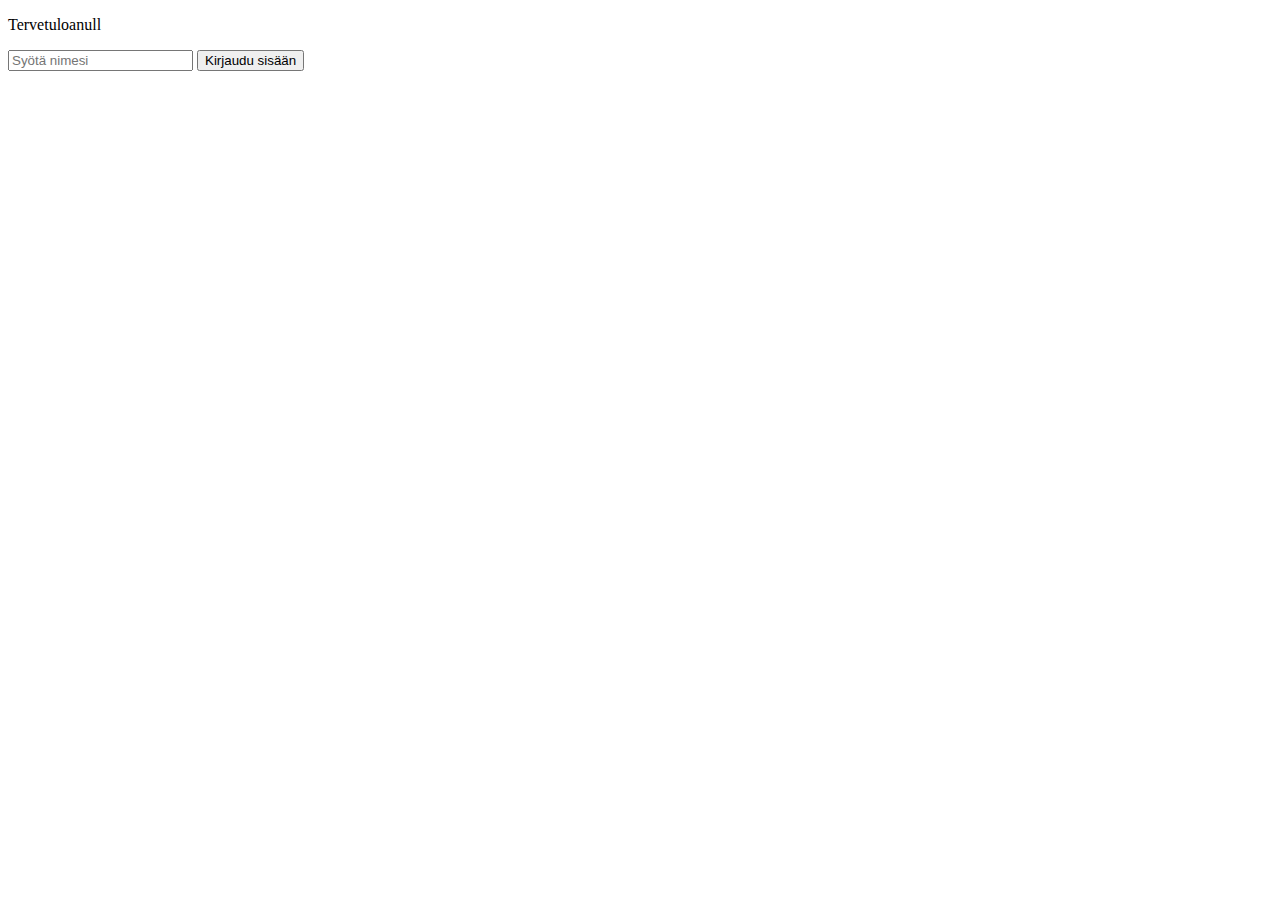
<file: demo7/index.html>
<!DOCTYPE html>
<html lang="fi">

<head>
    <meta charset="UTF-8" />
    <title>demo7</title>
    <script type="text/javascript" language="javascript" src="kirjautuminen.js"></script>
</head>

<body>
    <p id="tervetulo_teksti">Tervetuloa</p>
    <form id="kirjautumis_lomake">
        <input id="nimi" type="text" placeholder="Syötä nimesi" value="" />
        <input id="kirjaudu_nappi" type="submit" value="Kirjaudu sisään" onClick="kirjaudu()" />
    </form>
</body>

</html>
</file>
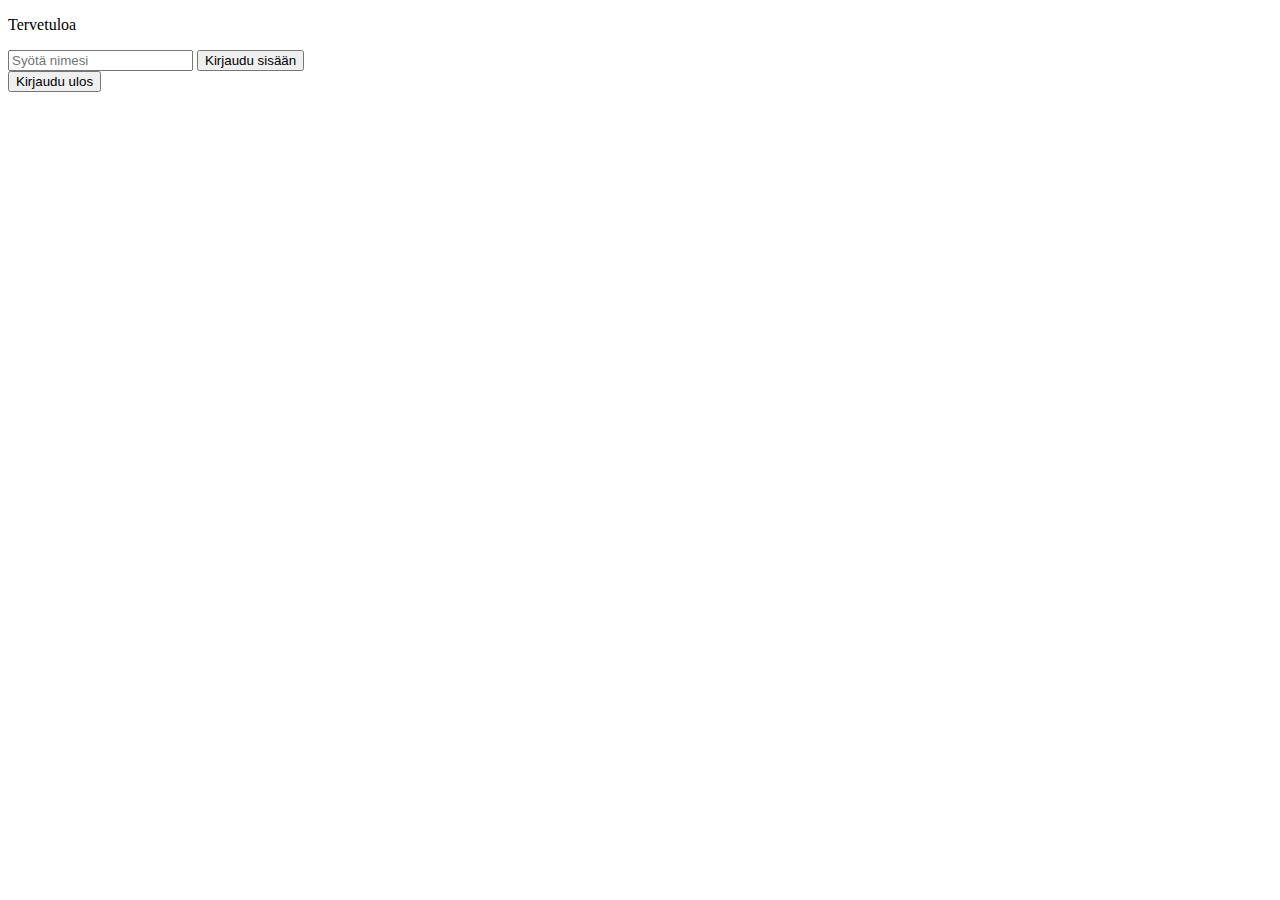
<file: demo8/index.html>
<!DOCTYPE html>
<html lang="fi">

<head>
    <meta charset="UTF-8" />
    <title>demo8</title>
    <script type="text/javascript" language="javascript" src="kirjautuminen.js"></script>
</head>

<body>
    <p id="tervetulo_teksti">Tervetuloa</p>
    <form id="kirjautumis_lomake">
        <input id="nimi" type="text" placeholder="Syötä nimesi" value="" />
        <input id="kirjaudu_nappi" type="submit" value="Kirjaudu sisään" onClick="kirjaudu()" />
    </form>
    <form id="kirjaudu_ulos">
        <input id="ulos" type="submit" value="Kirjaudu ulos" onClick="ulos()" />
    </form>
    
</body>

</html>
</file>
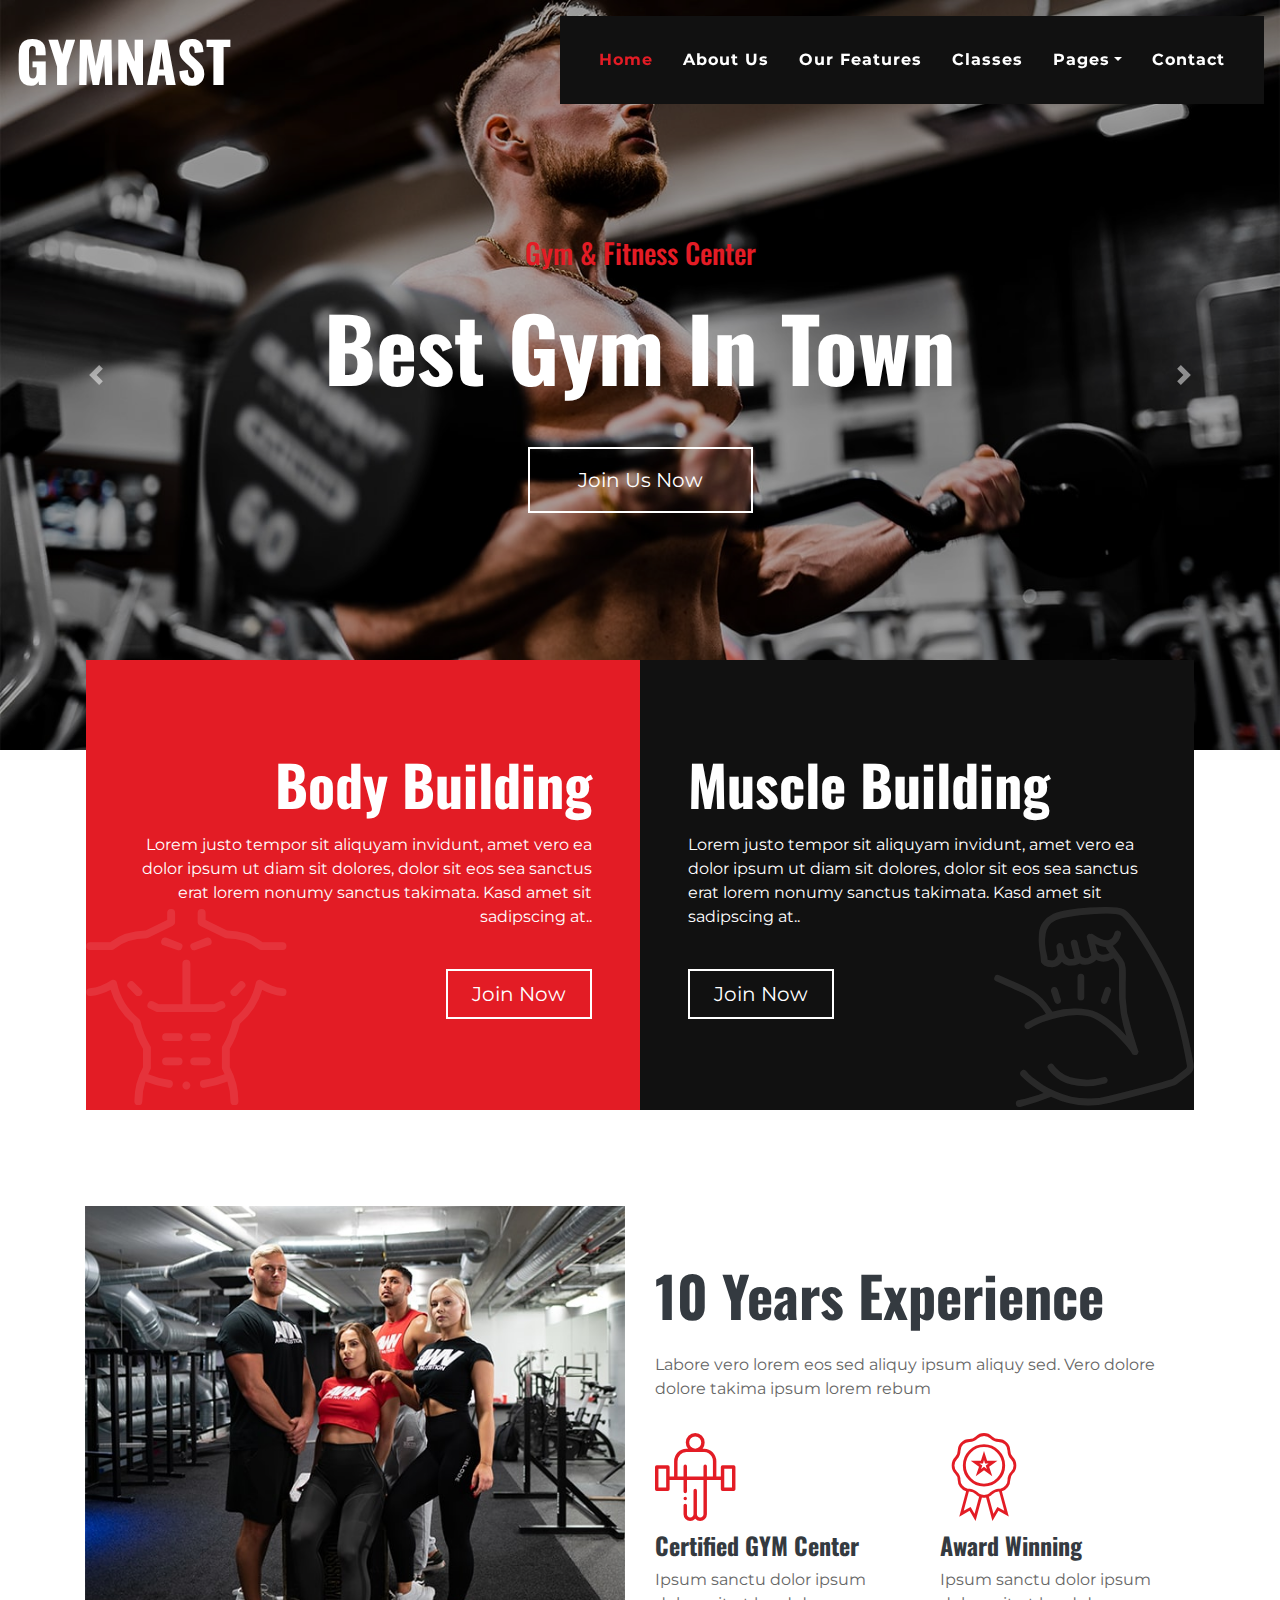
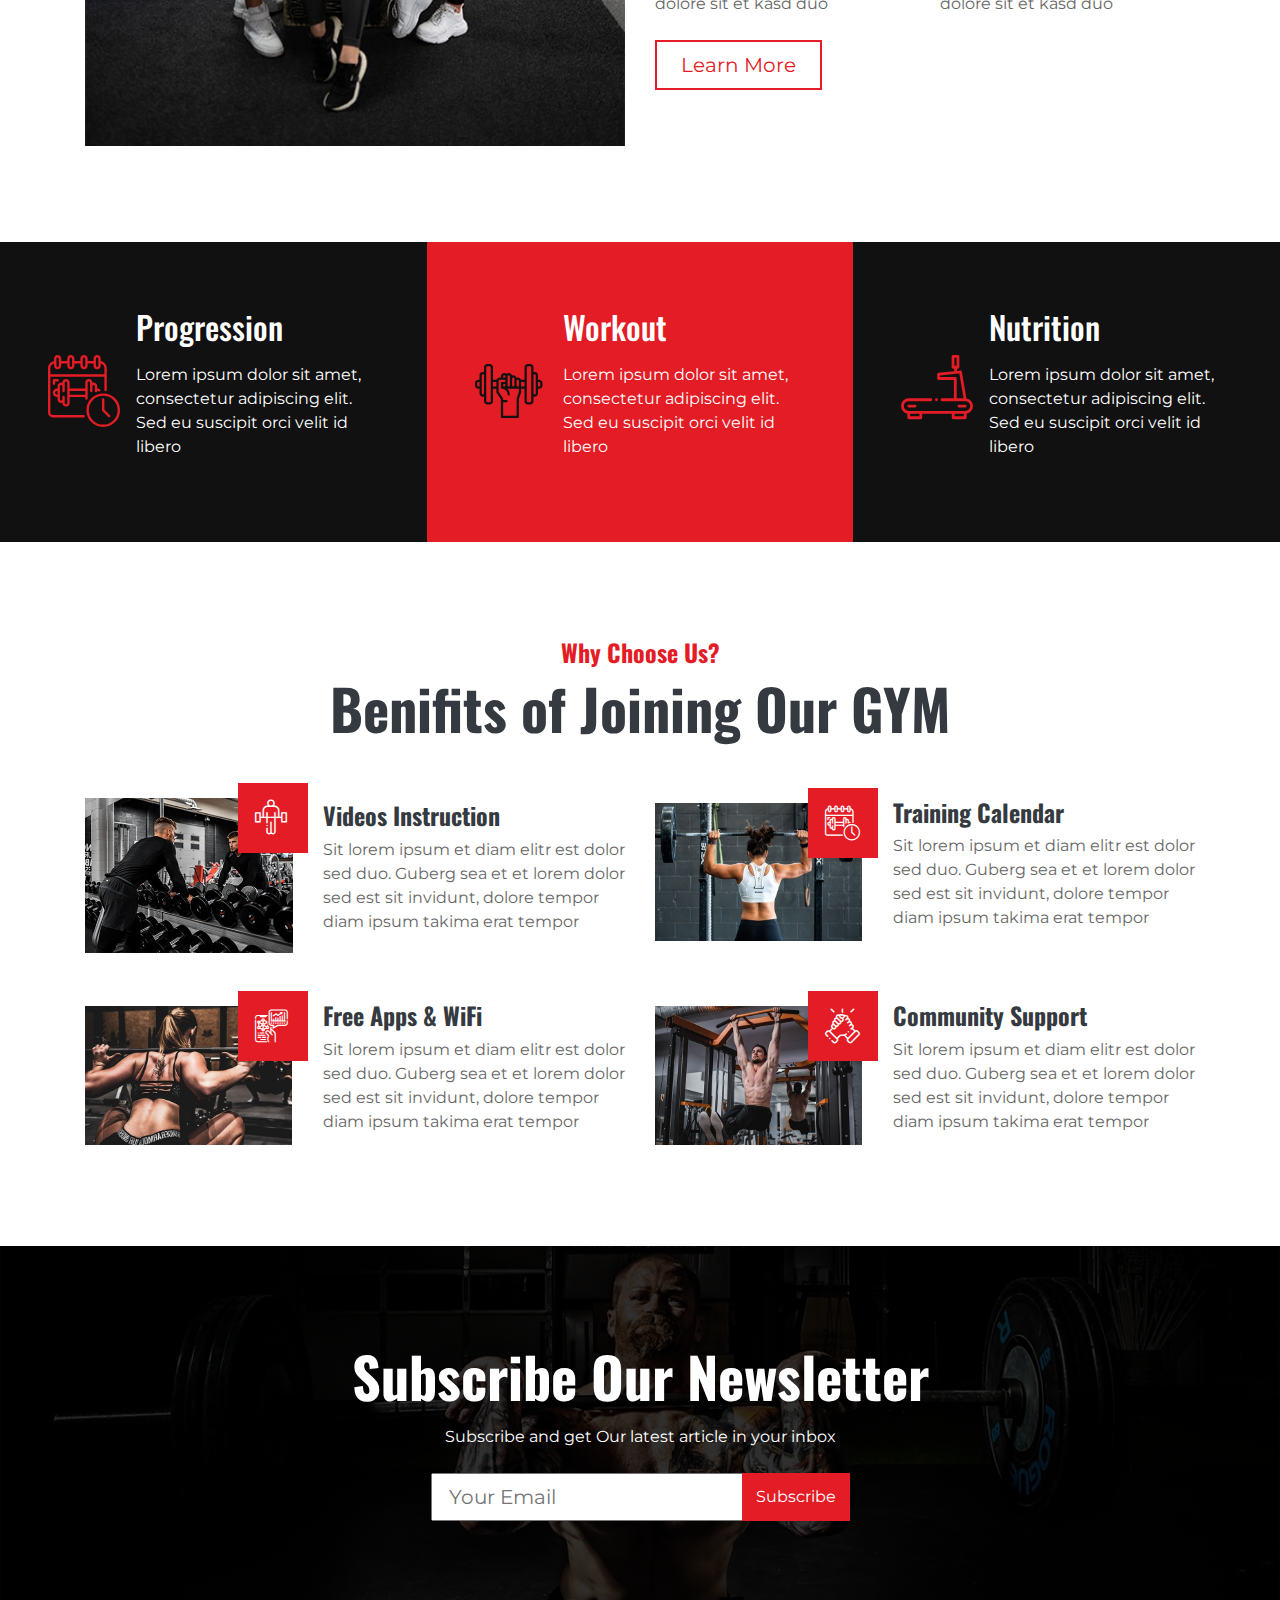
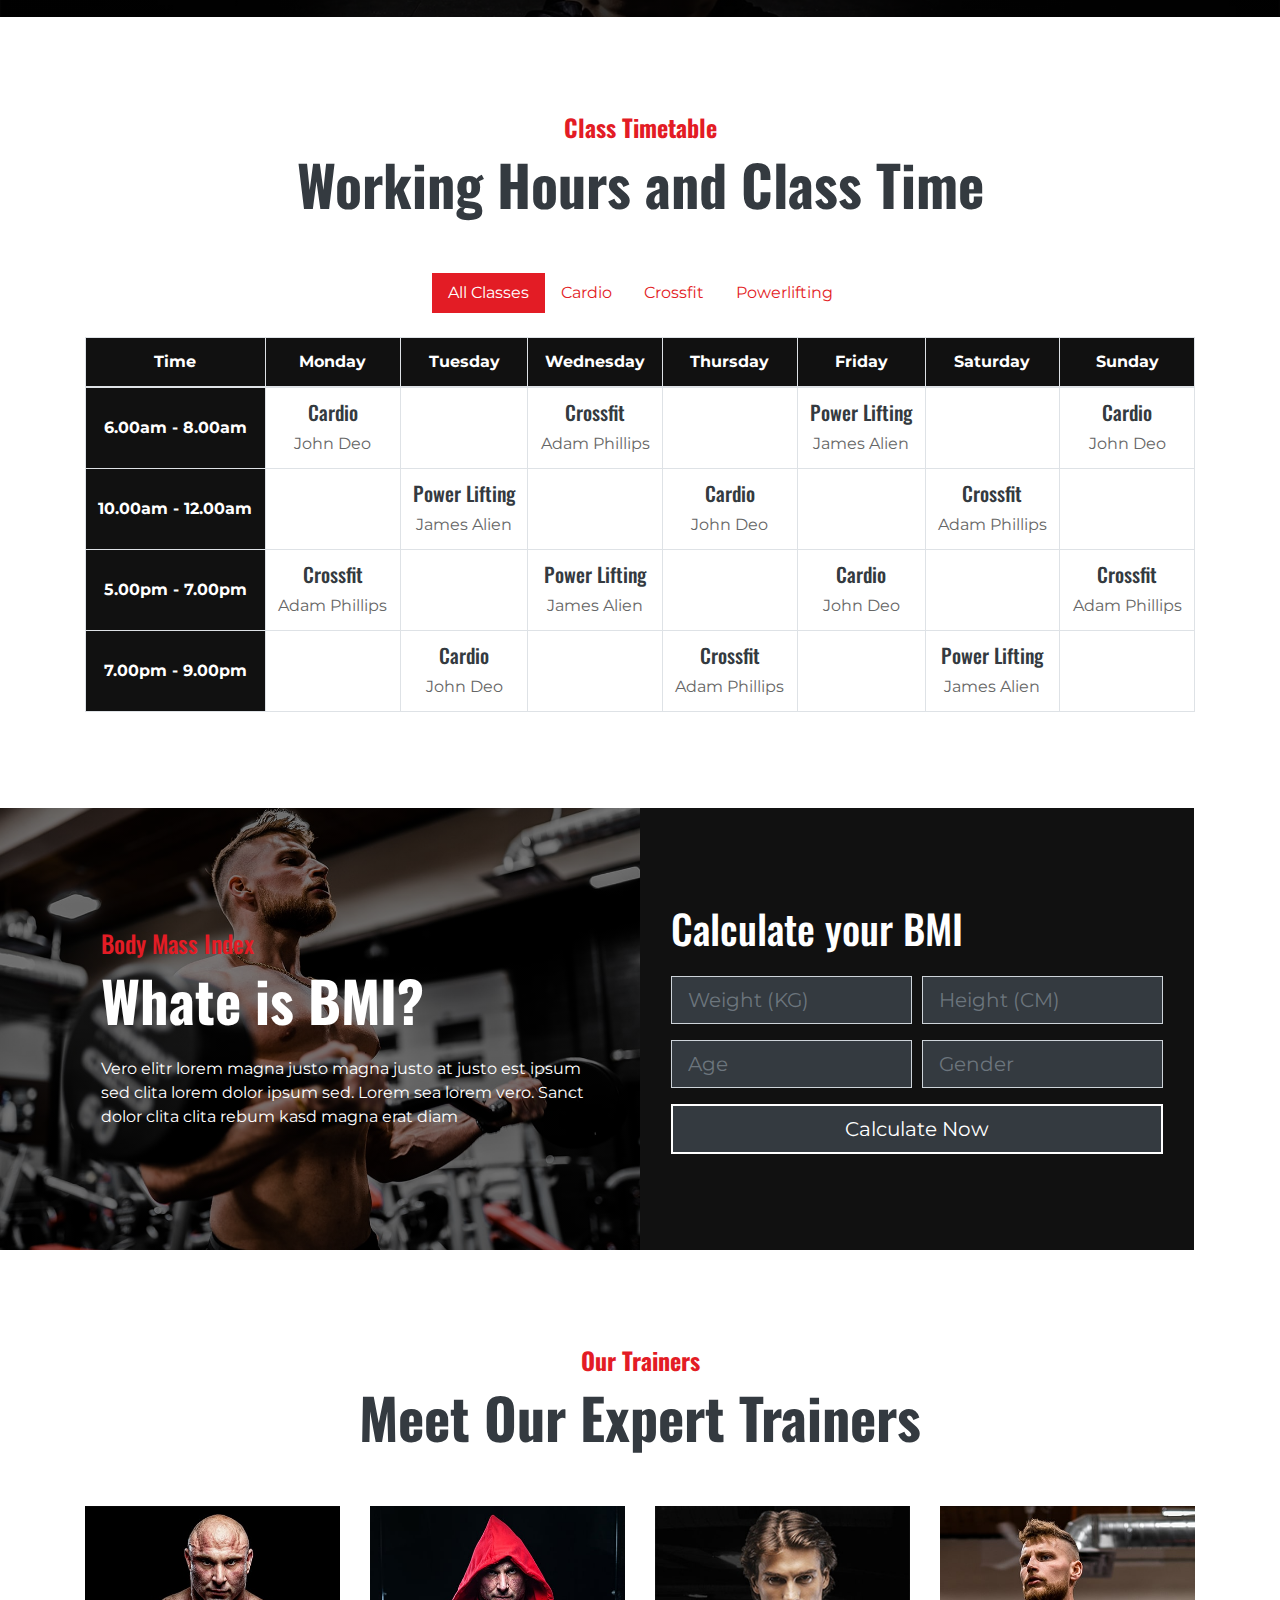
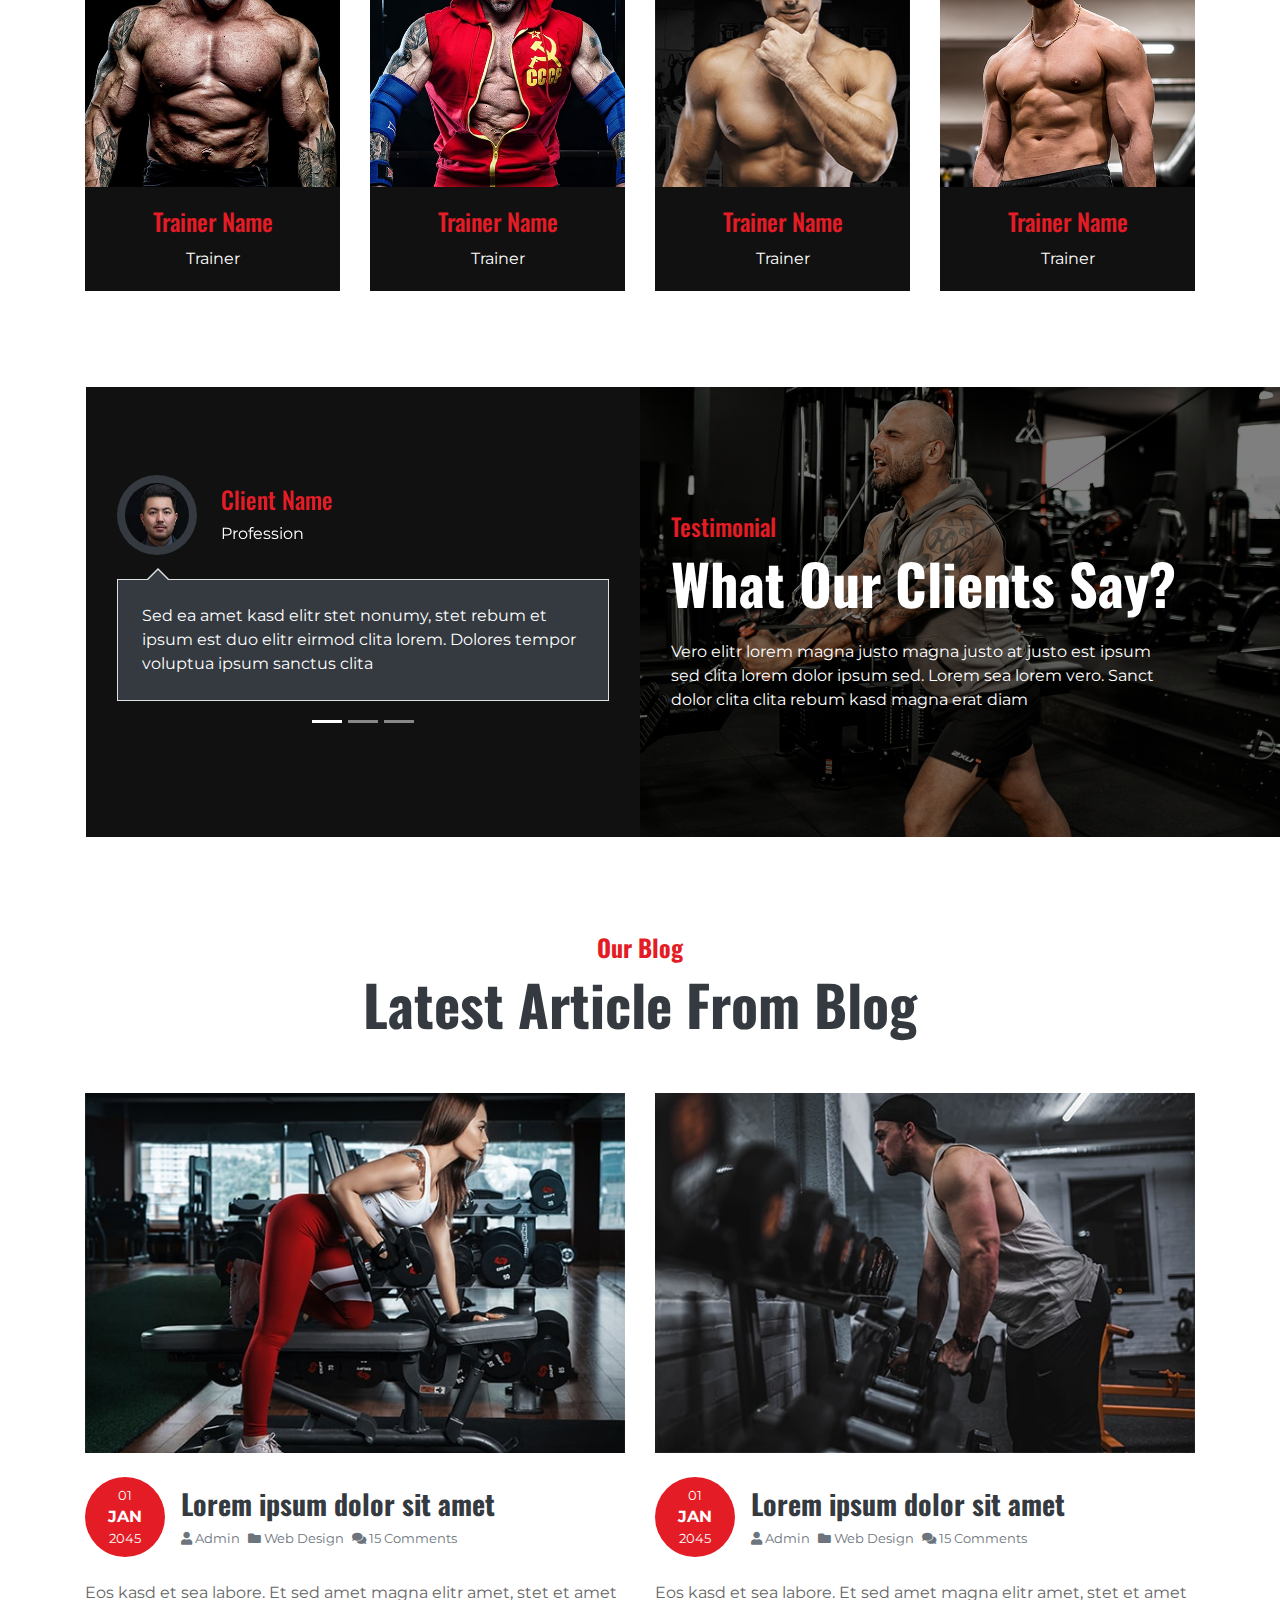
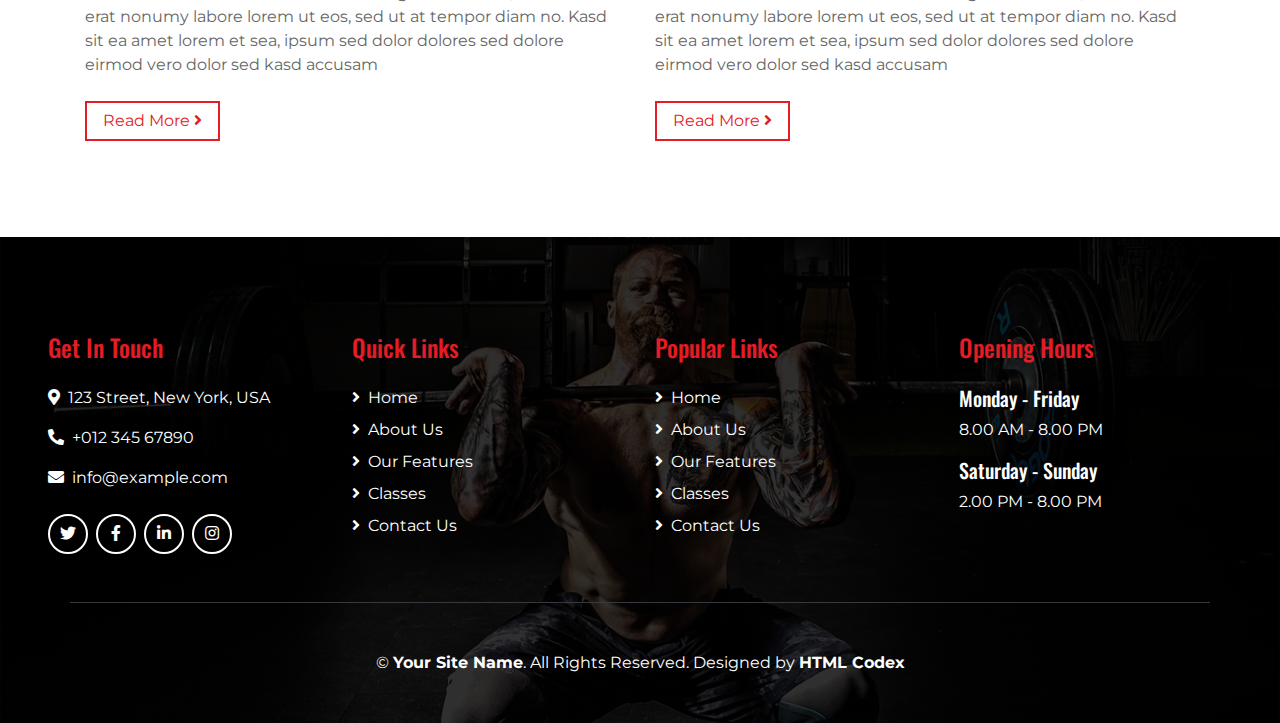
<file: demo9/index.html>
<!DOCTYPE html>
<html lang="en">

<head>
    <meta charset="utf-8">
    <title>Gymnast - Gym Website Template</title>
    <meta content="width=device-width, initial-scale=1.0" name="viewport">
    <meta content="Free Website Template" name="keywords">
    <meta content="Free Website Template" name="description">

    <!-- Favicon -->
    <link href="img/favicon.ico" rel="icon">

    <!-- Font Awesome -->
    <link href="https://cdnjs.cloudflare.com/ajax/libs/font-awesome/5.10.0/css/all.min.css" rel="stylesheet">

    <!-- Flaticon Font -->
    <link href="lib/flaticon/font/flaticon.css" rel="stylesheet">

    <!-- Customized Bootstrap Stylesheet -->
    <link href="css/style.min.css" rel="stylesheet">
</head>

<body class="bg-white">
    <!-- Navbar Start -->
    <div class="container-fluid p-0 nav-bar">
        <nav class="navbar navbar-expand-lg bg-none navbar-dark py-3">
            <a href="" class="navbar-brand">
                <h1 class="m-0 display-4 font-weight-bold text-uppercase text-white">Gymnast</h1>
            </a>
            <button type="button" class="navbar-toggler" data-toggle="collapse" data-target="#navbarCollapse">
                <span class="navbar-toggler-icon"></span>
            </button>
            <div class="collapse navbar-collapse justify-content-between" id="navbarCollapse">
                <div class="navbar-nav ml-auto p-4 bg-secondary">
                    <a href="index.html" class="nav-item nav-link active">Home</a>
                    <a href="about.html" class="nav-item nav-link">About Us</a>
                    <a href="feature.html" class="nav-item nav-link">Our Features</a>
                    <a href="class.html" class="nav-item nav-link">Classes</a>
                    <div class="nav-item dropdown">
                        <a href="#" class="nav-link dropdown-toggle" data-toggle="dropdown">Pages</a>
                        <div class="dropdown-menu text-capitalize">
                            <a href="blog.html" class="dropdown-item">Blog Grid</a>
                            <a href="single.html" class="dropdown-item">Blog Detail</a>
                        </div>
                    </div>
                    <a href="contact.html" class="nav-item nav-link">Contact</a>
                </div>
            </div>
        </nav>
    </div>
    <!-- Navbar End -->

    <!-- Carousel Start -->
    <div class="container-fluid p-0">
        <div id="blog-carousel" class="carousel slide" data-ride="carousel">
            <div class="carousel-inner">
                <div class="carousel-item active">
                    <img class="w-100" src="img/carousel-1.jpg" alt="Image">
                    <div class="carousel-caption d-flex flex-column align-items-center justify-content-center">
                        <h3 class="text-primary text-capitalize m-0">Gym & Fitness Center</h3>
                        <h2 class="display-2 m-0 mt-2 mt-md-4 text-white font-weight-bold text-capitalize">Best Gym In Town</h2>
                        <a href="" class="btn btn-lg btn-outline-light mt-3 mt-md-5 py-md-3 px-md-5">Join Us Now</a>
                    </div>
                </div>
                <div class="carousel-item">
                    <img class="w-100" src="img/carousel-2.jpg" alt="Image">
                    <div class="carousel-caption d-flex flex-column align-items-center justify-content-center">
                        <h3 class="text-primary text-capitalize m-0">Gym & Fitness Center</h3>
                        <h2 class="display-2 m-0 mt-2 mt-md-4 text-white font-weight-bold text-capitalize">Get Body In Shape</h2>
                        <a href="" class="btn btn-lg btn-outline-light mt-3 mt-md-5 py-md-3 px-md-5">Join Us Now</a>
                    </div>
                </div>
            </div>
            <a class="carousel-control-prev" href="#blog-carousel" data-slide="prev">
                <span class="carousel-control-prev-icon"></span>
            </a>
            <a class="carousel-control-next" href="#blog-carousel" data-slide="next">
                <span class="carousel-control-next-icon"></span>
            </a>
        </div>
    </div>
    <!-- Carousel End -->


    <!-- Gym Class Start -->
    <div class="container gym-class mb-5">
        <div class="row px-3">
            <div class="col-md-6 p-0">
                <div class="gym-class-box d-flex flex-column align-items-end justify-content-center bg-primary text-right text-white py-5 px-5">
                    <i class="flaticon-six-pack"></i>
                    <h3 class="display-4 mb-3 text-white font-weight-bold">Body Building</h3>
                    <p>
                        Lorem justo tempor sit aliquyam invidunt, amet vero ea dolor ipsum ut diam sit dolores, dolor
                        sit eos sea sanctus erat lorem nonumy sanctus takimata. Kasd amet sit sadipscing at..
                    </p>
                    <a href="" class="btn btn-lg btn-outline-light mt-4 px-4">Join Now</a>
                </div>
            </div>
            <div class="col-md-6 p-0">
                <div class="gym-class-box d-flex flex-column align-items-start justify-content-center bg-secondary text-left text-white py-5 px-5">
                    <i class="flaticon-bodybuilding"></i>
                    <h3 class="display-4 mb-3 text-white font-weight-bold">Muscle Building</h3>
                    <p>
                        Lorem justo tempor sit aliquyam invidunt, amet vero ea dolor ipsum ut diam sit dolores, dolor
                        sit eos sea sanctus erat lorem nonumy sanctus takimata. Kasd amet sit sadipscing at..
                    </p>
                    <a href="" class="btn btn-lg btn-outline-light mt-4 px-4">Join Now</a>
                </div>
            </div>
        </div>
    </div>
    <!-- Gym Class End -->


    <!-- About Start -->
    <div class="container py-5">
        <div class="row align-items-center">
            <div class="col-lg-6">
                <img class="img-fluid mb-4 mb-lg-0" src="img/about.jpg" alt="Image">
            </div>
            <div class="col-lg-6">
                <h2 class="display-4 font-weight-bold mb-4">10 Years Experience</h2>
                <p>Labore vero lorem eos sed aliquy ipsum aliquy sed. Vero dolore dolore takima ipsum lorem rebum</p>
                <div class="row py-2">
                    <div class="col-sm-6">
                        <i class="flaticon-barbell display-2 text-primary"></i>
                        <h4 class="font-weight-bold">Certified GYM Center</h4>
                        <p>Ipsum sanctu dolor ipsum dolore sit et kasd duo</p>
                    </div>
                    <div class="col-sm-6">
                        <i class="flaticon-medal display-2 text-primary"></i>
                        <h4 class="font-weight-bold">Award Winning</h4>
                        <p>Ipsum sanctu dolor ipsum dolore sit et kasd duo</p>
                    </div>
                </div>
                <a href="" class="btn btn-lg px-4 btn-outline-primary">Learn More</a>
            </div>
        </div>
    </div>
    <!-- About End -->


    <!-- Features Start -->
    <div class="container-fluid my-5">
        <div class="row">
            <div class="col-lg-4 p-0">
                <div class="d-flex align-items-center bg-secondary text-white px-5" style="min-height: 300px;">
                    <i class="flaticon-training display-3 text-primary mr-3"></i>
                    <div class="">
                        <h2 class="text-white mb-3">Progression</h2>
                        <p>Lorem ipsum dolor sit amet, consectetur adipiscing elit. Sed eu suscipit orci velit id libero
                        </p>
                    </div>
                </div>
            </div>
            <div class="col-lg-4 p-0">
                <div class="d-flex align-items-center bg-primary text-white px-5" style="min-height: 300px;">
                    <i class="flaticon-weightlifting display-3 text-secondary mr-3"></i>
                    <div class="">
                        <h2 class="text-white mb-3">Workout</h2>
                        <p>Lorem ipsum dolor sit amet, consectetur adipiscing elit. Sed eu suscipit orci velit id libero
                        </p>
                    </div>
                </div>
            </div>
            <div class="col-lg-4 p-0">
                <div class="d-flex align-items-center bg-secondary text-white px-5" style="min-height: 300px;">
                    <i class="flaticon-treadmill display-3 text-primary mr-3"></i>
                    <div class="">
                        <h2 class="text-white mb-3">Nutrition</h2>
                        <p>Lorem ipsum dolor sit amet, consectetur adipiscing elit. Sed eu suscipit orci velit id libero
                        </p>
                    </div>
                </div>
            </div>
        </div>
    </div>
    <!-- Features End -->


    <!-- GYM Feature Start -->
    <div class="container feature pt-5">
        <div class="d-flex flex-column text-center mb-5">
            <h4 class="text-primary font-weight-bold">Why Choose Us?</h4>
            <h4 class="display-4 font-weight-bold">Benifits of Joining Our GYM</h4>
        </div>
        <div class="row">
            <div class="col-md-6 mb-5">
                <div class="row align-items-center">
                    <div class="col-sm-5">
                        <img class="img-fluid mb-3 mb-sm-0" src="img/feature-1.jpg" alt="Image">
                        <i class="flaticon-barbell"></i>
                    </div>
                    <div class="col-sm-7">
                        <h4 class="font-weight-bold">Videos Instruction</h4>
                        <p>Sit lorem ipsum et diam elitr est dolor sed duo. Guberg sea et et lorem dolor sed est sit invidunt, dolore tempor diam ipsum takima  erat tempor</p>
                    </div>
                </div>
            </div>
            <div class="col-md-6 mb-5">
                <div class="row align-items-center">
                    <div class="col-sm-5">
                        <img class="img-fluid mb-3 mb-sm-0" src="img/feature-2.jpg" alt="Image">
                        <i class="flaticon-training"></i>
                    </div>
                    <div class="col-sm-7">
                        <h4 class="font-weight-bold">Training Calendar</h4>
                        <p>Sit lorem ipsum et diam elitr est dolor sed duo. Guberg sea et et lorem dolor sed est sit invidunt, dolore tempor diam ipsum takima  erat tempor</p>
                    </div>
                </div>
            </div>
            <div class="col-md-6 mb-5">
                <div class="row align-items-center">
                    <div class="col-sm-5">
                        <img class="img-fluid mb-3 mb-sm-0" src="img/feature-3.jpg" alt="Image">
                        <i class="flaticon-trends"></i>
                    </div>
                    <div class="col-sm-7">
                        <h4 class="font-weight-bold">Free Apps & WiFi</h4>
                        <p>Sit lorem ipsum et diam elitr est dolor sed duo. Guberg sea et et lorem dolor sed est sit invidunt, dolore tempor diam ipsum takima  erat tempor</p>
                    </div>
                </div>
            </div>
            <div class="col-md-6 mb-5">
                <div class="row align-items-center">
                    <div class="col-sm-5">
                        <img class="img-fluid mb-3 mb-sm-0" src="img/feature-4.jpg" alt="Image">
                        <i class="flaticon-support"></i>
                    </div>
                    <div class="col-sm-7">
                        <h4 class="font-weight-bold">Community Support</h4>
                        <p>Sit lorem ipsum et diam elitr est dolor sed duo. Guberg sea et et lorem dolor sed est sit invidunt, dolore tempor diam ipsum takima  erat tempor</p>
                    </div>
                </div>
            </div>
        </div>
    </div>
    <!-- GYM Feature End -->


    <!-- Subscribe Start -->
    <div class="subscribe container-fluid my-5 py-5 text-center">
        <h4 class="display-4 text-white font-weight-bold mt-5 mb-3">Subscribe Our Newsletter</h4>
        <p class="text-white mb-4">Subscribe and get Our latest article in your inbox</p>
        <form class="form-inline justify-content-center mb-5">
            <div class="input-group">
                <input type="text" class="form-control-lg" placeholder="Your Email">
                <div class="input-group-append">
                    <button class="btn btn-primary" type="submit">Subscribe</button>
                </div>
            </div>
        </form>
    </div>
    <!-- Subscribe End -->


    <!-- Class Timetable Start -->
    <div class="container gym-feature py-5">
        <div class="d-flex flex-column text-center mb-5">
            <h4 class="text-primary font-weight-bold">Class Timetable</h4>
            <h4 class="display-4 font-weight-bold">Working Hours and Class Time</h4>
        </div>
        <div class="tab-class">
            <ul class="nav nav-pills justify-content-center mb-4">
                <li class="nav-item">
                    <a class="nav-link active" data-toggle="pill" href="#class-all">All Classes</a>
                </li>
                <li class="nav-item">
                    <a class="nav-link" data-toggle="pill" href="#class-cardio">Cardio</a>
                </li>
                <li class="nav-item">
                    <a class="nav-link" data-toggle="pill" href="#class-crossfit">Crossfit</a>
                </li>
                <li class="nav-item">
                    <a class="nav-link" data-toggle="pill" href="#class-powerlifting">Powerlifting</a>
                </li>
            </ul>
            <div class="tab-content">
                <div id="class-all" class="container tab-pane p-0 active">
                    <div class="table-responsive">
                        <table class="table table-bordered table-lg m-0">
                            <thead class="bg-secondary text-white text-center">
                                <tr>
                                    <th>Time</th>
                                    <th>Monday</th>
                                    <th>Tuesday</th>
                                    <th>Wednesday</th>
                                    <th>Thursday</th>
                                    <th>Friday</th>
                                    <th>Saturday</th>
                                    <th>Sunday</th>
                                </tr>
                            </thead>
                            <tbody class="text-center">
                                <tr>
                                    <th class="bg-secondary text-white align-middle">6.00am - 8.00am</th>
                                    <td><h5>Cardio</h5>John Deo</td>
                                    <td></td>
                                    <td><h5>Crossfit</h5>Adam Phillips</td>
                                    <td></td>
                                    <td><h5>Power Lifting</h5>James Alien</td>
                                    <td></td>
                                    <td><h5>Cardio</h5>John Deo</td>
                                </tr>
                                <tr>
                                    <th class="bg-secondary text-white align-middle">10.00am - 12.00am</th>
                                    <td></td>
                                    <td><h5>Power Lifting</h5>James Alien</td>
                                    <td></td>
                                    <td><h5>Cardio</h5>John Deo</td>
                                    <td></td>
                                    <td><h5>Crossfit</h5>Adam Phillips</td>
                                    <td></td>
                                </tr>
                                <tr>
                                    <th class="bg-secondary text-white align-middle">5.00pm - 7.00pm</th>
                                    <td><h5>Crossfit</h5>Adam Phillips</td>
                                    <td></td>
                                    <td><h5>Power Lifting</h5>James Alien</td>
                                    <td></td>
                                    <td><h5>Cardio</h5>John Deo</td>
                                    <td></td>
                                    <td><h5>Crossfit</h5>Adam Phillips</td>
                                </tr>
                                <tr>
                                    <th class="bg-secondary text-white align-middle">7.00pm - 9.00pm</th>
                                    <td></td>
                                    <td><h5>Cardio</h5>John Deo</td>
                                    <td></td>
                                    <td><h5>Crossfit</h5>Adam Phillips</td>
                                    <td></td>
                                    <td><h5>Power Lifting</h5>James Alien</td>
                                    <td></td>
                                </tr>
                            </tbody>
                        </table>
                    </div>
                </div>
                <div id="class-cardio" class="container tab-pane fade p-0">
                    <div class="table-responsive">
                        <table class="table table-bordered table-lg m-0">
                            <thead class="bg-secondary text-white text-center">
                                <tr>
                                    <th>Time</th>
                                    <th>Monday</th>
                                    <th>Tuesday</th>
                                    <th>Wednesday</th>
                                    <th>Thursday</th>
                                    <th>Friday</th>
                                    <th>Saturday</th>
                                    <th>Sunday</th>
                                </tr>
                            </thead>
                            <tbody class="text-center">
                                <tr>
                                    <th class="bg-secondary text-white align-middle">6.00am - 8.00am</th>
                                    <td class="bg-primary text-white"><h5 class="text-white">Cardio</h5>John Deo</td>
                                    <td></td>
                                    <td><h5>Crossfit</h5>Adam Phillips</td>
                                    <td></td>
                                    <td><h5>Power Lifting</h5>James Alien</td>
                                    <td></td>
                                    <td class="bg-primary text-white"><h5 class="text-white">Cardio</h5>John Deo</td>
                                </tr>
                                <tr>
                                    <th class="bg-secondary text-white align-middle">10.00am - 12.00am</th>
                                    <td></td>
                                    <td><h5>Power Lifting</h5>James Alien</td>
                                    <td></td>
                                    <td class="bg-primary text-white"><h5 class="text-white">Cardio</h5>John Deo</td>
                                    <td></td>
                                    <td><h5>Crossfit</h5>Adam Phillips</td>
                                    <td></td> 
                                </tr>
                                <tr>
                                    <th class="bg-secondary text-white align-middle">5.00pm - 7.00pm</th>
                                    <td><h5>Crossfit</h5>Adam Phillips</td>
                                    <td></td>
                                    <td><h5>Power Lifting</h5>James Alien</td>
                                    <td></td>
                                    <td class="bg-primary text-white"><h5 class="text-white">Cardio</h5>John Deo</td>
                                    <td></td>
                                    <td><h5>Crossfit</h5>Adam Phillips</td>
                                </tr>
                                <tr>
                                    <th class="bg-secondary text-white align-middle">7.00pm - 9.00pm</th>
                                    <td></td>
                                    <td class="bg-primary text-white"><h5 class="text-white">Cardio</h5>John Deo</td>
                                    <td></td>
                                    <td><h5>Crossfit</h5>Adam Phillips</td>
                                    <td></td>
                                    <td><h5>Power Lifting</h5>James Alien</td>
                                    <td></td>
                                </tr>
                            </tbody>
                        </table>
                    </div>
                </div>
                <div id="class-crossfit" class="container tab-pane fade p-0">
                    <div class="table-responsive">
                        <table class="table table-bordered table-lg m-0">
                            <thead class="bg-secondary text-white text-center">
                                <tr>
                                    <th>Time</th>
                                    <th>Monday</th>
                                    <th>Tuesday</th>
                                    <th>Wednesday</th>
                                    <th>Thursday</th>
                                    <th>Friday</th>
                                    <th>Saturday</th>
                                    <th>Sunday</th>
                                </tr>
                            </thead>
                            <tbody class="text-center">
                                <tr>
                                    <th class="bg-secondary text-white align-middle">6.00am - 8.00am</th>
                                    <td><h5>Cardio</h5>John Deo</td>
                                    <td></td>
                                    <td class="bg-primary text-white"><h5 class="text-white">Crossfit</h5>Adam Phillips</td>
                                    <td></td>
                                    <td><h5>Power Lifting</h5>James Alien</td>
                                    <td></td>
                                    <td><h5>Cardio</h5>John Deo</td>
                                </tr>
                                <tr>
                                    <th class="bg-secondary text-white align-middle">10.00am - 12.00am</th>
                                    <td></td>
                                    <td><h5>Power Lifting</h5>James Alien</td>
                                    <td></td>
                                    <td><h5>Cardio</h5>John Deo</td>
                                    <td></td>
                                    <td class="bg-primary text-white"><h5 class="text-white">Crossfit</h5>Adam Phillips</td>
                                    <td></td> 
                                </tr>
                                <tr>
                                    <th class="bg-secondary text-white align-middle">5.00pm - 7.00pm</th>
                                    <td class="bg-primary text-white"><h5 class="text-white">Crossfit</h5>Adam Phillips</td>
                                    <td></td>
                                    <td><h5>Power Lifting</h5>James Alien</td>
                                    <td></td>
                                    <td><h5>Cardio</h5>John Deo</td>
                                    <td></td>
                                    <td class="bg-primary text-white"><h5 class="text-white">Crossfit</h5>Adam Phillips</td>
                                </tr>
                                <tr>
                                    <th class="bg-secondary text-white align-middle">7.00pm - 9.00pm</th>
                                    <td></td>
                                    <td><h5>Cardio</h5>John Deo</td>
                                    <td></td>
                                    <td class="bg-primary text-white"><h5 class="text-white">Crossfit</h5>Adam Phillips</td>
                                    <td></td>
                                    <td><h5>Power Lifting</h5>James Alien</td>
                                    <td></td>
                                </tr>
                            </tbody>
                        </table>
                    </div>
                </div>
                <div id="class-powerlifting" class="container tab-pane fade p-0">
                    <div class="table-responsive">
                        <table class="table table-bordered table-lg m-0">
                            <thead class="bg-secondary text-white text-center">
                                <tr>
                                    <th>Time</th>
                                    <th>Monday</th>
                                    <th>Tuesday</th>
                                    <th>Wednesday</th>
                                    <th>Thursday</th>
                                    <th>Friday</th>
                                    <th>Saturday</th>
                                    <th>Sunday</th>
                                </tr>
                            </thead>
                            <tbody class="text-center">
                                <tr>
                                    <th class="bg-secondary text-white align-middle">6.00am - 8.00am</th>
                                    <td><h5>Cardio</h5>John Deo</td>
                                    <td></td>
                                    <td><h5>Crossfit</h5>Adam Phillips</td>
                                    <td></td>
                                    <td class="bg-primary text-white"><h5 class="text-white">Power Lifting</h5>James Alien</td>
                                    <td></td>
                                    <td><h5>Cardio</h5>John Deo</td>
                                </tr>
                                <tr>
                                    <th class="bg-secondary text-white align-middle">10.00am - 12.00am</th>
                                    <td></td>
                                    <td class="bg-primary text-white"><h5 class="text-white">Power Lifting</h5>James Alien</td>
                                    <td></td>
                                    <td><h5>Cardio</h5>John Deo</td>
                                    <td></td>
                                    <td><h5>Crossfit</h5>Adam Phillips</td>
                                    <td></td> 
                                </tr>
                                <tr>
                                    <th class="bg-secondary text-white align-middle">5.00pm - 7.00pm</th>
                                    <td><h5>Crossfit</h5>Adam Phillips</td>
                                    <td></td>
                                    <td class="bg-primary text-white"><h5 class="text-white">Power Lifting</h5>James Alien</td>
                                    <td></td>
                                    <td><h5>Cardio</h5>John Deo</td>
                                    <td></td>
                                    <td><h5>Crossfit</h5>Adam Phillips</td>
                                </tr>
                                <tr>
                                    <th class="bg-secondary text-white align-middle">7.00pm - 9.00pm</th>
                                    <td></td>
                                    <td><h5>Cardio</h5>John Deo</td>
                                    <td></td>
                                    <td><h5>Crossfit</h5>Adam Phillips</td>
                                    <td></td>
                                    <td class="bg-primary text-white"><h5 class="text-white">Power Lifting</h5>James Alien</td>
                                    <td></td>
                                </tr>
                            </tbody>
                        </table>
                    </div>
                </div>
            </div>
        </div>
    </div>
    <!-- Class Timetable End -->


    <!-- BMI Calculation Start -->
    <div class="container-fluid position-relative bmi my-5">
        <div class="container">
            <div class="row px-3 align-items-center">
                <div class="col-md-6">
                    <div class="pr-md-3 d-none d-md-block">
                        <h4 class="text-primary">Body Mass Index </h4>
                        <h4 class="display-4 text-white font-weight-bold mb-4">Whate is BMI?</h4>
                        <p class="m-0 text-white">Vero elitr lorem magna justo magna justo at justo est ipsum sed clita lorem dolor ipsum sed. Lorem sea lorem vero. Sanct dolor clita clita rebum kasd magna erat diam</p>
                    </div>
                </div>
                <div class="col-md-6 bg-secondary py-5">
                    <div class="py-5 px-3">
                        <h1 class="mb-4 text-white">Calculate your BMI</h1>
                        <form>
                            <div class="form-row">
                                <div class="col form-group">
                                    <input type="text" class="form-control form-control-lg bg-dark text-white" placeholder="Weight (KG)">
                                </div>
                                <div class="col form-group">
                                    <input type="text" class="form-control form-control-lg bg-dark text-white" placeholder="Height (CM)">
                                </div>
                            </div>
                            <div class="form-row">
                                <div class="col form-group">
                                    <input type="text" class="form-control form-control-lg bg-dark text-white" placeholder="Age">
                                </div>
                                <div class="col form-group">
                                    <select class="custom-select custom-select-lg bg-dark text-muted">
                                        <option>Gender</option>
                                        <option>Mal</option>
                                        <option>Female</option>
                                    </select>
                                </div>
                            </div>
                            <div class="form-row">
                                <div class="col">
                                    <input type="button" class="btn btn-lg btn-block btn-dark border-light"
                                        value="Calculate Now">
                                </div>
                            </div>
                        </form>
                    </div>
                </div>
            </div>
        </div>
    </div>
    <!-- BMI Calculation End -->


    <!-- Team Start -->
    <div class="container pt-5 team">
        <div class="d-flex flex-column text-center mb-5">
            <h4 class="text-primary font-weight-bold">Our Trainers</h4>
            <h4 class="display-4 font-weight-bold">Meet Our Expert Trainers</h4>
        </div>
        <div class="row">
            <div class="col-lg-3 col-md-6 mb-5">
                <div class="card border-0 bg-secondary text-center text-white">
                    <img class="card-img-top" src="img/team-1.jpg" alt="">
                    <div class="card-social d-flex align-items-center justify-content-center">
                        <a class="btn btn-outline-light rounded-circle text-center mr-2 px-0" style="width: 40px; height: 40px;" href="#"><i class="fab fa-twitter"></i></a>
                        <a class="btn btn-outline-light rounded-circle text-center mr-2 px-0" style="width: 40px; height: 40px;" href="#"><i class="fab fa-facebook-f"></i></a>
                        <a class="btn btn-outline-light rounded-circle text-center mr-2 px-0" style="width: 40px; height: 40px;" href="#"><i class="fab fa-linkedin-in"></i></a>
                        <a class="btn btn-outline-light rounded-circle text-center mr-2 px-0" style="width: 40px; height: 40px;" href="#"><i class="fab fa-instagram"></i></a>
                    </div>
                    <div class="card-body bg-secondary">
                        <h4 class="card-title text-primary">Trainer Name</h4>
                        <p class="card-text">Trainer</p>
                    </div>
                </div>
            </div>
            <div class="col-lg-3 col-md-6 mb-5">
                <div class="card border-0 bg-secondary text-center text-white">
                    <img class="card-img-top" src="img/team-2.jpg" alt="">
                    <div class="card-social d-flex align-items-center justify-content-center">
                        <a class="btn btn-outline-light rounded-circle text-center mr-2 px-0" style="width: 40px; height: 40px;" href="#"><i class="fab fa-twitter"></i></a>
                        <a class="btn btn-outline-light rounded-circle text-center mr-2 px-0" style="width: 40px; height: 40px;" href="#"><i class="fab fa-facebook-f"></i></a>
                        <a class="btn btn-outline-light rounded-circle text-center mr-2 px-0" style="width: 40px; height: 40px;" href="#"><i class="fab fa-linkedin-in"></i></a>
                        <a class="btn btn-outline-light rounded-circle text-center mr-2 px-0" style="width: 40px; height: 40px;" href="#"><i class="fab fa-instagram"></i></a>
                    </div>
                    <div class="card-body bg-secondary">
                        <h4 class="card-title text-primary">Trainer Name</h4>
                        <p class="card-text">Trainer</p>
                    </div>
                </div>
            </div>
            <div class="col-lg-3 col-md-6 mb-5">
                <div class="card border-0 bg-secondary text-center text-white">
                    <img class="card-img-top" src="img/team-3.jpg" alt="">
                    <div class="card-social d-flex align-items-center justify-content-center">
                        <a class="btn btn-outline-light rounded-circle text-center mr-2 px-0" style="width: 40px; height: 40px;" href="#"><i class="fab fa-twitter"></i></a>
                        <a class="btn btn-outline-light rounded-circle text-center mr-2 px-0" style="width: 40px; height: 40px;" href="#"><i class="fab fa-facebook-f"></i></a>
                        <a class="btn btn-outline-light rounded-circle text-center mr-2 px-0" style="width: 40px; height: 40px;" href="#"><i class="fab fa-linkedin-in"></i></a>
                        <a class="btn btn-outline-light rounded-circle text-center mr-2 px-0" style="width: 40px; height: 40px;" href="#"><i class="fab fa-instagram"></i></a>
                    </div>
                    <div class="card-body bg-secondary">
                        <h4 class="card-title text-primary">Trainer Name</h4>
                        <p class="card-text">Trainer</p>
                    </div>
                </div>
            </div>
            <div class="col-lg-3 col-md-6 mb-5">
                <div class="card border-0 bg-secondary text-center text-white">
                    <img class="card-img-top" src="img/team-4.jpg" alt="">
                    <div class="card-social d-flex align-items-center justify-content-center">
                        <a class="btn btn-outline-light rounded-circle text-center mr-2 px-0" style="width: 40px; height: 40px;" href="#"><i class="fab fa-twitter"></i></a>
                        <a class="btn btn-outline-light rounded-circle text-center mr-2 px-0" style="width: 40px; height: 40px;" href="#"><i class="fab fa-facebook-f"></i></a>
                        <a class="btn btn-outline-light rounded-circle text-center mr-2 px-0" style="width: 40px; height: 40px;" href="#"><i class="fab fa-linkedin-in"></i></a>
                        <a class="btn btn-outline-light rounded-circle text-center mr-2 px-0" style="width: 40px; height: 40px;" href="#"><i class="fab fa-instagram"></i></a>
                    </div>
                    <div class="card-body bg-secondary">
                        <h4 class="card-title text-primary">Trainer Name</h4>
                        <p class="card-text">Trainer</p>
                    </div>
                </div>
            </div>
        </div>
    </div>
    <!-- Team End -->


    <!-- Testimonial Start -->
    <div class="container-fluid position-relative testimonial my-5">
        <div class="container">
            <div class="row px-3 align-items-center">
                <div class="col-md-6 bg-secondary">
                    <div class="d-flex align-items-center px-3" style="min-height: 450px;">
                        <div id="carouselId" class="carousel slide" data-ride="carousel">
                            <ol class="carousel-indicators">
                                <li data-target="#carouselId" data-slide-to="0" class="active"></li>
                                <li data-target="#carouselId" data-slide-to="1"></li>
                                <li data-target="#carouselId" data-slide-to="2"></li>
                            </ol>
                            <div class="carousel-inner" role="listbox">
                                <div class="carousel-item active">
                                    <div class="d-flex align-items-center mb-4 text-white">
                                        <img width="80" height="80" class="rounded-circle bg-dark p-2" src="img/testimonial-1.jpg" alt="Image">
                                        <div class="pl-4">
                                            <h4 class="text-primary">Client Name</h4>
                                            <p class="m-0">Profession</p>
                                        </div>
                                    </div>
                                    <div class="testimonial-text position-relative border bg-dark text-white mb-5 p-4">
                                        Sed ea amet kasd elitr stet nonumy, stet rebum et ipsum est duo elitr eirmod clita lorem. Dolores tempor voluptua ipsum sanctus clita
                                    </div>
                                </div>
                                <div class="carousel-item">
                                    <div class="d-flex align-items-center mb-4 text-white">
                                        <img width="80" height="80" class="rounded-circle bg-dark p-2" src="img/testimonial-2.jpg" alt="Image">
                                        <div class="pl-4">
                                            <h4 class="text-primary">Client Name</h4>
                                            <p class="m-0">Profession</p>
                                        </div>
                                    </div>
                                    <div class="testimonial-text position-relative border bg-dark text-white mb-5 p-4">
                                        Sed ea amet kasd elitr stet nonumy, stet rebum et ipsum est duo elitr eirmod clita lorem. Dolores tempor voluptua ipsum sanctus clita
                                    </div>
                                </div>
                                <div class="carousel-item">
                                    <div class="d-flex align-items-center mb-4 text-white">
                                        <img width="80" height="80" class="rounded-circle bg-dark p-2" src="img/testimonial-3.jpg" alt="Image">
                                        <div class="pl-4">
                                            <h4 class="text-primary">Client Name</h4>
                                            <p class="m-0">Profession</p>
                                        </div>
                                    </div>
                                    <div class="testimonial-text position-relative border bg-dark text-white mb-5 p-4">
                                        Sed ea amet kasd elitr stet nonumy, stet rebum et ipsum est duo elitr eirmod clita lorem. Dolores tempor voluptua ipsum sanctus clita
                                    </div>
                                </div>
                            </div>
                        </div>
                    </div>
                </div>
                <div class="col-md-6">
                    <div class="pl-md-3 d-none d-md-block">
                        <h4 class="text-primary">Testimonial</h4>
                        <h4 class="display-4 mb-4 text-white font-weight-bold">What Our Clients Say?</h4>
                        <p class="m-0 text-white">Vero elitr lorem magna justo magna justo at justo est ipsum sed clita lorem dolor ipsum sed. Lorem sea lorem vero. Sanct dolor clita clita rebum kasd magna erat diam</p>
                    </div>
                </div>
            </div>
        </div>
    </div>
    <!-- Testimonial End -->


    <!-- Blog Start -->
    <div class="container pt-5">
        <div class="d-flex flex-column text-center mb-5">
            <h4 class="text-primary font-weight-bold">Our Blog</h4>
            <h4 class="display-4 font-weight-bold">Latest Article From Blog</h4>
        </div>
        <div class="row">
            <div class="col-lg-6 mb-5 blog-item">
                <img class="img-fluid mb-4" src="img/blog-1.jpg" alt="Image">
                <div class="d-flex align-items-center mb-4">
                    <div class="d-flex flex-column align-items-center justify-content-center rounded-circle bg-primary text-white" style="width: 80px; height: 80px;">
                        <small>01</small>
                        <strong class="text-uppercase m-0 text-white">Jan</strong>
                        <small>2045</small>
                    </div>
                    <div class="pl-3">
                        <h3 class="font-weight-bold">Lorem ipsum dolor sit amet</h3>
                        <div class="d-flex">
                            <small class="mr-2 text-muted"><i class="fa fa-user"></i> Admin</small>
                            <small class="mr-2 text-muted"><i class="fa fa-folder"></i> Web Design</small>
                            <small class="mr-2 text-muted"><i class="fa fa-comments"></i> 15 Comments</small>
                        </div>
                    </div>
                </div>
                <p>Eos kasd et sea labore. Et sed amet magna elitr amet, stet et amet erat nonumy labore lorem ut eos, sed ut at tempor diam no. Kasd sit ea amet lorem et sea, ipsum sed dolor dolores sed dolore eirmod vero dolor sed kasd accusam</p>
                <a class="btn btn-outline-primary mt-2 px-3" href="">Read More <i class="fa fa-angle-right"></i></a>
            </div>
            <div class="col-lg-6 mb-5 blog-item">
                <img class="img-fluid mb-4" src="img/blog-2.jpg" alt="Image">
                <div class="d-flex align-items-center mb-4">
                    <div class="d-flex flex-column align-items-center justify-content-center rounded-circle bg-primary text-white" style="width: 80px; height: 80px;">
                        <small>01</small>
                        <strong class="text-uppercase m-0 text-white">Jan</strong>
                        <small>2045</small>
                    </div>
                    <div class="pl-3">
                        <h3 class="font-weight-bold">Lorem ipsum dolor sit amet</h3>
                        <div class="d-flex">
                            <small class="mr-2 text-muted"><i class="fa fa-user"></i> Admin</small>
                            <small class="mr-2 text-muted"><i class="fa fa-folder"></i> Web Design</small>
                            <small class="mr-2 text-muted"><i class="fa fa-comments"></i> 15 Comments</small>
                        </div>
                    </div>
                </div>
                <p>Eos kasd et sea labore. Et sed amet magna elitr amet, stet et amet erat nonumy labore lorem ut eos, sed ut at tempor diam no. Kasd sit ea amet lorem et sea, ipsum sed dolor dolores sed dolore eirmod vero dolor sed kasd accusam</p>
                <a class="btn btn-outline-primary mt-2 px-3" href="">Read More <i class="fa fa-angle-right"></i></a>
            </div>
        </div>
    </div>
    <!-- Blog End -->


    <!-- Footer Start -->
    <div class="footer container-fluid mt-5 py-5 px-sm-3 px-md-5 text-white">
        <div class="row pt-5">
            <div class="col-lg-3 col-md-6 mb-5">
                <h4 class="text-primary mb-4">Get In Touch</h4>
                <p><i class="fa fa-map-marker-alt mr-2"></i>123 Street, New York, USA</p>
                <p><i class="fa fa-phone-alt mr-2"></i>+012 345 67890</p>
                <p><i class="fa fa-envelope mr-2"></i>info@example.com</p>
                <div class="d-flex justify-content-start mt-4">
                    <a class="btn btn-outline-light rounded-circle text-center mr-2 px-0" style="width: 40px; height: 40px;" href="#"><i class="fab fa-twitter"></i></a>
                    <a class="btn btn-outline-light rounded-circle text-center mr-2 px-0" style="width: 40px; height: 40px;" href="#"><i class="fab fa-facebook-f"></i></a>
                    <a class="btn btn-outline-light rounded-circle text-center mr-2 px-0" style="width: 40px; height: 40px;" href="#"><i class="fab fa-linkedin-in"></i></a>
                    <a class="btn btn-outline-light rounded-circle text-center mr-2 px-0" style="width: 40px; height: 40px;" href="#"><i class="fab fa-instagram"></i></a>
                </div>
            </div>
            <div class="col-lg-3 col-md-6 mb-5">
                <h4 class="text-primary mb-4">Quick Links</h4>
                <div class="d-flex flex-column justify-content-start">
                    <a class="text-white mb-2" href="#"><i class="fa fa-angle-right mr-2"></i>Home</a>
                    <a class="text-white mb-2" href="#"><i class="fa fa-angle-right mr-2"></i>About Us</a>
                    <a class="text-white mb-2" href="#"><i class="fa fa-angle-right mr-2"></i>Our Features</a>
                    <a class="text-white mb-2" href="#"><i class="fa fa-angle-right mr-2"></i>Classes</a>
                    <a class="text-white" href="#"><i class="fa fa-angle-right mr-2"></i>Contact Us</a>
                </div>
            </div>
            <div class="col-lg-3 col-md-6 mb-5">
                <h4 class="text-primary mb-4">Popular Links</h4>
                <div class="d-flex flex-column justify-content-start">
                    <a class="text-white mb-2" href="#"><i class="fa fa-angle-right mr-2"></i>Home</a>
                    <a class="text-white mb-2" href="#"><i class="fa fa-angle-right mr-2"></i>About Us</a>
                    <a class="text-white mb-2" href="#"><i class="fa fa-angle-right mr-2"></i>Our Features</a>
                    <a class="text-white mb-2" href="#"><i class="fa fa-angle-right mr-2"></i>Classes</a>
                    <a class="text-white" href="#"><i class="fa fa-angle-right mr-2"></i>Contact Us</a>
                </div>
            </div>
            <div class="col-lg-3 col-md-6 mb-5">
                <h4 class="text-primary mb-4">Opening Hours</h4>
                <h5 class="text-white">Monday - Friday</h5>
                <p>8.00 AM - 8.00 PM</p>
                <h5 class="text-white">Saturday - Sunday</h5>
                <p>2.00 PM - 8.00 PM</p>
            </div>
        </div>
        <div class="container border-top border-dark pt-5">
            <p class="m-0 text-center text-white">
                &copy; <a class="text-white font-weight-bold" href="#">Your Site Name</a>. All Rights Reserved. Designed by
                <a class="text-white font-weight-bold" href="https://htmlcodex.com">HTML Codex</a>
            </p>
        </div>
    </div>
    <!-- Footer End -->


    <!-- Back to Top -->
    <a href="#" class="btn btn-outline-primary back-to-top"><i class="fa fa-angle-double-up"></i></a>


    <!-- JavaScript Libraries -->
    <script src="https://code.jquery.com/jquery-3.4.1.min.js"></script>
    <script src="https://stackpath.bootstrapcdn.com/bootstrap/4.4.1/js/bootstrap.bundle.min.js"></script>
    <script src="lib/easing/easing.min.js"></script>
    <script src="lib/waypoints/waypoints.min.js"></script>

    <!-- Contact Javascript File -->
    <script src="mail/jqBootstrapValidation.min.js"></script>
    <script src="mail/contact.js"></script>

    <!-- Template Javascript -->
    <script src="js/main.js"></script>
</body>

</html>
</file>
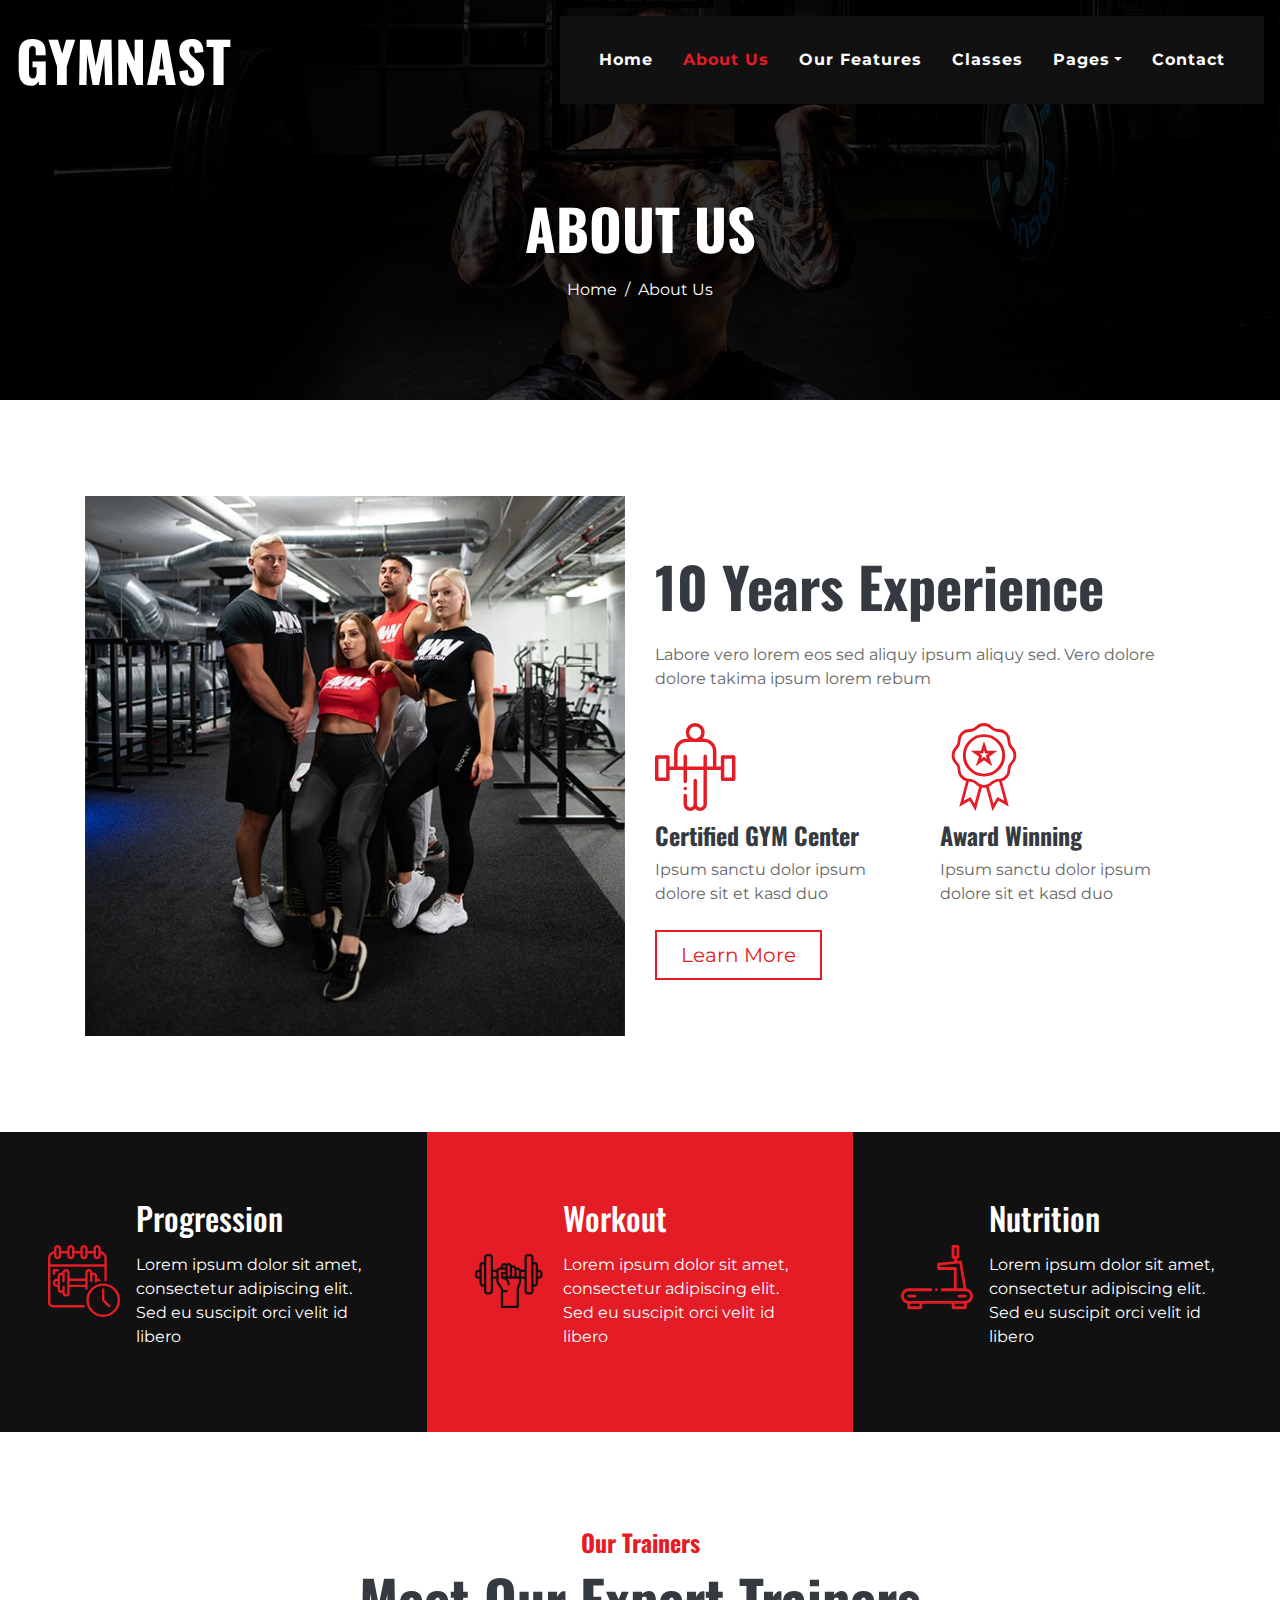
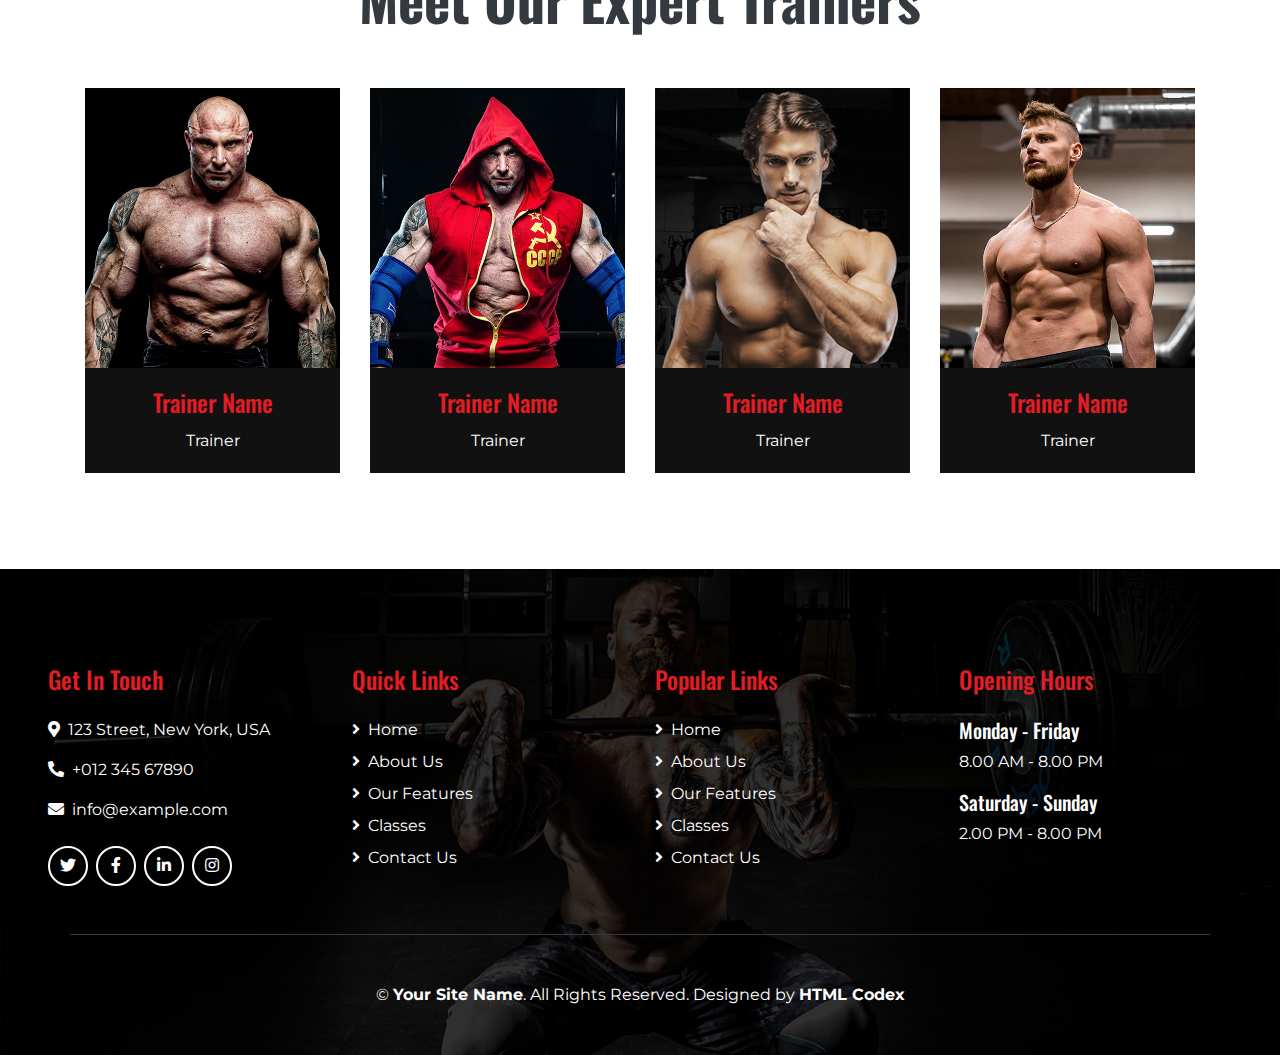
<file: demo9/about.html>
<!DOCTYPE html>
<html lang="en">

<head>
    <meta charset="utf-8">
    <title>Gymnast - Gym Website Template</title>
    <meta content="width=device-width, initial-scale=1.0" name="viewport">
    <meta content="Free Website Template" name="keywords">
    <meta content="Free Website Template" name="description">

    <!-- Favicon -->
    <link href="img/favicon.ico" rel="icon">

    <!-- Font Awesome -->
    <link href="https://cdnjs.cloudflare.com/ajax/libs/font-awesome/5.10.0/css/all.min.css" rel="stylesheet">

    <!-- Flaticon Font -->
    <link href="lib/flaticon/font/flaticon.css" rel="stylesheet">

    <!-- Customized Bootstrap Stylesheet -->
    <link href="css/style.min.css" rel="stylesheet">
</head>

<body class="bg-white">
    <!-- Navbar Start -->
    <div class="container-fluid p-0 nav-bar">
        <nav class="navbar navbar-expand-lg bg-none navbar-dark py-3">
            <a href="" class="navbar-brand">
                <h1 class="m-0 display-4 font-weight-bold text-uppercase text-white">Gymnast</h1>
            </a>
            <button type="button" class="navbar-toggler" data-toggle="collapse" data-target="#navbarCollapse">
                <span class="navbar-toggler-icon"></span>
            </button>
            <div class="collapse navbar-collapse justify-content-between" id="navbarCollapse">
                <div class="navbar-nav ml-auto p-4 bg-secondary">
                    <a href="index.html" class="nav-item nav-link">Home</a>
                    <a href="about.html" class="nav-item nav-link active">About Us</a>
                    <a href="feature.html" class="nav-item nav-link">Our Features</a>
                    <a href="class.html" class="nav-item nav-link">Classes</a>
                    <div class="nav-item dropdown">
                        <a href="#" class="nav-link dropdown-toggle" data-toggle="dropdown">Pages</a>
                        <div class="dropdown-menu text-capitalize">
                            <a href="blog.html" class="dropdown-item">Blog Grid</a>
                            <a href="single.html" class="dropdown-item">Blog Detail</a>
                        </div>
                    </div>
                    <a href="contact.html" class="nav-item nav-link">Contact</a>
                </div>
            </div>
        </nav>
    </div>
    <!-- Navbar End -->


    <!-- Page Header Start -->
    <div class="container-fluid page-header mb-5">
        <div class="d-flex flex-column align-items-center justify-content-center pt-0 pt-lg-5" style="min-height: 400px">
            <h4 class="display-4 mb-3 mt-0 mt-lg-5 text-white text-uppercase font-weight-bold">About Us</h4>
            <div class="d-inline-flex">
                <p class="m-0 text-white"><a class="text-white" href="">Home</a></p>
                <p class="m-0 text-white px-2">/</p>
                <p class="m-0 text-white">About Us</p>
            </div>
        </div>
    </div>
    <!-- Page Header End -->


    <!-- About Start -->
    <div class="container py-5">
        <div class="row align-items-center">
            <div class="col-lg-6">
                <img class="img-fluid mb-4 mb-lg-0" src="img/about.jpg" alt="Image">
            </div>
            <div class="col-lg-6">
                <h2 class="display-4 font-weight-bold mb-4">10 Years Experience</h2>
                <p>Labore vero lorem eos sed aliquy ipsum aliquy sed. Vero dolore dolore takima ipsum lorem rebum</p>
                <div class="row py-2">
                    <div class="col-sm-6">
                        <i class="flaticon-barbell display-2 text-primary"></i>
                        <h4 class="font-weight-bold">Certified GYM Center</h4>
                        <p>Ipsum sanctu dolor ipsum dolore sit et kasd duo</p>
                    </div>
                    <div class="col-sm-6">
                        <i class="flaticon-medal display-2 text-primary"></i>
                        <h4 class="font-weight-bold">Award Winning</h4>
                        <p>Ipsum sanctu dolor ipsum dolore sit et kasd duo</p>
                    </div>
                </div>
                <a href="" class="btn btn-lg px-4 btn-outline-primary">Learn More</a>
            </div>
        </div>
    </div>
    <!-- About End -->


    <!-- Features Start -->
    <div class="container-fluid my-5">
        <div class="row">
            <div class="col-lg-4 p-0">
                <div class="d-flex align-items-center bg-secondary text-white px-5" style="min-height: 300px;">
                    <i class="flaticon-training display-3 text-primary mr-3"></i>
                    <div class="">
                        <h2 class="text-white mb-3">Progression</h2>
                        <p>Lorem ipsum dolor sit amet, consectetur adipiscing elit. Sed eu suscipit orci velit id libero
                        </p>
                    </div>
                </div>
            </div>
            <div class="col-lg-4 p-0">
                <div class="d-flex align-items-center bg-primary text-white px-5" style="min-height: 300px;">
                    <i class="flaticon-weightlifting display-3 text-secondary mr-3"></i>
                    <div class="">
                        <h2 class="text-white mb-3">Workout</h2>
                        <p>Lorem ipsum dolor sit amet, consectetur adipiscing elit. Sed eu suscipit orci velit id libero
                        </p>
                    </div>
                </div>
            </div>
            <div class="col-lg-4 p-0">
                <div class="d-flex align-items-center bg-secondary text-white px-5" style="min-height: 300px;">
                    <i class="flaticon-treadmill display-3 text-primary mr-3"></i>
                    <div class="">
                        <h2 class="text-white mb-3">Nutrition</h2>
                        <p>Lorem ipsum dolor sit amet, consectetur adipiscing elit. Sed eu suscipit orci velit id libero
                        </p>
                    </div>
                </div>
            </div>
        </div>
    </div>
    <!-- Features End -->


    <!-- Team Start -->
    <div class="container pt-5 team">
        <div class="d-flex flex-column text-center mb-5">
            <h4 class="text-primary font-weight-bold">Our Trainers</h4>
            <h4 class="display-4 font-weight-bold">Meet Our Expert Trainers</h4>
        </div>
        <div class="row">
            <div class="col-lg-3 col-md-6 mb-5">
                <div class="card border-0 bg-secondary text-center text-white">
                    <img class="card-img-top" src="img/team-1.jpg" alt="">
                    <div class="card-social d-flex align-items-center justify-content-center">
                        <a class="btn btn-outline-light rounded-circle text-center mr-2 px-0" style="width: 40px; height: 40px;" href="#"><i class="fab fa-twitter"></i></a>
                        <a class="btn btn-outline-light rounded-circle text-center mr-2 px-0" style="width: 40px; height: 40px;" href="#"><i class="fab fa-facebook-f"></i></a>
                        <a class="btn btn-outline-light rounded-circle text-center mr-2 px-0" style="width: 40px; height: 40px;" href="#"><i class="fab fa-linkedin-in"></i></a>
                        <a class="btn btn-outline-light rounded-circle text-center mr-2 px-0" style="width: 40px; height: 40px;" href="#"><i class="fab fa-instagram"></i></a>
                    </div>
                    <div class="card-body bg-secondary">
                        <h4 class="card-title text-primary">Trainer Name</h4>
                        <p class="card-text">Trainer</p>
                    </div>
                </div>
            </div>
            <div class="col-lg-3 col-md-6 mb-5">
                <div class="card border-0 bg-secondary text-center text-white">
                    <img class="card-img-top" src="img/team-2.jpg" alt="">
                    <div class="card-social d-flex align-items-center justify-content-center">
                        <a class="btn btn-outline-light rounded-circle text-center mr-2 px-0" style="width: 40px; height: 40px;" href="#"><i class="fab fa-twitter"></i></a>
                        <a class="btn btn-outline-light rounded-circle text-center mr-2 px-0" style="width: 40px; height: 40px;" href="#"><i class="fab fa-facebook-f"></i></a>
                        <a class="btn btn-outline-light rounded-circle text-center mr-2 px-0" style="width: 40px; height: 40px;" href="#"><i class="fab fa-linkedin-in"></i></a>
                        <a class="btn btn-outline-light rounded-circle text-center mr-2 px-0" style="width: 40px; height: 40px;" href="#"><i class="fab fa-instagram"></i></a>
                    </div>
                    <div class="card-body bg-secondary">
                        <h4 class="card-title text-primary">Trainer Name</h4>
                        <p class="card-text">Trainer</p>
                    </div>
                </div>
            </div>
            <div class="col-lg-3 col-md-6 mb-5">
                <div class="card border-0 bg-secondary text-center text-white">
                    <img class="card-img-top" src="img/team-3.jpg" alt="">
                    <div class="card-social d-flex align-items-center justify-content-center">
                        <a class="btn btn-outline-light rounded-circle text-center mr-2 px-0" style="width: 40px; height: 40px;" href="#"><i class="fab fa-twitter"></i></a>
                        <a class="btn btn-outline-light rounded-circle text-center mr-2 px-0" style="width: 40px; height: 40px;" href="#"><i class="fab fa-facebook-f"></i></a>
                        <a class="btn btn-outline-light rounded-circle text-center mr-2 px-0" style="width: 40px; height: 40px;" href="#"><i class="fab fa-linkedin-in"></i></a>
                        <a class="btn btn-outline-light rounded-circle text-center mr-2 px-0" style="width: 40px; height: 40px;" href="#"><i class="fab fa-instagram"></i></a>
                    </div>
                    <div class="card-body bg-secondary">
                        <h4 class="card-title text-primary">Trainer Name</h4>
                        <p class="card-text">Trainer</p>
                    </div>
                </div>
            </div>
            <div class="col-lg-3 col-md-6 mb-5">
                <div class="card border-0 bg-secondary text-center text-white">
                    <img class="card-img-top" src="img/team-4.jpg" alt="">
                    <div class="card-social d-flex align-items-center justify-content-center">
                        <a class="btn btn-outline-light rounded-circle text-center mr-2 px-0" style="width: 40px; height: 40px;" href="#"><i class="fab fa-twitter"></i></a>
                        <a class="btn btn-outline-light rounded-circle text-center mr-2 px-0" style="width: 40px; height: 40px;" href="#"><i class="fab fa-facebook-f"></i></a>
                        <a class="btn btn-outline-light rounded-circle text-center mr-2 px-0" style="width: 40px; height: 40px;" href="#"><i class="fab fa-linkedin-in"></i></a>
                        <a class="btn btn-outline-light rounded-circle text-center mr-2 px-0" style="width: 40px; height: 40px;" href="#"><i class="fab fa-instagram"></i></a>
                    </div>
                    <div class="card-body bg-secondary">
                        <h4 class="card-title text-primary">Trainer Name</h4>
                        <p class="card-text">Trainer</p>
                    </div>
                </div>
            </div>
        </div>
    </div>
    <!-- Team End -->


    <!-- Footer Start -->
    <div class="footer container-fluid mt-5 py-5 px-sm-3 px-md-5 text-white">
        <div class="row pt-5">
            <div class="col-lg-3 col-md-6 mb-5">
                <h4 class="text-primary mb-4">Get In Touch</h4>
                <p><i class="fa fa-map-marker-alt mr-2"></i>123 Street, New York, USA</p>
                <p><i class="fa fa-phone-alt mr-2"></i>+012 345 67890</p>
                <p><i class="fa fa-envelope mr-2"></i>info@example.com</p>
                <div class="d-flex justify-content-start mt-4">
                    <a class="btn btn-outline-light rounded-circle text-center mr-2 px-0" style="width: 40px; height: 40px;" href="#"><i class="fab fa-twitter"></i></a>
                    <a class="btn btn-outline-light rounded-circle text-center mr-2 px-0" style="width: 40px; height: 40px;" href="#"><i class="fab fa-facebook-f"></i></a>
                    <a class="btn btn-outline-light rounded-circle text-center mr-2 px-0" style="width: 40px; height: 40px;" href="#"><i class="fab fa-linkedin-in"></i></a>
                    <a class="btn btn-outline-light rounded-circle text-center mr-2 px-0" style="width: 40px; height: 40px;" href="#"><i class="fab fa-instagram"></i></a>
                </div>
            </div>
            <div class="col-lg-3 col-md-6 mb-5">
                <h4 class="text-primary mb-4">Quick Links</h4>
                <div class="d-flex flex-column justify-content-start">
                    <a class="text-white mb-2" href="#"><i class="fa fa-angle-right mr-2"></i>Home</a>
                    <a class="text-white mb-2" href="#"><i class="fa fa-angle-right mr-2"></i>About Us</a>
                    <a class="text-white mb-2" href="#"><i class="fa fa-angle-right mr-2"></i>Our Features</a>
                    <a class="text-white mb-2" href="#"><i class="fa fa-angle-right mr-2"></i>Classes</a>
                    <a class="text-white" href="#"><i class="fa fa-angle-right mr-2"></i>Contact Us</a>
                </div>
            </div>
            <div class="col-lg-3 col-md-6 mb-5">
                <h4 class="text-primary mb-4">Popular Links</h4>
                <div class="d-flex flex-column justify-content-start">
                    <a class="text-white mb-2" href="#"><i class="fa fa-angle-right mr-2"></i>Home</a>
                    <a class="text-white mb-2" href="#"><i class="fa fa-angle-right mr-2"></i>About Us</a>
                    <a class="text-white mb-2" href="#"><i class="fa fa-angle-right mr-2"></i>Our Features</a>
                    <a class="text-white mb-2" href="#"><i class="fa fa-angle-right mr-2"></i>Classes</a>
                    <a class="text-white" href="#"><i class="fa fa-angle-right mr-2"></i>Contact Us</a>
                </div>
            </div>
            <div class="col-lg-3 col-md-6 mb-5">
                <h4 class="text-primary mb-4">Opening Hours</h4>
                <h5 class="text-white">Monday - Friday</h5>
                <p>8.00 AM - 8.00 PM</p>
                <h5 class="text-white">Saturday - Sunday</h5>
                <p>2.00 PM - 8.00 PM</p>
            </div>
        </div>
        <div class="container border-top border-dark pt-5">
            <p class="m-0 text-center text-white">
                &copy; <a class="text-white font-weight-bold" href="#">Your Site Name</a>. All Rights Reserved. Designed by
                <a class="text-white font-weight-bold" href="https://htmlcodex.com">HTML Codex</a>
            </p>
        </div>
    </div>
    <!-- Footer End -->


    <!-- Back to Top -->
    <a href="#" class="btn btn-outline-primary back-to-top"><i class="fa fa-angle-double-up"></i></a>


    <!-- JavaScript Libraries -->
    <script src="https://code.jquery.com/jquery-3.4.1.min.js"></script>
    <script src="https://stackpath.bootstrapcdn.com/bootstrap/4.4.1/js/bootstrap.bundle.min.js"></script>
    <script src="lib/easing/easing.min.js"></script>
    <script src="lib/waypoints/waypoints.min.js"></script>

    <!-- Contact Javascript File -->
    <script src="mail/jqBootstrapValidation.min.js"></script>
    <script src="mail/contact.js"></script>

    <!-- Template Javascript -->
    <script src="js/main.js"></script>
</body>

</html>
</file>
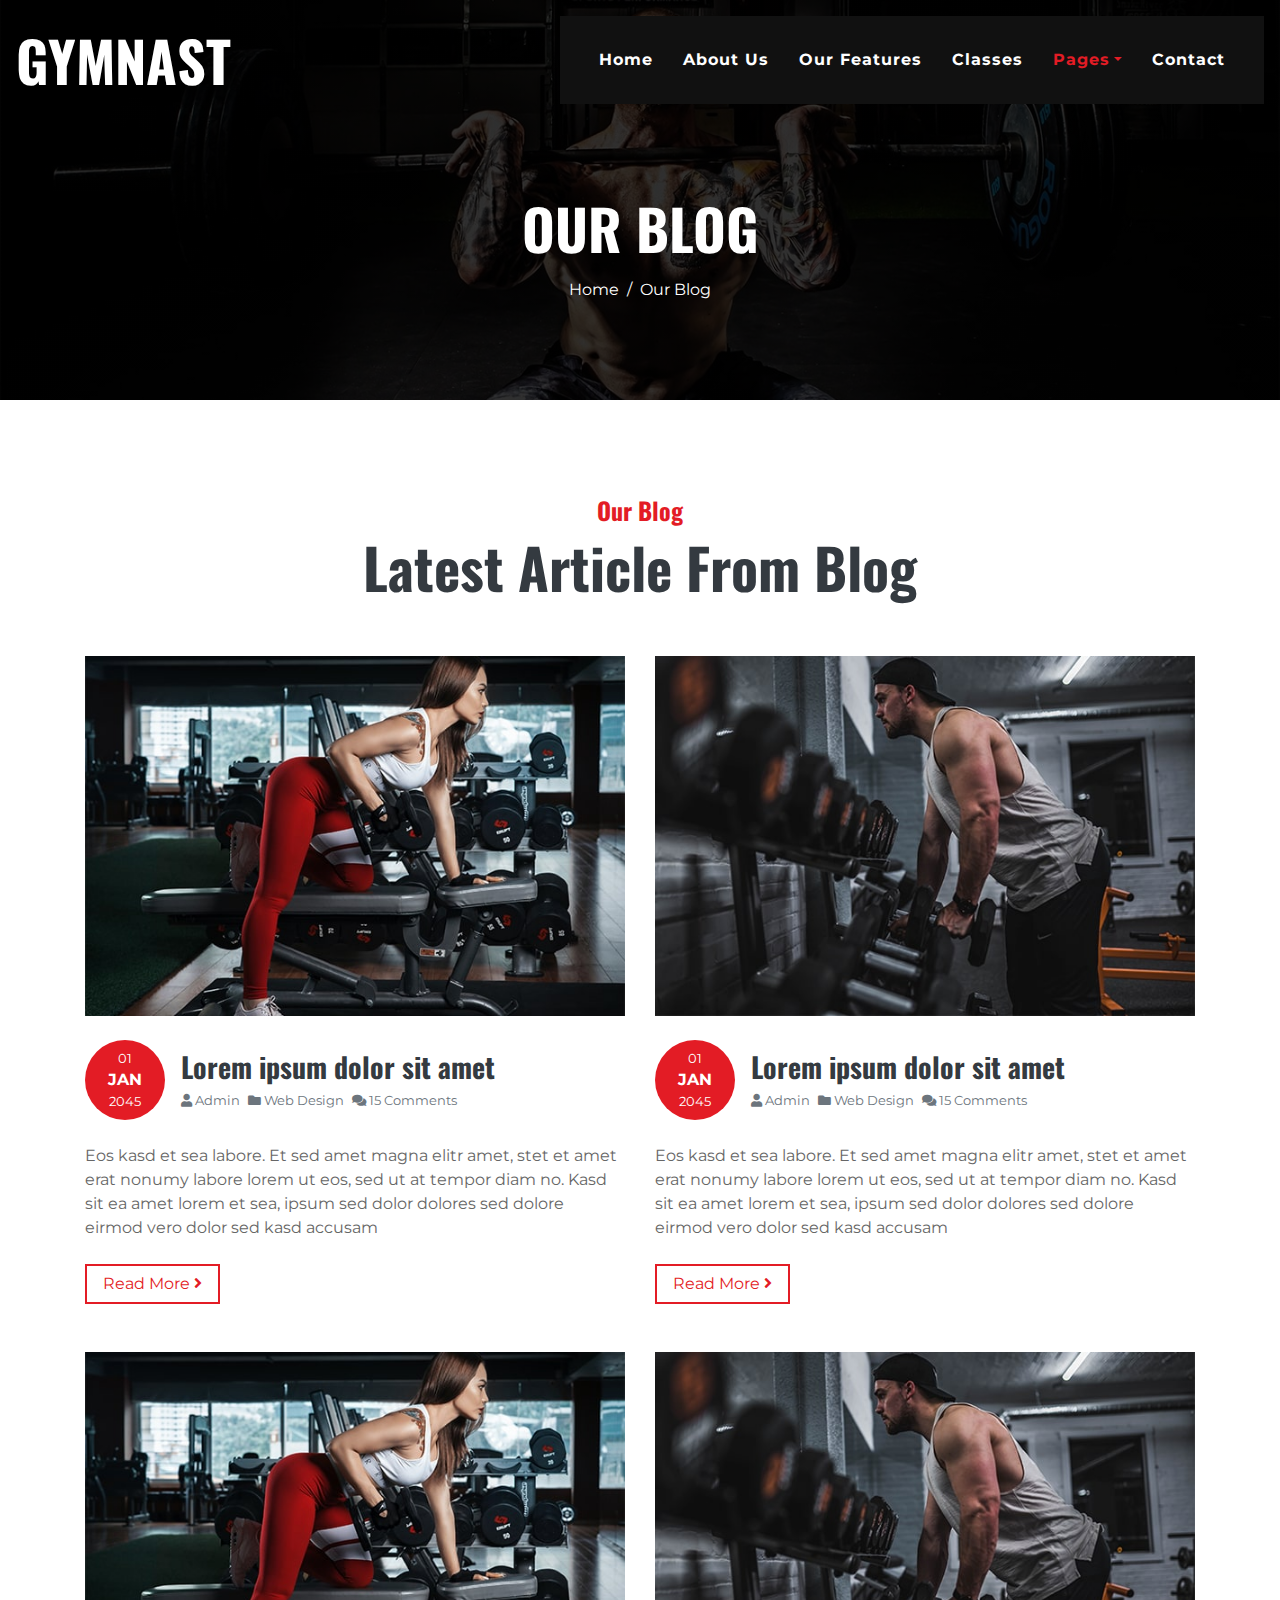
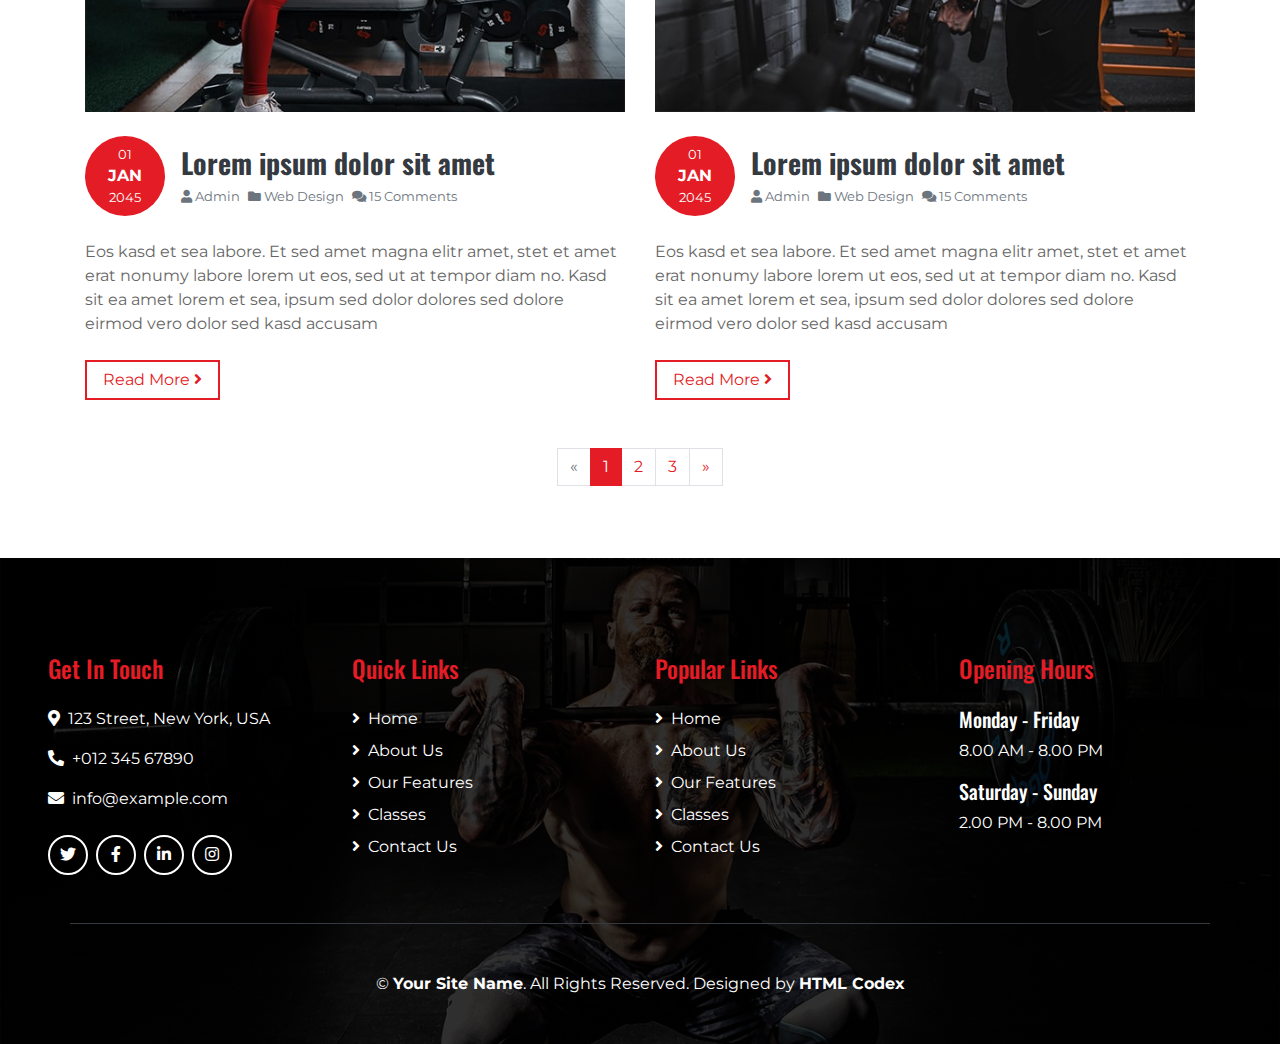
<file: demo9/blog.html>
<!DOCTYPE html>
<html lang="en">

<head>
    <meta charset="utf-8">
    <title>Gymnast - Gym Website Template</title>
    <meta content="width=device-width, initial-scale=1.0" name="viewport">
    <meta content="Free Website Template" name="keywords">
    <meta content="Free Website Template" name="description">

    <!-- Favicon -->
    <link href="img/favicon.ico" rel="icon">

    <!-- Font Awesome -->
    <link href="https://cdnjs.cloudflare.com/ajax/libs/font-awesome/5.10.0/css/all.min.css" rel="stylesheet">

    <!-- Flaticon Font -->
    <link href="lib/flaticon/font/flaticon.css" rel="stylesheet">

    <!-- Customized Bootstrap Stylesheet -->
    <link href="css/style.min.css" rel="stylesheet">
</head>

<body class="bg-white">
    <!-- Navbar Start -->
    <div class="container-fluid p-0 nav-bar">
        <nav class="navbar navbar-expand-lg bg-none navbar-dark py-3">
            <a href="" class="navbar-brand">
                <h1 class="m-0 display-4 font-weight-bold text-uppercase text-white">Gymnast</h1>
            </a>
            <button type="button" class="navbar-toggler" data-toggle="collapse" data-target="#navbarCollapse">
                <span class="navbar-toggler-icon"></span>
            </button>
            <div class="collapse navbar-collapse justify-content-between" id="navbarCollapse">
                <div class="navbar-nav ml-auto p-4 bg-secondary">
                    <a href="index.html" class="nav-item nav-link">Home</a>
                    <a href="about.html" class="nav-item nav-link">About Us</a>
                    <a href="feature.html" class="nav-item nav-link">Our Features</a>
                    <a href="class.html" class="nav-item nav-link">Classes</a>
                    <div class="nav-item dropdown">
                        <a href="#" class="nav-link dropdown-toggle active" data-toggle="dropdown">Pages</a>
                        <div class="dropdown-menu text-capitalize">
                            <a href="blog.html" class="dropdown-item">Blog Grid</a>
                            <a href="single.html" class="dropdown-item">Blog Detail</a>
                        </div>
                    </div>
                    <a href="contact.html" class="nav-item nav-link">Contact</a>
                </div>
            </div>
        </nav>
    </div>
    <!-- Navbar End -->


    <!-- Page Header Start -->
    <div class="container-fluid page-header mb-5">
        <div class="d-flex flex-column align-items-center justify-content-center pt-0 pt-lg-5" style="min-height: 400px">
            <h4 class="display-4 mb-3 mt-0 mt-lg-5 text-white text-uppercase font-weight-bold">Our Blog</h4>
            <div class="d-inline-flex">
                <p class="m-0 text-white"><a class="text-white" href="">Home</a></p>
                <p class="m-0 text-white px-2">/</p>
                <p class="m-0 text-white">Our Blog</p>
            </div>
        </div>
    </div>
    <!-- Page Header End -->


    <!-- Blog Start -->
    <div class="container pt-5">
        <div class="d-flex flex-column text-center mb-5">
            <h4 class="text-primary font-weight-bold">Our Blog</h4>
            <h4 class="display-4 font-weight-bold">Latest Article From Blog</h4>
        </div>
        <div class="row">
            <div class="col-lg-6 mb-5 blog-item">
                <img class="img-fluid mb-4" src="img/blog-1.jpg" alt="Image">
                <div class="d-flex align-items-center mb-4">
                    <div class="d-flex flex-column align-items-center justify-content-center rounded-circle bg-primary text-white" style="width: 80px; height: 80px;">
                        <small>01</small>
                        <strong class="text-uppercase m-0 text-white">Jan</strong>
                        <small>2045</small>
                    </div>
                    <div class="pl-3">
                        <h3 class="font-weight-bold">Lorem ipsum dolor sit amet</h3>
                        <div class="d-flex">
                            <small class="mr-2 text-muted"><i class="fa fa-user"></i> Admin</small>
                            <small class="mr-2 text-muted"><i class="fa fa-folder"></i> Web Design</small>
                            <small class="mr-2 text-muted"><i class="fa fa-comments"></i> 15 Comments</small>
                        </div>
                    </div>
                </div>
                <p>Eos kasd et sea labore. Et sed amet magna elitr amet, stet et amet erat nonumy labore lorem ut eos, sed ut at tempor diam no. Kasd sit ea amet lorem et sea, ipsum sed dolor dolores sed dolore eirmod vero dolor sed kasd accusam</p>
                <a class="btn btn-outline-primary mt-2 px-3" href="">Read More <i class="fa fa-angle-right"></i></a>
            </div>
            <div class="col-lg-6 mb-5 blog-item">
                <img class="img-fluid mb-4" src="img/blog-2.jpg" alt="Image">
                <div class="d-flex align-items-center mb-4">
                    <div class="d-flex flex-column align-items-center justify-content-center rounded-circle bg-primary text-white" style="width: 80px; height: 80px;">
                        <small>01</small>
                        <strong class="text-uppercase m-0 text-white">Jan</strong>
                        <small>2045</small>
                    </div>
                    <div class="pl-3">
                        <h3 class="font-weight-bold">Lorem ipsum dolor sit amet</h3>
                        <div class="d-flex">
                            <small class="mr-2 text-muted"><i class="fa fa-user"></i> Admin</small>
                            <small class="mr-2 text-muted"><i class="fa fa-folder"></i> Web Design</small>
                            <small class="mr-2 text-muted"><i class="fa fa-comments"></i> 15 Comments</small>
                        </div>
                    </div>
                </div>
                <p>Eos kasd et sea labore. Et sed amet magna elitr amet, stet et amet erat nonumy labore lorem ut eos, sed ut at tempor diam no. Kasd sit ea amet lorem et sea, ipsum sed dolor dolores sed dolore eirmod vero dolor sed kasd accusam</p>
                <a class="btn btn-outline-primary mt-2 px-3" href="">Read More <i class="fa fa-angle-right"></i></a>
            </div>
            <div class="col-lg-6 mb-5 blog-item">
                <img class="img-fluid mb-4" src="img/blog-1.jpg" alt="Image">
                <div class="d-flex align-items-center mb-4">
                    <div class="d-flex flex-column align-items-center justify-content-center rounded-circle bg-primary text-white" style="width: 80px; height: 80px;">
                        <small>01</small>
                        <strong class="text-uppercase m-0 text-white">Jan</strong>
                        <small>2045</small>
                    </div>
                    <div class="pl-3">
                        <h3 class="font-weight-bold">Lorem ipsum dolor sit amet</h3>
                        <div class="d-flex">
                            <small class="mr-2 text-muted"><i class="fa fa-user"></i> Admin</small>
                            <small class="mr-2 text-muted"><i class="fa fa-folder"></i> Web Design</small>
                            <small class="mr-2 text-muted"><i class="fa fa-comments"></i> 15 Comments</small>
                        </div>
                    </div>
                </div>
                <p>Eos kasd et sea labore. Et sed amet magna elitr amet, stet et amet erat nonumy labore lorem ut eos, sed ut at tempor diam no. Kasd sit ea amet lorem et sea, ipsum sed dolor dolores sed dolore eirmod vero dolor sed kasd accusam</p>
                <a class="btn btn-outline-primary mt-2 px-3" href="">Read More <i class="fa fa-angle-right"></i></a>
            </div>
            <div class="col-lg-6 mb-5 blog-item">
                <img class="img-fluid mb-4" src="img/blog-2.jpg" alt="Image">
                <div class="d-flex align-items-center mb-4">
                    <div class="d-flex flex-column align-items-center justify-content-center rounded-circle bg-primary text-white" style="width: 80px; height: 80px;">
                        <small>01</small>
                        <strong class="text-uppercase m-0 text-white">Jan</strong>
                        <small>2045</small>
                    </div>
                    <div class="pl-3">
                        <h3 class="font-weight-bold">Lorem ipsum dolor sit amet</h3>
                        <div class="d-flex">
                            <small class="mr-2 text-muted"><i class="fa fa-user"></i> Admin</small>
                            <small class="mr-2 text-muted"><i class="fa fa-folder"></i> Web Design</small>
                            <small class="mr-2 text-muted"><i class="fa fa-comments"></i> 15 Comments</small>
                        </div>
                    </div>
                </div>
                <p>Eos kasd et sea labore. Et sed amet magna elitr amet, stet et amet erat nonumy labore lorem ut eos, sed ut at tempor diam no. Kasd sit ea amet lorem et sea, ipsum sed dolor dolores sed dolore eirmod vero dolor sed kasd accusam</p>
                <a class="btn btn-outline-primary mt-2 px-3" href="">Read More <i class="fa fa-angle-right"></i></a>
            </div>
            <div class="col-lg-12">
                <nav aria-label="Page navigation">
                  <ul class="pagination justify-content-center mb-4">
                    <li class="page-item disabled">
                      <a class="page-link" href="#" aria-label="Previous">
                        <span aria-hidden="true">&laquo;</span>
                      </a>
                    </li>
                    <li class="page-item active"><a class="page-link" href="#">1</a></li>
                    <li class="page-item"><a class="page-link" href="#">2</a></li>
                    <li class="page-item"><a class="page-link" href="#">3</a></li>
                    <li class="page-item">
                      <a class="page-link" href="#" aria-label="Next">
                        <span aria-hidden="true">&raquo;</span>
                      </a>
                    </li>
                  </ul>
                </nav>
            </div>
        </div>
    </div>
    <!-- Blog End -->


    <!-- Footer Start -->
    <div class="footer container-fluid mt-5 py-5 px-sm-3 px-md-5 text-white">
        <div class="row pt-5">
            <div class="col-lg-3 col-md-6 mb-5">
                <h4 class="text-primary mb-4">Get In Touch</h4>
                <p><i class="fa fa-map-marker-alt mr-2"></i>123 Street, New York, USA</p>
                <p><i class="fa fa-phone-alt mr-2"></i>+012 345 67890</p>
                <p><i class="fa fa-envelope mr-2"></i>info@example.com</p>
                <div class="d-flex justify-content-start mt-4">
                    <a class="btn btn-outline-light rounded-circle text-center mr-2 px-0" style="width: 40px; height: 40px;" href="#"><i class="fab fa-twitter"></i></a>
                    <a class="btn btn-outline-light rounded-circle text-center mr-2 px-0" style="width: 40px; height: 40px;" href="#"><i class="fab fa-facebook-f"></i></a>
                    <a class="btn btn-outline-light rounded-circle text-center mr-2 px-0" style="width: 40px; height: 40px;" href="#"><i class="fab fa-linkedin-in"></i></a>
                    <a class="btn btn-outline-light rounded-circle text-center mr-2 px-0" style="width: 40px; height: 40px;" href="#"><i class="fab fa-instagram"></i></a>
                </div>
            </div>
            <div class="col-lg-3 col-md-6 mb-5">
                <h4 class="text-primary mb-4">Quick Links</h4>
                <div class="d-flex flex-column justify-content-start">
                    <a class="text-white mb-2" href="#"><i class="fa fa-angle-right mr-2"></i>Home</a>
                    <a class="text-white mb-2" href="#"><i class="fa fa-angle-right mr-2"></i>About Us</a>
                    <a class="text-white mb-2" href="#"><i class="fa fa-angle-right mr-2"></i>Our Features</a>
                    <a class="text-white mb-2" href="#"><i class="fa fa-angle-right mr-2"></i>Classes</a>
                    <a class="text-white" href="#"><i class="fa fa-angle-right mr-2"></i>Contact Us</a>
                </div>
            </div>
            <div class="col-lg-3 col-md-6 mb-5">
                <h4 class="text-primary mb-4">Popular Links</h4>
                <div class="d-flex flex-column justify-content-start">
                    <a class="text-white mb-2" href="#"><i class="fa fa-angle-right mr-2"></i>Home</a>
                    <a class="text-white mb-2" href="#"><i class="fa fa-angle-right mr-2"></i>About Us</a>
                    <a class="text-white mb-2" href="#"><i class="fa fa-angle-right mr-2"></i>Our Features</a>
                    <a class="text-white mb-2" href="#"><i class="fa fa-angle-right mr-2"></i>Classes</a>
                    <a class="text-white" href="#"><i class="fa fa-angle-right mr-2"></i>Contact Us</a>
                </div>
            </div>
            <div class="col-lg-3 col-md-6 mb-5">
                <h4 class="text-primary mb-4">Opening Hours</h4>
                <h5 class="text-white">Monday - Friday</h5>
                <p>8.00 AM - 8.00 PM</p>
                <h5 class="text-white">Saturday - Sunday</h5>
                <p>2.00 PM - 8.00 PM</p>
            </div>
        </div>
        <div class="container border-top border-dark pt-5">
            <p class="m-0 text-center text-white">
                &copy; <a class="text-white font-weight-bold" href="#">Your Site Name</a>. All Rights Reserved. Designed by
                <a class="text-white font-weight-bold" href="https://htmlcodex.com">HTML Codex</a>
            </p>
        </div>
    </div>
    <!-- Footer End -->


    <!-- Back to Top -->
    <a href="#" class="btn btn-outline-primary back-to-top"><i class="fa fa-angle-double-up"></i></a>


    <!-- JavaScript Libraries -->
    <script src="https://code.jquery.com/jquery-3.4.1.min.js"></script>
    <script src="https://stackpath.bootstrapcdn.com/bootstrap/4.4.1/js/bootstrap.bundle.min.js"></script>
    <script src="lib/easing/easing.min.js"></script>
    <script src="lib/waypoints/waypoints.min.js"></script>

    <!-- Contact Javascript File -->
    <script src="mail/jqBootstrapValidation.min.js"></script>
    <script src="mail/contact.js"></script>

    <!-- Template Javascript -->
    <script src="js/main.js"></script>
</body>

</html>
</file>
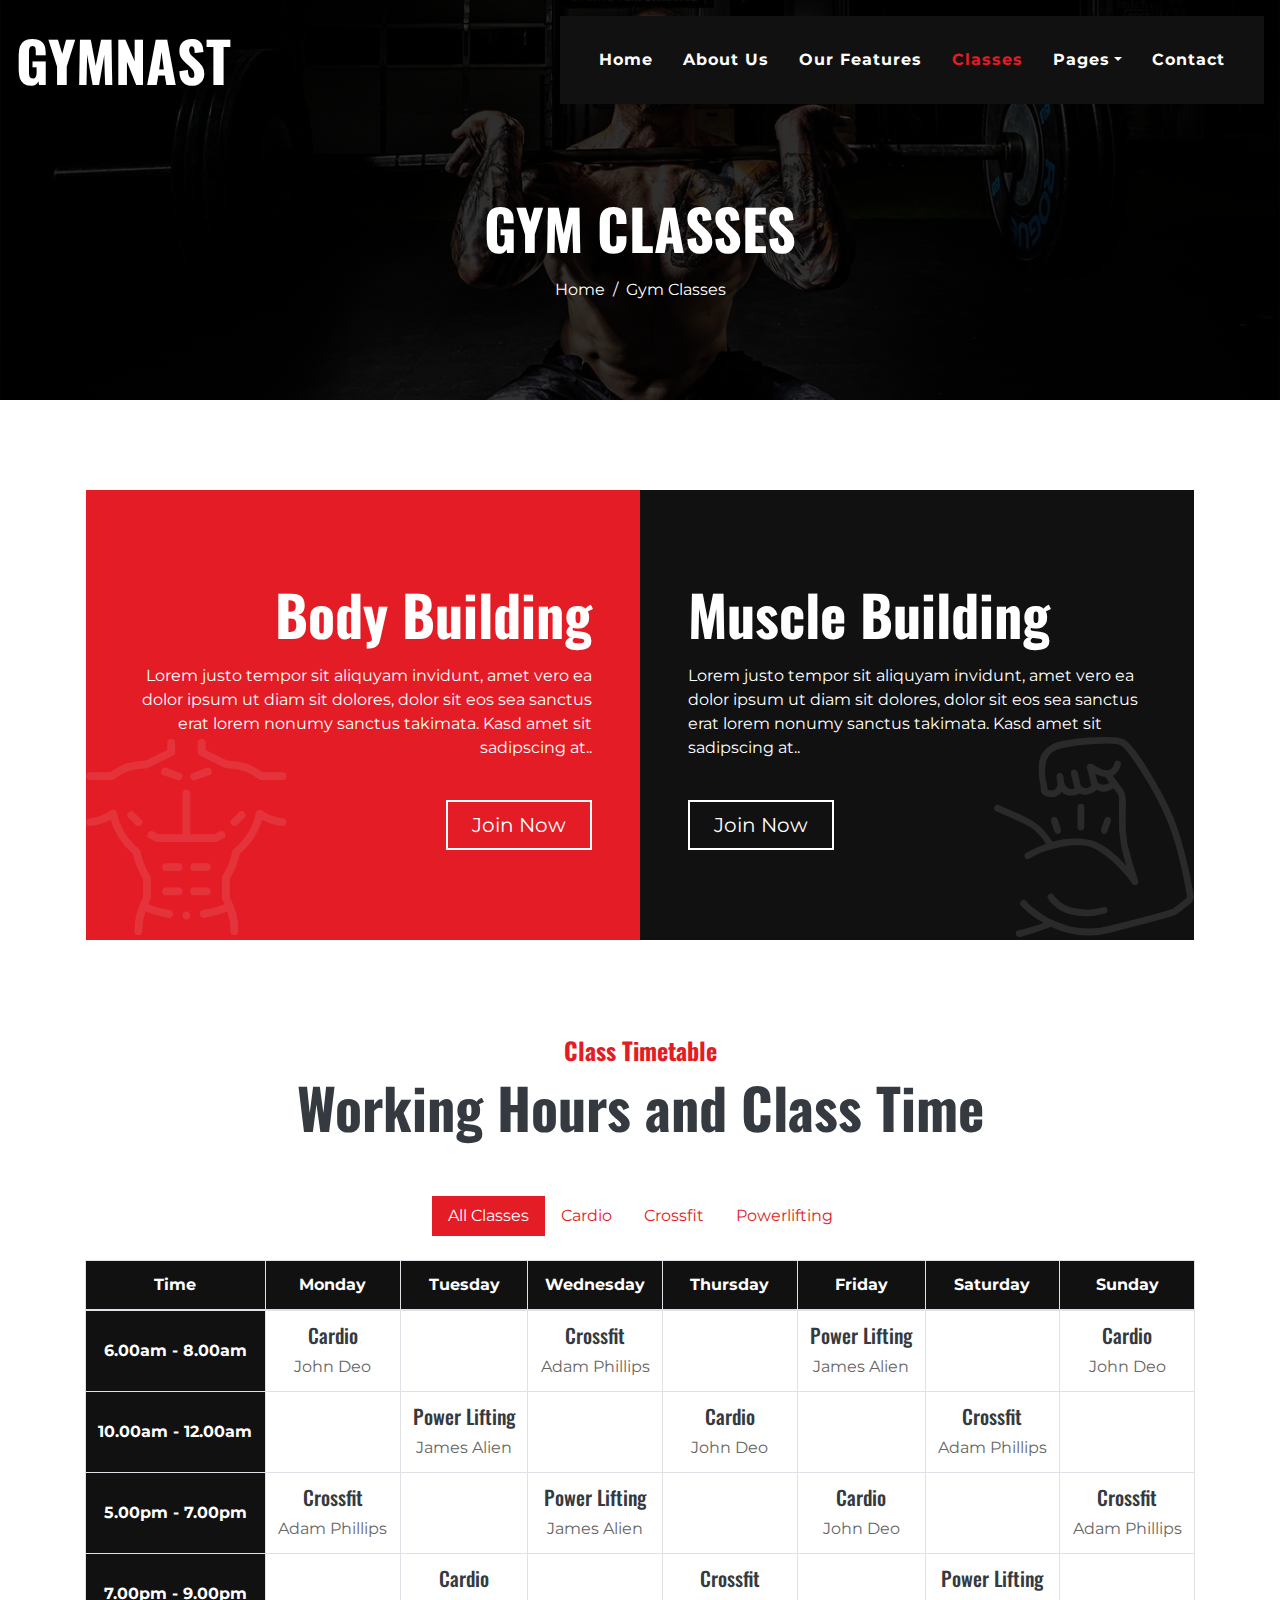
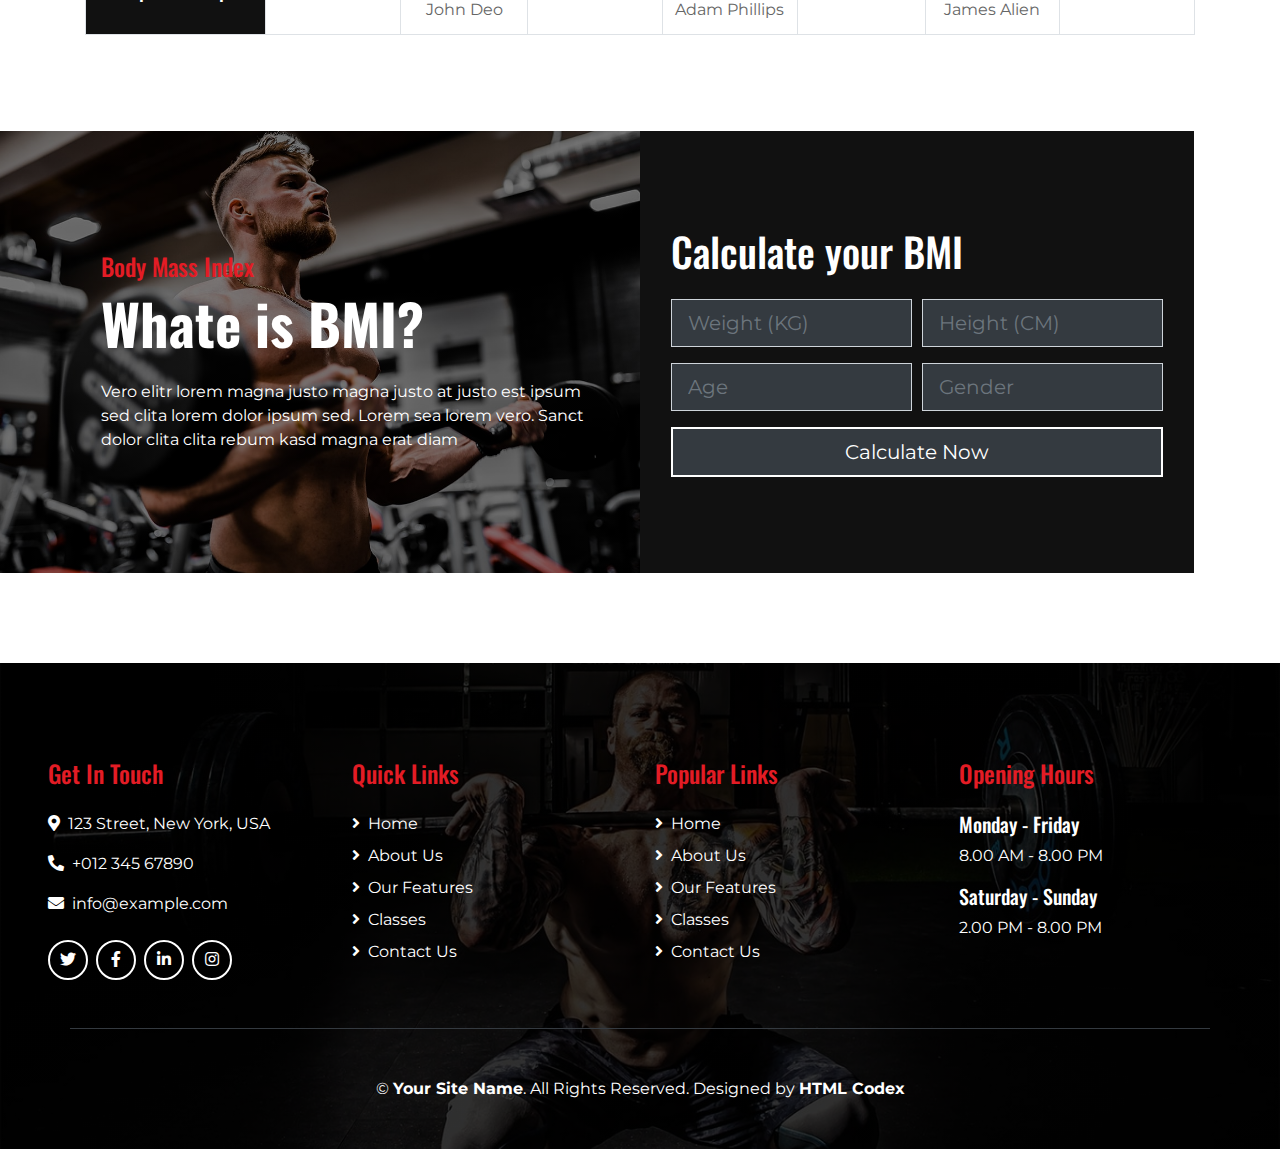
<file: demo9/class.html>
<!DOCTYPE html>
<html lang="en">

<head>
    <meta charset="utf-8">
    <title>Gymnast - Gym Website Template</title>
    <meta content="width=device-width, initial-scale=1.0" name="viewport">
    <meta content="Free Website Template" name="keywords">
    <meta content="Free Website Template" name="description">

    <!-- Favicon -->
    <link href="img/favicon.ico" rel="icon">

    <!-- Font Awesome -->
    <link href="https://cdnjs.cloudflare.com/ajax/libs/font-awesome/5.10.0/css/all.min.css" rel="stylesheet">

    <!-- Flaticon Font -->
    <link href="lib/flaticon/font/flaticon.css" rel="stylesheet">

    <!-- Customized Bootstrap Stylesheet -->
    <link href="css/style.min.css" rel="stylesheet">
</head>

<body class="bg-white">
    <!-- Navbar Start -->
    <div class="container-fluid p-0 nav-bar">
        <nav class="navbar navbar-expand-lg bg-none navbar-dark py-3">
            <a href="" class="navbar-brand">
                <h1 class="m-0 display-4 font-weight-bold text-uppercase text-white">Gymnast</h1>
            </a>
            <button type="button" class="navbar-toggler" data-toggle="collapse" data-target="#navbarCollapse">
                <span class="navbar-toggler-icon"></span>
            </button>
            <div class="collapse navbar-collapse justify-content-between" id="navbarCollapse">
                <div class="navbar-nav ml-auto p-4 bg-secondary">
                    <a href="index.html" class="nav-item nav-link">Home</a>
                    <a href="about.html" class="nav-item nav-link">About Us</a>
                    <a href="feature.html" class="nav-item nav-link">Our Features</a>
                    <a href="class.html" class="nav-item nav-link active">Classes</a>
                    <div class="nav-item dropdown">
                        <a href="#" class="nav-link dropdown-toggle" data-toggle="dropdown">Pages</a>
                        <div class="dropdown-menu text-capitalize">
                            <a href="blog.html" class="dropdown-item">Blog Grid</a>
                            <a href="single.html" class="dropdown-item">Blog Detail</a>
                        </div>
                    </div>
                    <a href="contact.html" class="nav-item nav-link">Contact</a>
                </div>
            </div>
        </nav>
    </div>
    <!-- Navbar End -->


    <!-- Page Header Start -->
    <div class="container-fluid page-header mb-5">
        <div class="d-flex flex-column align-items-center justify-content-center pt-0 pt-lg-5" style="min-height: 400px">
            <h4 class="display-4 mb-3 mt-0 mt-lg-5 text-white text-uppercase font-weight-bold">Gym Classes</h4>
            <div class="d-inline-flex">
                <p class="m-0 text-white"><a class="text-white" href="">Home</a></p>
                <p class="m-0 text-white px-2">/</p>
                <p class="m-0 text-white">Gym Classes</p>
            </div>
        </div>
    </div>
    <!-- Page Header End -->


    <!-- Gym Class Start -->
    <div class="container gym-class mb-5" style="margin-top: 90px;">
        <div class="row px-3">
            <div class="col-md-6 p-0">
                <div class="gym-class-box d-flex flex-column align-items-end justify-content-center bg-primary text-right text-white py-5 px-5">
                    <i class="flaticon-six-pack"></i>
                    <h3 class="display-4 mb-3 text-white font-weight-bold">Body Building</h3>
                    <p>
                        Lorem justo tempor sit aliquyam invidunt, amet vero ea dolor ipsum ut diam sit dolores, dolor
                        sit eos sea sanctus erat lorem nonumy sanctus takimata. Kasd amet sit sadipscing at..
                    </p>
                    <a href="" class="btn btn-lg btn-outline-light mt-4 px-4">Join Now</a>
                </div>
            </div>
            <div class="col-md-6 p-0">
                <div class="gym-class-box d-flex flex-column align-items-start justify-content-center bg-secondary text-left text-white py-5 px-5">
                    <i class="flaticon-bodybuilding"></i>
                    <h3 class="display-4 mb-3 text-white font-weight-bold">Muscle Building</h3>
                    <p>
                        Lorem justo tempor sit aliquyam invidunt, amet vero ea dolor ipsum ut diam sit dolores, dolor
                        sit eos sea sanctus erat lorem nonumy sanctus takimata. Kasd amet sit sadipscing at..
                    </p>
                    <a href="" class="btn btn-lg btn-outline-light mt-4 px-4">Join Now</a>
                </div>
            </div>
        </div>
    </div>
    <!-- Gym Class End -->


    <!-- Class Timetable Start -->
    <div class="container gym-feature py-5">
        <div class="d-flex flex-column text-center mb-5">
            <h4 class="text-primary font-weight-bold">Class Timetable</h4>
            <h4 class="display-4 font-weight-bold">Working Hours and Class Time</h4>
        </div>
        <div class="tab-class">
            <ul class="nav nav-pills justify-content-center mb-4">
                <li class="nav-item">
                    <a class="nav-link active" data-toggle="pill" href="#class-all">All Classes</a>
                </li>
                <li class="nav-item">
                    <a class="nav-link" data-toggle="pill" href="#class-cardio">Cardio</a>
                </li>
                <li class="nav-item">
                    <a class="nav-link" data-toggle="pill" href="#class-crossfit">Crossfit</a>
                </li>
                <li class="nav-item">
                    <a class="nav-link" data-toggle="pill" href="#class-powerlifting">Powerlifting</a>
                </li>
            </ul>
            <div class="tab-content">
                <div id="class-all" class="container tab-pane p-0 active">
                    <div class="table-responsive">
                        <table class="table table-bordered table-lg m-0">
                            <thead class="bg-secondary text-white text-center">
                                <tr>
                                    <th>Time</th>
                                    <th>Monday</th>
                                    <th>Tuesday</th>
                                    <th>Wednesday</th>
                                    <th>Thursday</th>
                                    <th>Friday</th>
                                    <th>Saturday</th>
                                    <th>Sunday</th>
                                </tr>
                            </thead>
                            <tbody class="text-center">
                                <tr>
                                    <th class="bg-secondary text-white align-middle">6.00am - 8.00am</th>
                                    <td><h5>Cardio</h5>John Deo</td>
                                    <td></td>
                                    <td><h5>Crossfit</h5>Adam Phillips</td>
                                    <td></td>
                                    <td><h5>Power Lifting</h5>James Alien</td>
                                    <td></td>
                                    <td><h5>Cardio</h5>John Deo</td>
                                </tr>
                                <tr>
                                    <th class="bg-secondary text-white align-middle">10.00am - 12.00am</th>
                                    <td></td>
                                    <td><h5>Power Lifting</h5>James Alien</td>
                                    <td></td>
                                    <td><h5>Cardio</h5>John Deo</td>
                                    <td></td>
                                    <td><h5>Crossfit</h5>Adam Phillips</td>
                                    <td></td>
                                </tr>
                                <tr>
                                    <th class="bg-secondary text-white align-middle">5.00pm - 7.00pm</th>
                                    <td><h5>Crossfit</h5>Adam Phillips</td>
                                    <td></td>
                                    <td><h5>Power Lifting</h5>James Alien</td>
                                    <td></td>
                                    <td><h5>Cardio</h5>John Deo</td>
                                    <td></td>
                                    <td><h5>Crossfit</h5>Adam Phillips</td>
                                </tr>
                                <tr>
                                    <th class="bg-secondary text-white align-middle">7.00pm - 9.00pm</th>
                                    <td></td>
                                    <td><h5>Cardio</h5>John Deo</td>
                                    <td></td>
                                    <td><h5>Crossfit</h5>Adam Phillips</td>
                                    <td></td>
                                    <td><h5>Power Lifting</h5>James Alien</td>
                                    <td></td>
                                </tr>
                            </tbody>
                        </table>
                    </div>
                </div>
                <div id="class-cardio" class="container tab-pane fade p-0">
                    <div class="table-responsive">
                        <table class="table table-bordered table-lg m-0">
                            <thead class="bg-secondary text-white text-center">
                                <tr>
                                    <th>Time</th>
                                    <th>Monday</th>
                                    <th>Tuesday</th>
                                    <th>Wednesday</th>
                                    <th>Thursday</th>
                                    <th>Friday</th>
                                    <th>Saturday</th>
                                    <th>Sunday</th>
                                </tr>
                            </thead>
                            <tbody class="text-center">
                                <tr>
                                    <th class="bg-secondary text-white align-middle">6.00am - 8.00am</th>
                                    <td class="bg-primary text-white"><h5 class="text-white">Cardio</h5>John Deo</td>
                                    <td></td>
                                    <td><h5>Crossfit</h5>Adam Phillips</td>
                                    <td></td>
                                    <td><h5>Power Lifting</h5>James Alien</td>
                                    <td></td>
                                    <td class="bg-primary text-white"><h5 class="text-white">Cardio</h5>John Deo</td>
                                </tr>
                                <tr>
                                    <th class="bg-secondary text-white align-middle">10.00am - 12.00am</th>
                                    <td></td>
                                    <td><h5>Power Lifting</h5>James Alien</td>
                                    <td></td>
                                    <td class="bg-primary text-white"><h5 class="text-white">Cardio</h5>John Deo</td>
                                    <td></td>
                                    <td><h5>Crossfit</h5>Adam Phillips</td>
                                    <td></td> 
                                </tr>
                                <tr>
                                    <th class="bg-secondary text-white align-middle">5.00pm - 7.00pm</th>
                                    <td><h5>Crossfit</h5>Adam Phillips</td>
                                    <td></td>
                                    <td><h5>Power Lifting</h5>James Alien</td>
                                    <td></td>
                                    <td class="bg-primary text-white"><h5 class="text-white">Cardio</h5>John Deo</td>
                                    <td></td>
                                    <td><h5>Crossfit</h5>Adam Phillips</td>
                                </tr>
                                <tr>
                                    <th class="bg-secondary text-white align-middle">7.00pm - 9.00pm</th>
                                    <td></td>
                                    <td class="bg-primary text-white"><h5 class="text-white">Cardio</h5>John Deo</td>
                                    <td></td>
                                    <td><h5>Crossfit</h5>Adam Phillips</td>
                                    <td></td>
                                    <td><h5>Power Lifting</h5>James Alien</td>
                                    <td></td>
                                </tr>
                            </tbody>
                        </table>
                    </div>
                </div>
                <div id="class-crossfit" class="container tab-pane fade p-0">
                    <div class="table-responsive">
                        <table class="table table-bordered table-lg m-0">
                            <thead class="bg-secondary text-white text-center">
                                <tr>
                                    <th>Time</th>
                                    <th>Monday</th>
                                    <th>Tuesday</th>
                                    <th>Wednesday</th>
                                    <th>Thursday</th>
                                    <th>Friday</th>
                                    <th>Saturday</th>
                                    <th>Sunday</th>
                                </tr>
                            </thead>
                            <tbody class="text-center">
                                <tr>
                                    <th class="bg-secondary text-white align-middle">6.00am - 8.00am</th>
                                    <td><h5>Cardio</h5>John Deo</td>
                                    <td></td>
                                    <td class="bg-primary text-white"><h5 class="text-white">Crossfit</h5>Adam Phillips</td>
                                    <td></td>
                                    <td><h5>Power Lifting</h5>James Alien</td>
                                    <td></td>
                                    <td><h5>Cardio</h5>John Deo</td>
                                </tr>
                                <tr>
                                    <th class="bg-secondary text-white align-middle">10.00am - 12.00am</th>
                                    <td></td>
                                    <td><h5>Power Lifting</h5>James Alien</td>
                                    <td></td>
                                    <td><h5>Cardio</h5>John Deo</td>
                                    <td></td>
                                    <td class="bg-primary text-white"><h5 class="text-white">Crossfit</h5>Adam Phillips</td>
                                    <td></td> 
                                </tr>
                                <tr>
                                    <th class="bg-secondary text-white align-middle">5.00pm - 7.00pm</th>
                                    <td class="bg-primary text-white"><h5 class="text-white">Crossfit</h5>Adam Phillips</td>
                                    <td></td>
                                    <td><h5>Power Lifting</h5>James Alien</td>
                                    <td></td>
                                    <td><h5>Cardio</h5>John Deo</td>
                                    <td></td>
                                    <td class="bg-primary text-white"><h5 class="text-white">Crossfit</h5>Adam Phillips</td>
                                </tr>
                                <tr>
                                    <th class="bg-secondary text-white align-middle">7.00pm - 9.00pm</th>
                                    <td></td>
                                    <td><h5>Cardio</h5>John Deo</td>
                                    <td></td>
                                    <td class="bg-primary text-white"><h5 class="text-white">Crossfit</h5>Adam Phillips</td>
                                    <td></td>
                                    <td><h5>Power Lifting</h5>James Alien</td>
                                    <td></td>
                                </tr>
                            </tbody>
                        </table>
                    </div>
                </div>
                <div id="class-powerlifting" class="container tab-pane fade p-0">
                    <div class="table-responsive">
                        <table class="table table-bordered table-lg m-0">
                            <thead class="bg-secondary text-white text-center">
                                <tr>
                                    <th>Time</th>
                                    <th>Monday</th>
                                    <th>Tuesday</th>
                                    <th>Wednesday</th>
                                    <th>Thursday</th>
                                    <th>Friday</th>
                                    <th>Saturday</th>
                                    <th>Sunday</th>
                                </tr>
                            </thead>
                            <tbody class="text-center">
                                <tr>
                                    <th class="bg-secondary text-white align-middle">6.00am - 8.00am</th>
                                    <td><h5>Cardio</h5>John Deo</td>
                                    <td></td>
                                    <td><h5>Crossfit</h5>Adam Phillips</td>
                                    <td></td>
                                    <td class="bg-primary text-white"><h5 class="text-white">Power Lifting</h5>James Alien</td>
                                    <td></td>
                                    <td><h5>Cardio</h5>John Deo</td>
                                </tr>
                                <tr>
                                    <th class="bg-secondary text-white align-middle">10.00am - 12.00am</th>
                                    <td></td>
                                    <td class="bg-primary text-white"><h5 class="text-white">Power Lifting</h5>James Alien</td>
                                    <td></td>
                                    <td><h5>Cardio</h5>John Deo</td>
                                    <td></td>
                                    <td><h5>Crossfit</h5>Adam Phillips</td>
                                    <td></td> 
                                </tr>
                                <tr>
                                    <th class="bg-secondary text-white align-middle">5.00pm - 7.00pm</th>
                                    <td><h5>Crossfit</h5>Adam Phillips</td>
                                    <td></td>
                                    <td class="bg-primary text-white"><h5 class="text-white">Power Lifting</h5>James Alien</td>
                                    <td></td>
                                    <td><h5>Cardio</h5>John Deo</td>
                                    <td></td>
                                    <td><h5>Crossfit</h5>Adam Phillips</td>
                                </tr>
                                <tr>
                                    <th class="bg-secondary text-white align-middle">7.00pm - 9.00pm</th>
                                    <td></td>
                                    <td><h5>Cardio</h5>John Deo</td>
                                    <td></td>
                                    <td><h5>Crossfit</h5>Adam Phillips</td>
                                    <td></td>
                                    <td class="bg-primary text-white"><h5 class="text-white">Power Lifting</h5>James Alien</td>
                                    <td></td>
                                </tr>
                            </tbody>
                        </table>
                    </div>
                </div>
            </div>
        </div>
    </div>
    <!-- Class Timetable End -->
    

    <!-- BMI Calculation Start -->
    <div class="container-fluid position-relative bmi mt-5" style="margin-bottom: 90px;">
        <div class="container">
            <div class="row px-3 align-items-center">
                <div class="col-md-6">
                    <div class="pr-md-3 d-none d-md-block">
                        <h4 class="text-primary">Body Mass Index </h4>
                        <h4 class="display-4 text-white font-weight-bold mb-4">Whate is BMI?</h4>
                        <p class="m-0 text-white">Vero elitr lorem magna justo magna justo at justo est ipsum sed clita lorem dolor ipsum sed. Lorem sea lorem vero. Sanct dolor clita clita rebum kasd magna erat diam</p>
                    </div>
                </div>
                <div class="col-md-6 bg-secondary py-5">
                    <div class="py-5 px-3">
                        <h1 class="mb-4 text-white">Calculate your BMI</h1>
                        <form>
                            <div class="form-row">
                                <div class="col form-group">
                                    <input type="text" class="form-control form-control-lg bg-dark text-white" placeholder="Weight (KG)">
                                </div>
                                <div class="col form-group">
                                    <input type="text" class="form-control form-control-lg bg-dark text-white" placeholder="Height (CM)">
                                </div>
                            </div>
                            <div class="form-row">
                                <div class="col form-group">
                                    <input type="text" class="form-control form-control-lg bg-dark text-white" placeholder="Age">
                                </div>
                                <div class="col form-group">
                                    <select class="custom-select custom-select-lg bg-dark text-muted">
                                        <option>Gender</option>
                                        <option>Mal</option>
                                        <option>Female</option>
                                    </select>
                                </div>
                            </div>
                            <div class="form-row">
                                <div class="col">
                                    <input type="button" class="btn btn-lg btn-block btn-dark border-light"
                                        value="Calculate Now">
                                </div>
                            </div>
                        </form>
                    </div>
                </div>
            </div>
        </div>
    </div>
    <!-- BMI Calculation End -->


    <!-- Footer Start -->
    <div class="footer container-fluid mt-5 py-5 px-sm-3 px-md-5 text-white">
        <div class="row pt-5">
            <div class="col-lg-3 col-md-6 mb-5">
                <h4 class="text-primary mb-4">Get In Touch</h4>
                <p><i class="fa fa-map-marker-alt mr-2"></i>123 Street, New York, USA</p>
                <p><i class="fa fa-phone-alt mr-2"></i>+012 345 67890</p>
                <p><i class="fa fa-envelope mr-2"></i>info@example.com</p>
                <div class="d-flex justify-content-start mt-4">
                    <a class="btn btn-outline-light rounded-circle text-center mr-2 px-0" style="width: 40px; height: 40px;" href="#"><i class="fab fa-twitter"></i></a>
                    <a class="btn btn-outline-light rounded-circle text-center mr-2 px-0" style="width: 40px; height: 40px;" href="#"><i class="fab fa-facebook-f"></i></a>
                    <a class="btn btn-outline-light rounded-circle text-center mr-2 px-0" style="width: 40px; height: 40px;" href="#"><i class="fab fa-linkedin-in"></i></a>
                    <a class="btn btn-outline-light rounded-circle text-center mr-2 px-0" style="width: 40px; height: 40px;" href="#"><i class="fab fa-instagram"></i></a>
                </div>
            </div>
            <div class="col-lg-3 col-md-6 mb-5">
                <h4 class="text-primary mb-4">Quick Links</h4>
                <div class="d-flex flex-column justify-content-start">
                    <a class="text-white mb-2" href="#"><i class="fa fa-angle-right mr-2"></i>Home</a>
                    <a class="text-white mb-2" href="#"><i class="fa fa-angle-right mr-2"></i>About Us</a>
                    <a class="text-white mb-2" href="#"><i class="fa fa-angle-right mr-2"></i>Our Features</a>
                    <a class="text-white mb-2" href="#"><i class="fa fa-angle-right mr-2"></i>Classes</a>
                    <a class="text-white" href="#"><i class="fa fa-angle-right mr-2"></i>Contact Us</a>
                </div>
            </div>
            <div class="col-lg-3 col-md-6 mb-5">
                <h4 class="text-primary mb-4">Popular Links</h4>
                <div class="d-flex flex-column justify-content-start">
                    <a class="text-white mb-2" href="#"><i class="fa fa-angle-right mr-2"></i>Home</a>
                    <a class="text-white mb-2" href="#"><i class="fa fa-angle-right mr-2"></i>About Us</a>
                    <a class="text-white mb-2" href="#"><i class="fa fa-angle-right mr-2"></i>Our Features</a>
                    <a class="text-white mb-2" href="#"><i class="fa fa-angle-right mr-2"></i>Classes</a>
                    <a class="text-white" href="#"><i class="fa fa-angle-right mr-2"></i>Contact Us</a>
                </div>
            </div>
            <div class="col-lg-3 col-md-6 mb-5">
                <h4 class="text-primary mb-4">Opening Hours</h4>
                <h5 class="text-white">Monday - Friday</h5>
                <p>8.00 AM - 8.00 PM</p>
                <h5 class="text-white">Saturday - Sunday</h5>
                <p>2.00 PM - 8.00 PM</p>
            </div>
        </div>
        <div class="container border-top border-dark pt-5">
            <p class="m-0 text-center text-white">
                &copy; <a class="text-white font-weight-bold" href="#">Your Site Name</a>. All Rights Reserved. Designed by
                <a class="text-white font-weight-bold" href="https://htmlcodex.com">HTML Codex</a>
            </p>
        </div>
    </div>
    <!-- Footer End -->


    <!-- Back to Top -->
    <a href="#" class="btn btn-outline-primary back-to-top"><i class="fa fa-angle-double-up"></i></a>


    <!-- JavaScript Libraries -->
    <script src="https://code.jquery.com/jquery-3.4.1.min.js"></script>
    <script src="https://stackpath.bootstrapcdn.com/bootstrap/4.4.1/js/bootstrap.bundle.min.js"></script>
    <script src="lib/easing/easing.min.js"></script>
    <script src="lib/waypoints/waypoints.min.js"></script>

    <!-- Contact Javascript File -->
    <script src="mail/jqBootstrapValidation.min.js"></script>
    <script src="mail/contact.js"></script>

    <!-- Template Javascript -->
    <script src="js/main.js"></script>
</body>

</html>
</file>
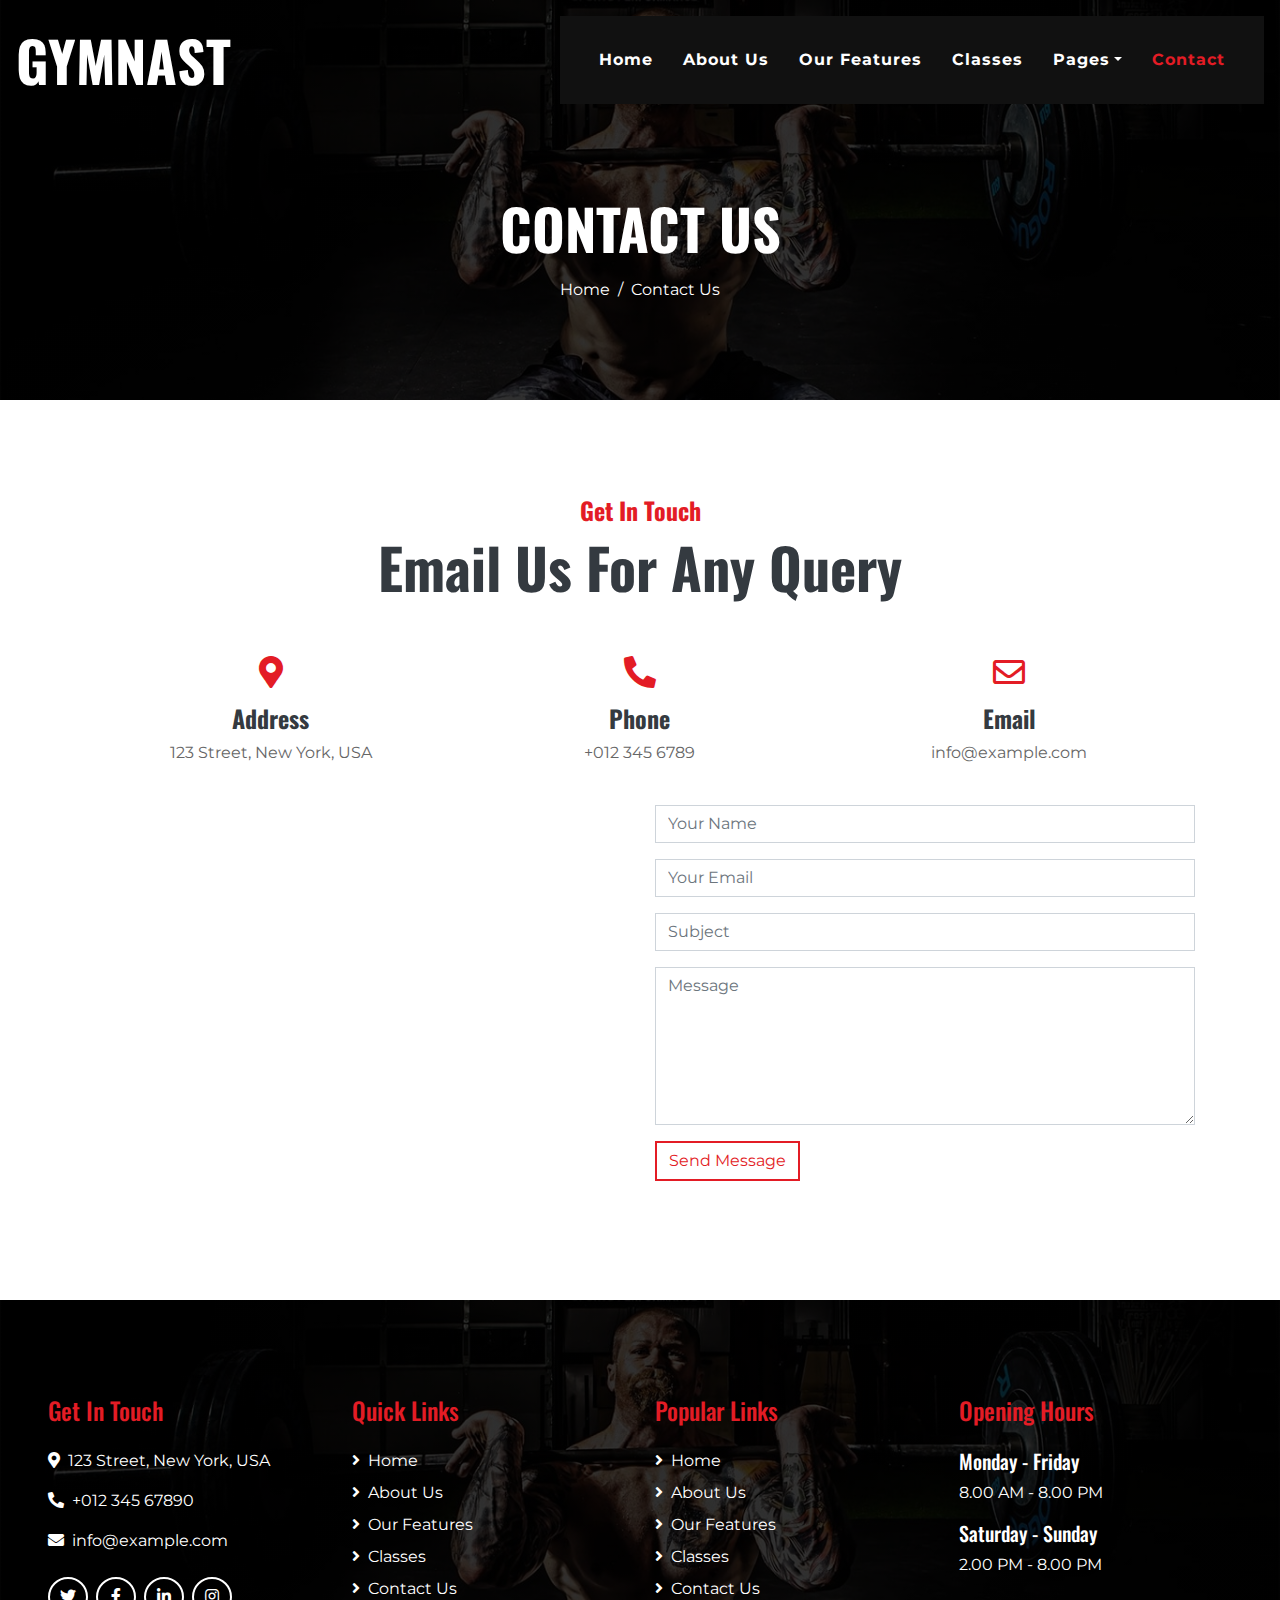
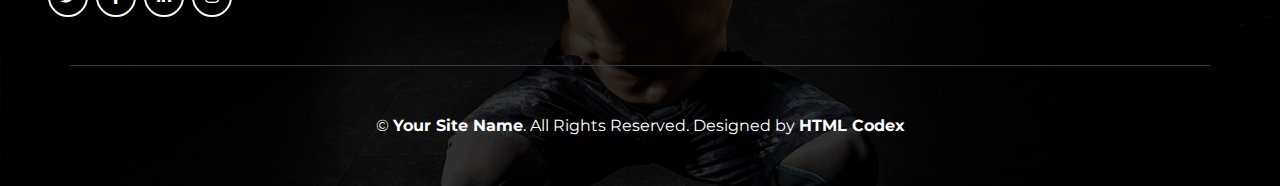
<file: demo9/contact.html>
<!DOCTYPE html>
<html lang="en">

<head>
    <meta charset="utf-8">
    <title>Gymnast - Gym Website Template</title>
    <meta content="width=device-width, initial-scale=1.0" name="viewport">
    <meta content="Free Website Template" name="keywords">
    <meta content="Free Website Template" name="description">

    <!-- Favicon -->
    <link href="img/favicon.ico" rel="icon">

    <!-- Font Awesome -->
    <link href="https://cdnjs.cloudflare.com/ajax/libs/font-awesome/5.10.0/css/all.min.css" rel="stylesheet">

    <!-- Flaticon Font -->
    <link href="lib/flaticon/font/flaticon.css" rel="stylesheet">

    <!-- Customized Bootstrap Stylesheet -->
    <link href="css/style.min.css" rel="stylesheet">
</head>

<body class="bg-white">
    <!-- Navbar Start -->
    <div class="container-fluid p-0 nav-bar">
        <nav class="navbar navbar-expand-lg bg-none navbar-dark py-3">
            <a href="" class="navbar-brand">
                <h1 class="m-0 display-4 font-weight-bold text-uppercase text-white">Gymnast</h1>
            </a>
            <button type="button" class="navbar-toggler" data-toggle="collapse" data-target="#navbarCollapse">
                <span class="navbar-toggler-icon"></span>
            </button>
            <div class="collapse navbar-collapse justify-content-between" id="navbarCollapse">
                <div class="navbar-nav ml-auto p-4 bg-secondary">
                    <a href="index.html" class="nav-item nav-link">Home</a>
                    <a href="about.html" class="nav-item nav-link">About Us</a>
                    <a href="feature.html" class="nav-item nav-link">Our Features</a>
                    <a href="class.html" class="nav-item nav-link">Classes</a>
                    <div class="nav-item dropdown">
                        <a href="#" class="nav-link dropdown-toggle" data-toggle="dropdown">Pages</a>
                        <div class="dropdown-menu text-capitalize">
                            <a href="blog.html" class="dropdown-item">Blog Grid</a>
                            <a href="single.html" class="dropdown-item">Blog Detail</a>
                        </div>
                    </div>
                    <a href="contact.html" class="nav-item nav-link active">Contact</a>
                </div>
            </div>
        </nav>
    </div>
    <!-- Navbar End -->


    <!-- Page Header Start -->
    <div class="container-fluid page-header mb-5">
        <div class="d-flex flex-column align-items-center justify-content-center pt-0 pt-lg-5" style="min-height: 400px">
            <h4 class="display-4 mb-3 mt-0 mt-lg-5 text-white text-uppercase font-weight-bold">Contact Us</h4>
            <div class="d-inline-flex">
                <p class="m-0 text-white"><a class="text-white" href="">Home</a></p>
                <p class="m-0 text-white px-2">/</p>
                <p class="m-0 text-white">Contact Us</p>
            </div>
        </div>
    </div>
    <!-- Page Header End -->


    <!-- Contact Start -->
    <div class="container pt-5">
        <div class="d-flex flex-column text-center mb-5">
            <h4 class="text-primary font-weight-bold">Get In Touch</h4>
            <h4 class="display-4 font-weight-bold">Email Us For Any Query</h4>
        </div>
        <div class="row px-3 pb-2">
            <div class="col-sm-4 text-center mb-3">
                <i class="fa fa-2x fa-map-marker-alt mb-3 text-primary"></i>
                <h4 class="font-weight-bold">Address</h4>
                <p>123 Street, New York, USA</p>
            </div>
            <div class="col-sm-4 text-center mb-3">
                <i class="fa fa-2x fa-phone-alt mb-3 text-primary"></i>
                <h4 class="font-weight-bold">Phone</h4>
                <p>+012 345 6789</p>
            </div>
            <div class="col-sm-4 text-center mb-3">
                <i class="far fa-2x fa-envelope mb-3 text-primary"></i>
                <h4 class="font-weight-bold">Email</h4>
                <p>info@example.com</p>
            </div>
        </div>
        <div class="row">
            <div class="col-md-6 pb-5">
                <iframe style="width: 100%; height: 392px;" src="https://www.google.com/maps/embed?pb=!1m18!1m12!1m3!1d3001156.4288297426!2d-78.01371936852176!3d42.72876761954724!2m3!1f0!2f0!3f0!3m2!1i1024!2i768!4f13.1!3m3!1m2!1s0x4ccc4bf0f123a5a9%3A0xddcfc6c1de189567!2sNew%20York%2C%20USA!5e0!3m2!1sen!2sbd!4v1603794290143!5m2!1sen!2sbd" frameborder="0" style="border:0;" allowfullscreen="" aria-hidden="false" tabindex="0"></iframe>
            </div>
            <div class="col-md-6 pb-5">
                <div class="contact-form">
                    <div id="success"></div>
                    <form name="sentMessage" id="contactForm" novalidate="novalidate">
                        <div class="control-group">
                            <input type="text" class="form-control" id="name" placeholder="Your Name" required="required" data-validation-required-message="Please enter your name" />
                            <p class="help-block text-danger"></p>
                        </div>
                        <div class="control-group">
                            <input type="email" class="form-control" id="email" placeholder="Your Email" required="required" data-validation-required-message="Please enter your email" />
                            <p class="help-block text-danger"></p>
                        </div>
                        <div class="control-group">
                            <input type="text" class="form-control" id="subject" placeholder="Subject" required="required" data-validation-required-message="Please enter a subject" />
                            <p class="help-block text-danger"></p>
                        </div>
                        <div class="control-group">
                            <textarea class="form-control" rows="6" id="message" placeholder="Message" required="required" data-validation-required-message="Please enter your message"></textarea>
                            <p class="help-block text-danger"></p>
                        </div>
                        <div>
                            <button class="btn btn-outline-primary" type="submit" id="sendMessageButton">Send Message</button>
                        </div>
                    </form>
                </div>
            </div>
        </div>
    </div>
    <!-- Contact End -->


    <!-- Footer Start -->
    <div class="footer container-fluid mt-5 py-5 px-sm-3 px-md-5 text-white">
        <div class="row pt-5">
            <div class="col-lg-3 col-md-6 mb-5">
                <h4 class="text-primary mb-4">Get In Touch</h4>
                <p><i class="fa fa-map-marker-alt mr-2"></i>123 Street, New York, USA</p>
                <p><i class="fa fa-phone-alt mr-2"></i>+012 345 67890</p>
                <p><i class="fa fa-envelope mr-2"></i>info@example.com</p>
                <div class="d-flex justify-content-start mt-4">
                    <a class="btn btn-outline-light rounded-circle text-center mr-2 px-0" style="width: 40px; height: 40px;" href="#"><i class="fab fa-twitter"></i></a>
                    <a class="btn btn-outline-light rounded-circle text-center mr-2 px-0" style="width: 40px; height: 40px;" href="#"><i class="fab fa-facebook-f"></i></a>
                    <a class="btn btn-outline-light rounded-circle text-center mr-2 px-0" style="width: 40px; height: 40px;" href="#"><i class="fab fa-linkedin-in"></i></a>
                    <a class="btn btn-outline-light rounded-circle text-center mr-2 px-0" style="width: 40px; height: 40px;" href="#"><i class="fab fa-instagram"></i></a>
                </div>
            </div>
            <div class="col-lg-3 col-md-6 mb-5">
                <h4 class="text-primary mb-4">Quick Links</h4>
                <div class="d-flex flex-column justify-content-start">
                    <a class="text-white mb-2" href="#"><i class="fa fa-angle-right mr-2"></i>Home</a>
                    <a class="text-white mb-2" href="#"><i class="fa fa-angle-right mr-2"></i>About Us</a>
                    <a class="text-white mb-2" href="#"><i class="fa fa-angle-right mr-2"></i>Our Features</a>
                    <a class="text-white mb-2" href="#"><i class="fa fa-angle-right mr-2"></i>Classes</a>
                    <a class="text-white" href="#"><i class="fa fa-angle-right mr-2"></i>Contact Us</a>
                </div>
            </div>
            <div class="col-lg-3 col-md-6 mb-5">
                <h4 class="text-primary mb-4">Popular Links</h4>
                <div class="d-flex flex-column justify-content-start">
                    <a class="text-white mb-2" href="#"><i class="fa fa-angle-right mr-2"></i>Home</a>
                    <a class="text-white mb-2" href="#"><i class="fa fa-angle-right mr-2"></i>About Us</a>
                    <a class="text-white mb-2" href="#"><i class="fa fa-angle-right mr-2"></i>Our Features</a>
                    <a class="text-white mb-2" href="#"><i class="fa fa-angle-right mr-2"></i>Classes</a>
                    <a class="text-white" href="#"><i class="fa fa-angle-right mr-2"></i>Contact Us</a>
                </div>
            </div>
            <div class="col-lg-3 col-md-6 mb-5">
                <h4 class="text-primary mb-4">Opening Hours</h4>
                <h5 class="text-white">Monday - Friday</h5>
                <p>8.00 AM - 8.00 PM</p>
                <h5 class="text-white">Saturday - Sunday</h5>
                <p>2.00 PM - 8.00 PM</p>
            </div>
        </div>
        <div class="container border-top border-dark pt-5">
            <p class="m-0 text-center text-white">
                &copy; <a class="text-white font-weight-bold" href="#">Your Site Name</a>. All Rights Reserved. Designed by
                <a class="text-white font-weight-bold" href="https://htmlcodex.com">HTML Codex</a>
            </p>
        </div>
    </div>
    <!-- Footer End -->


    <!-- Back to Top -->
    <a href="#" class="btn btn-outline-primary back-to-top"><i class="fa fa-angle-double-up"></i></a>


    <!-- JavaScript Libraries -->
    <script src="https://code.jquery.com/jquery-3.4.1.min.js"></script>
    <script src="https://stackpath.bootstrapcdn.com/bootstrap/4.4.1/js/bootstrap.bundle.min.js"></script>
    <script src="lib/easing/easing.min.js"></script>
    <script src="lib/waypoints/waypoints.min.js"></script>

    <!-- Contact Javascript File -->
    <script src="mail/jqBootstrapValidation.min.js"></script>
    <script src="mail/contact.js"></script>

    <!-- Template Javascript -->
    <script src="js/main.js"></script>
</body>

</html>
</file>
<file: demo9/lib/flaticon/font/flaticon.css>
/*
  	Flaticon icon font: Flaticon
  	Creation date: 26/10/2020 11:08
  	*/

@font-face {
  font-family: "Flaticon";
  src: url("./Flaticon.eot");
  src: url("./Flaticon.eot?#iefix") format("embedded-opentype"),
       url("./Flaticon.woff2") format("woff2"),
       url("./Flaticon.woff") format("woff"),
       url("./Flaticon.ttf") format("truetype"),
       url("./Flaticon.svg#Flaticon") format("svg");
  font-weight: normal;
  font-style: normal;
}

@media screen and (-webkit-min-device-pixel-ratio:0) {
  @font-face {
    font-family: "Flaticon";
    src: url("./Flaticon.svg#Flaticon") format("svg");
  }
}

[class^="flaticon-"]:before, [class*=" flaticon-"]:before,
[class^="flaticon-"]:after, [class*=" flaticon-"]:after {   
  font-family: Flaticon;
        font-size: 20px;
font-style: normal;
margin-left: 20px;
}

.flaticon-barbell:before { content: "\f100"; }
.flaticon-treadmill:before { content: "\f101"; }
.flaticon-six-pack:before { content: "\f102"; }
.flaticon-bodybuilding:before { content: "\f103"; }
.flaticon-medal:before { content: "\f104"; }
.flaticon-muscular-bodybuilder-with-clock:before { content: "\f105"; }
.flaticon-trends:before { content: "\f106"; }
.flaticon-weightlifting:before { content: "\f107"; }
.flaticon-training:before { content: "\f108"; }
.flaticon-support:before { content: "\f109"; }
</file>
<file: demo9/css/style.min.css>
@charset "UTF-8";@import url(https://fonts.googleapis.com/css2?family=Montserrat&family=Oswald&display=swap);/*!
 * Bootstrap v4.5.3 (https://getbootstrap.com/)
 * Copyright 2011-2020 The Bootstrap Authors
 * Copyright 2011-2020 Twitter, Inc.
 * Licensed under MIT (https://github.com/twbs/bootstrap/blob/main/LICENSE)
 */:root{--blue:#007bff;--indigo:#6610f2;--purple:#6f42c1;--pink:#e83e8c;--red:#dc3545;--orange:#fd7e14;--yellow:#ffc107;--green:#28a745;--teal:#20c997;--cyan:#17a2b8;--white:#fff;--gray:#6c757d;--gray-dark:#343a40;--primary:#E31C25;--secondary:#111111;--success:#28a745;--info:#17a2b8;--warning:#ffc107;--danger:#dc3545;--light:#ffffff;--dark:#343a40;--breakpoint-xs:0;--breakpoint-sm:576px;--breakpoint-md:768px;--breakpoint-lg:992px;--breakpoint-xl:1200px;--font-family-sans-serif:"Montserrat",sans-serif;--font-family-monospace:SFMono-Regular,Menlo,Monaco,Consolas,"Liberation Mono","Courier New",monospace}*,::after,::before{box-sizing:border-box}html{font-family:sans-serif;line-height:1.15;-webkit-text-size-adjust:100%;-webkit-tap-highlight-color:transparent}article,aside,figcaption,figure,footer,header,hgroup,main,nav,section{display:block}body{margin:0;font-family:Montserrat,sans-serif;font-size:1rem;font-weight:400;line-height:1.5;color:#666;text-align:left;background-color:#fff}[tabindex="-1"]:focus:not(:focus-visible){outline:0!important}hr{box-sizing:content-box;height:0;overflow:visible}h1,h2,h3,h4,h5,h6{margin-top:0;margin-bottom:.5rem}p{margin-top:0;margin-bottom:1rem}abbr[data-original-title],abbr[title]{text-decoration:underline;text-decoration:underline dotted;cursor:help;border-bottom:0;text-decoration-skip-ink:none}address{margin-bottom:1rem;font-style:normal;line-height:inherit}dl,ol,ul{margin-top:0;margin-bottom:1rem}ol ol,ol ul,ul ol,ul ul{margin-bottom:0}dt{font-weight:700}dd{margin-bottom:.5rem;margin-left:0}blockquote{margin:0 0 1rem}b,strong{font-weight:bolder}small{font-size:80%}sub,sup{position:relative;font-size:75%;line-height:0;vertical-align:baseline}sub{bottom:-.25em}sup{top:-.5em}a{color:#e31c25;text-decoration:none;background-color:transparent}a:hover{color:#9f141a;text-decoration:underline}a:not([href]):not([class]){color:inherit;text-decoration:none}a:not([href]):not([class]):hover{color:inherit;text-decoration:none}code,kbd,pre,samp{font-family:SFMono-Regular,Menlo,Monaco,Consolas,"Liberation Mono","Courier New",monospace;font-size:1em}pre{margin-top:0;margin-bottom:1rem;overflow:auto;-ms-overflow-style:scrollbar}figure{margin:0 0 1rem}img{vertical-align:middle;border-style:none}svg{overflow:hidden;vertical-align:middle}table{border-collapse:collapse}caption{padding-top:.75rem;padding-bottom:.75rem;color:#6c757d;text-align:left;caption-side:bottom}th{text-align:inherit;text-align:-webkit-match-parent}label{display:inline-block;margin-bottom:.5rem}button{border-radius:0}button:focus{outline:1px dotted;outline:5px auto -webkit-focus-ring-color}button,input,optgroup,select,textarea{margin:0;font-family:inherit;font-size:inherit;line-height:inherit}button,input{overflow:visible}button,select{text-transform:none}[role=button]{cursor:pointer}select{word-wrap:normal}[type=button],[type=reset],[type=submit],button{-webkit-appearance:button}[type=button]:not(:disabled),[type=reset]:not(:disabled),[type=submit]:not(:disabled),button:not(:disabled){cursor:pointer}[type=button]::-moz-focus-inner,[type=reset]::-moz-focus-inner,[type=submit]::-moz-focus-inner,button::-moz-focus-inner{padding:0;border-style:none}input[type=checkbox],input[type=radio]{box-sizing:border-box;padding:0}textarea{overflow:auto;resize:vertical}fieldset{min-width:0;padding:0;margin:0;border:0}legend{display:block;width:100%;max-width:100%;padding:0;margin-bottom:.5rem;font-size:1.5rem;line-height:inherit;color:inherit;white-space:normal}@media (max-width:1200px){legend{font-size:calc(1.275rem + .3vw)}}progress{vertical-align:baseline}[type=number]::-webkit-inner-spin-button,[type=number]::-webkit-outer-spin-button{height:auto}[type=search]{outline-offset:-2px;-webkit-appearance:none}[type=search]::-webkit-search-decoration{-webkit-appearance:none}::-webkit-file-upload-button{font:inherit;-webkit-appearance:button}output{display:inline-block}summary{display:list-item;cursor:pointer}template{display:none}[hidden]{display:none!important}.h1,.h2,.h3,.h4,.h5,.h6,h1,h2,h3,h4,h5,h6{margin-bottom:.5rem;font-family:Oswald,sans-serif;font-weight:500;line-height:1.2;color:#343a40}.h1,h1{font-size:2.5rem}@media (max-width:1200px){.h1,h1{font-size:calc(1.375rem + 1.5vw)}}.h2,h2{font-size:2rem}@media (max-width:1200px){.h2,h2{font-size:calc(1.325rem + .9vw)}}.h3,h3{font-size:1.75rem}@media (max-width:1200px){.h3,h3{font-size:calc(1.3rem + .6vw)}}.h4,h4{font-size:1.5rem}@media (max-width:1200px){.h4,h4{font-size:calc(1.275rem + .3vw)}}.h5,h5{font-size:1.25rem}.h6,h6{font-size:1rem}.lead{font-size:1.25rem;font-weight:300}.display-1{font-size:6rem;font-weight:300;line-height:1.2}@media (max-width:1200px){.display-1{font-size:calc(1.725rem + 5.7vw)}}.display-2{font-size:5.5rem;font-weight:300;line-height:1.2}@media (max-width:1200px){.display-2{font-size:calc(1.675rem + 5.1vw)}}.display-3{font-size:4.5rem;font-weight:300;line-height:1.2}@media (max-width:1200px){.display-3{font-size:calc(1.575rem + 3.9vw)}}.display-4{font-size:3.5rem;font-weight:300;line-height:1.2}@media (max-width:1200px){.display-4{font-size:calc(1.475rem + 2.7vw)}}hr{margin-top:1rem;margin-bottom:1rem;border:0;border-top:1px solid rgba(0,0,0,.1)}.small,small{font-size:80%;font-weight:400}.mark,mark{padding:.2em;background-color:#fcf8e3}.list-unstyled{padding-left:0;list-style:none}.list-inline{padding-left:0;list-style:none}.list-inline-item{display:inline-block}.list-inline-item:not(:last-child){margin-right:.5rem}.initialism{font-size:90%;text-transform:uppercase}.blockquote{margin-bottom:1rem;font-size:1.25rem}.blockquote-footer{display:block;font-size:80%;color:#6c757d}.blockquote-footer::before{content:"— "}.img-fluid{max-width:100%;height:auto}.img-thumbnail{padding:.25rem;background-color:#fff;border:1px solid #dee2e6;max-width:100%;height:auto}.figure{display:inline-block}.figure-img{margin-bottom:.5rem;line-height:1}.figure-caption{font-size:90%;color:#6c757d}code{font-size:87.5%;color:#e83e8c;word-wrap:break-word}a>code{color:inherit}kbd{padding:.2rem .4rem;font-size:87.5%;color:#fff;background-color:#212529}kbd kbd{padding:0;font-size:100%;font-weight:700}pre{display:block;font-size:87.5%;color:#212529}pre code{font-size:inherit;color:inherit;word-break:normal}.pre-scrollable{max-height:340px;overflow-y:scroll}.container,.container-fluid,.container-lg,.container-md,.container-sm,.container-xl{width:100%;padding-right:15px;padding-left:15px;margin-right:auto;margin-left:auto}@media (min-width:576px){.container,.container-sm{max-width:540px}}@media (min-width:768px){.container,.container-md,.container-sm{max-width:720px}}@media (min-width:992px){.container,.container-lg,.container-md,.container-sm{max-width:960px}}@media (min-width:1200px){.container,.container-lg,.container-md,.container-sm,.container-xl{max-width:1140px}}.row{display:flex;flex-wrap:wrap;margin-right:-15px;margin-left:-15px}.no-gutters{margin-right:0;margin-left:0}.no-gutters>.col,.no-gutters>[class*=col-]{padding-right:0;padding-left:0}.col,.col-1,.col-10,.col-11,.col-12,.col-2,.col-3,.col-4,.col-5,.col-6,.col-7,.col-8,.col-9,.col-auto,.col-lg,.col-lg-1,.col-lg-10,.col-lg-11,.col-lg-12,.col-lg-2,.col-lg-3,.col-lg-4,.col-lg-5,.col-lg-6,.col-lg-7,.col-lg-8,.col-lg-9,.col-lg-auto,.col-md,.col-md-1,.col-md-10,.col-md-11,.col-md-12,.col-md-2,.col-md-3,.col-md-4,.col-md-5,.col-md-6,.col-md-7,.col-md-8,.col-md-9,.col-md-auto,.col-sm,.col-sm-1,.col-sm-10,.col-sm-11,.col-sm-12,.col-sm-2,.col-sm-3,.col-sm-4,.col-sm-5,.col-sm-6,.col-sm-7,.col-sm-8,.col-sm-9,.col-sm-auto,.col-xl,.col-xl-1,.col-xl-10,.col-xl-11,.col-xl-12,.col-xl-2,.col-xl-3,.col-xl-4,.col-xl-5,.col-xl-6,.col-xl-7,.col-xl-8,.col-xl-9,.col-xl-auto{position:relative;width:100%;padding-right:15px;padding-left:15px}.col{flex-basis:0;flex-grow:1;max-width:100%}.row-cols-1>*{flex:0 0 100%;max-width:100%}.row-cols-2>*{flex:0 0 50%;max-width:50%}.row-cols-3>*{flex:0 0 33.3333333333%;max-width:33.3333333333%}.row-cols-4>*{flex:0 0 25%;max-width:25%}.row-cols-5>*{flex:0 0 20%;max-width:20%}.row-cols-6>*{flex:0 0 16.6666666667%;max-width:16.6666666667%}.col-auto{flex:0 0 auto;width:auto;max-width:100%}.col-1{flex:0 0 8.3333333333%;max-width:8.3333333333%}.col-2{flex:0 0 16.6666666667%;max-width:16.6666666667%}.col-3{flex:0 0 25%;max-width:25%}.col-4{flex:0 0 33.3333333333%;max-width:33.3333333333%}.col-5{flex:0 0 41.6666666667%;max-width:41.6666666667%}.col-6{flex:0 0 50%;max-width:50%}.col-7{flex:0 0 58.3333333333%;max-width:58.3333333333%}.col-8{flex:0 0 66.6666666667%;max-width:66.6666666667%}.col-9{flex:0 0 75%;max-width:75%}.col-10{flex:0 0 83.3333333333%;max-width:83.3333333333%}.col-11{flex:0 0 91.6666666667%;max-width:91.6666666667%}.col-12{flex:0 0 100%;max-width:100%}.order-first{order:-1}.order-last{order:13}.order-0{order:0}.order-1{order:1}.order-2{order:2}.order-3{order:3}.order-4{order:4}.order-5{order:5}.order-6{order:6}.order-7{order:7}.order-8{order:8}.order-9{order:9}.order-10{order:10}.order-11{order:11}.order-12{order:12}.offset-1{margin-left:8.3333333333%}.offset-2{margin-left:16.6666666667%}.offset-3{margin-left:25%}.offset-4{margin-left:33.3333333333%}.offset-5{margin-left:41.6666666667%}.offset-6{margin-left:50%}.offset-7{margin-left:58.3333333333%}.offset-8{margin-left:66.6666666667%}.offset-9{margin-left:75%}.offset-10{margin-left:83.3333333333%}.offset-11{margin-left:91.6666666667%}@media (min-width:576px){.col-sm{flex-basis:0;flex-grow:1;max-width:100%}.row-cols-sm-1>*{flex:0 0 100%;max-width:100%}.row-cols-sm-2>*{flex:0 0 50%;max-width:50%}.row-cols-sm-3>*{flex:0 0 33.3333333333%;max-width:33.3333333333%}.row-cols-sm-4>*{flex:0 0 25%;max-width:25%}.row-cols-sm-5>*{flex:0 0 20%;max-width:20%}.row-cols-sm-6>*{flex:0 0 16.6666666667%;max-width:16.6666666667%}.col-sm-auto{flex:0 0 auto;width:auto;max-width:100%}.col-sm-1{flex:0 0 8.3333333333%;max-width:8.3333333333%}.col-sm-2{flex:0 0 16.6666666667%;max-width:16.6666666667%}.col-sm-3{flex:0 0 25%;max-width:25%}.col-sm-4{flex:0 0 33.3333333333%;max-width:33.3333333333%}.col-sm-5{flex:0 0 41.6666666667%;max-width:41.6666666667%}.col-sm-6{flex:0 0 50%;max-width:50%}.col-sm-7{flex:0 0 58.3333333333%;max-width:58.3333333333%}.col-sm-8{flex:0 0 66.6666666667%;max-width:66.6666666667%}.col-sm-9{flex:0 0 75%;max-width:75%}.col-sm-10{flex:0 0 83.3333333333%;max-width:83.3333333333%}.col-sm-11{flex:0 0 91.6666666667%;max-width:91.6666666667%}.col-sm-12{flex:0 0 100%;max-width:100%}.order-sm-first{order:-1}.order-sm-last{order:13}.order-sm-0{order:0}.order-sm-1{order:1}.order-sm-2{order:2}.order-sm-3{order:3}.order-sm-4{order:4}.order-sm-5{order:5}.order-sm-6{order:6}.order-sm-7{order:7}.order-sm-8{order:8}.order-sm-9{order:9}.order-sm-10{order:10}.order-sm-11{order:11}.order-sm-12{order:12}.offset-sm-0{margin-left:0}.offset-sm-1{margin-left:8.3333333333%}.offset-sm-2{margin-left:16.6666666667%}.offset-sm-3{margin-left:25%}.offset-sm-4{margin-left:33.3333333333%}.offset-sm-5{margin-left:41.6666666667%}.offset-sm-6{margin-left:50%}.offset-sm-7{margin-left:58.3333333333%}.offset-sm-8{margin-left:66.6666666667%}.offset-sm-9{margin-left:75%}.offset-sm-10{margin-left:83.3333333333%}.offset-sm-11{margin-left:91.6666666667%}}@media (min-width:768px){.col-md{flex-basis:0;flex-grow:1;max-width:100%}.row-cols-md-1>*{flex:0 0 100%;max-width:100%}.row-cols-md-2>*{flex:0 0 50%;max-width:50%}.row-cols-md-3>*{flex:0 0 33.3333333333%;max-width:33.3333333333%}.row-cols-md-4>*{flex:0 0 25%;max-width:25%}.row-cols-md-5>*{flex:0 0 20%;max-width:20%}.row-cols-md-6>*{flex:0 0 16.6666666667%;max-width:16.6666666667%}.col-md-auto{flex:0 0 auto;width:auto;max-width:100%}.col-md-1{flex:0 0 8.3333333333%;max-width:8.3333333333%}.col-md-2{flex:0 0 16.6666666667%;max-width:16.6666666667%}.col-md-3{flex:0 0 25%;max-width:25%}.col-md-4{flex:0 0 33.3333333333%;max-width:33.3333333333%}.col-md-5{flex:0 0 41.6666666667%;max-width:41.6666666667%}.col-md-6{flex:0 0 50%;max-width:50%}.col-md-7{flex:0 0 58.3333333333%;max-width:58.3333333333%}.col-md-8{flex:0 0 66.6666666667%;max-width:66.6666666667%}.col-md-9{flex:0 0 75%;max-width:75%}.col-md-10{flex:0 0 83.3333333333%;max-width:83.3333333333%}.col-md-11{flex:0 0 91.6666666667%;max-width:91.6666666667%}.col-md-12{flex:0 0 100%;max-width:100%}.order-md-first{order:-1}.order-md-last{order:13}.order-md-0{order:0}.order-md-1{order:1}.order-md-2{order:2}.order-md-3{order:3}.order-md-4{order:4}.order-md-5{order:5}.order-md-6{order:6}.order-md-7{order:7}.order-md-8{order:8}.order-md-9{order:9}.order-md-10{order:10}.order-md-11{order:11}.order-md-12{order:12}.offset-md-0{margin-left:0}.offset-md-1{margin-left:8.3333333333%}.offset-md-2{margin-left:16.6666666667%}.offset-md-3{margin-left:25%}.offset-md-4{margin-left:33.3333333333%}.offset-md-5{margin-left:41.6666666667%}.offset-md-6{margin-left:50%}.offset-md-7{margin-left:58.3333333333%}.offset-md-8{margin-left:66.6666666667%}.offset-md-9{margin-left:75%}.offset-md-10{margin-left:83.3333333333%}.offset-md-11{margin-left:91.6666666667%}}@media (min-width:992px){.col-lg{flex-basis:0;flex-grow:1;max-width:100%}.row-cols-lg-1>*{flex:0 0 100%;max-width:100%}.row-cols-lg-2>*{flex:0 0 50%;max-width:50%}.row-cols-lg-3>*{flex:0 0 33.3333333333%;max-width:33.3333333333%}.row-cols-lg-4>*{flex:0 0 25%;max-width:25%}.row-cols-lg-5>*{flex:0 0 20%;max-width:20%}.row-cols-lg-6>*{flex:0 0 16.6666666667%;max-width:16.6666666667%}.col-lg-auto{flex:0 0 auto;width:auto;max-width:100%}.col-lg-1{flex:0 0 8.3333333333%;max-width:8.3333333333%}.col-lg-2{flex:0 0 16.6666666667%;max-width:16.6666666667%}.col-lg-3{flex:0 0 25%;max-width:25%}.col-lg-4{flex:0 0 33.3333333333%;max-width:33.3333333333%}.col-lg-5{flex:0 0 41.6666666667%;max-width:41.6666666667%}.col-lg-6{flex:0 0 50%;max-width:50%}.col-lg-7{flex:0 0 58.3333333333%;max-width:58.3333333333%}.col-lg-8{flex:0 0 66.6666666667%;max-width:66.6666666667%}.col-lg-9{flex:0 0 75%;max-width:75%}.col-lg-10{flex:0 0 83.3333333333%;max-width:83.3333333333%}.col-lg-11{flex:0 0 91.6666666667%;max-width:91.6666666667%}.col-lg-12{flex:0 0 100%;max-width:100%}.order-lg-first{order:-1}.order-lg-last{order:13}.order-lg-0{order:0}.order-lg-1{order:1}.order-lg-2{order:2}.order-lg-3{order:3}.order-lg-4{order:4}.order-lg-5{order:5}.order-lg-6{order:6}.order-lg-7{order:7}.order-lg-8{order:8}.order-lg-9{order:9}.order-lg-10{order:10}.order-lg-11{order:11}.order-lg-12{order:12}.offset-lg-0{margin-left:0}.offset-lg-1{margin-left:8.3333333333%}.offset-lg-2{margin-left:16.6666666667%}.offset-lg-3{margin-left:25%}.offset-lg-4{margin-left:33.3333333333%}.offset-lg-5{margin-left:41.6666666667%}.offset-lg-6{margin-left:50%}.offset-lg-7{margin-left:58.3333333333%}.offset-lg-8{margin-left:66.6666666667%}.offset-lg-9{margin-left:75%}.offset-lg-10{margin-left:83.3333333333%}.offset-lg-11{margin-left:91.6666666667%}}@media (min-width:1200px){.col-xl{flex-basis:0;flex-grow:1;max-width:100%}.row-cols-xl-1>*{flex:0 0 100%;max-width:100%}.row-cols-xl-2>*{flex:0 0 50%;max-width:50%}.row-cols-xl-3>*{flex:0 0 33.3333333333%;max-width:33.3333333333%}.row-cols-xl-4>*{flex:0 0 25%;max-width:25%}.row-cols-xl-5>*{flex:0 0 20%;max-width:20%}.row-cols-xl-6>*{flex:0 0 16.6666666667%;max-width:16.6666666667%}.col-xl-auto{flex:0 0 auto;width:auto;max-width:100%}.col-xl-1{flex:0 0 8.3333333333%;max-width:8.3333333333%}.col-xl-2{flex:0 0 16.6666666667%;max-width:16.6666666667%}.col-xl-3{flex:0 0 25%;max-width:25%}.col-xl-4{flex:0 0 33.3333333333%;max-width:33.3333333333%}.col-xl-5{flex:0 0 41.6666666667%;max-width:41.6666666667%}.col-xl-6{flex:0 0 50%;max-width:50%}.col-xl-7{flex:0 0 58.3333333333%;max-width:58.3333333333%}.col-xl-8{flex:0 0 66.6666666667%;max-width:66.6666666667%}.col-xl-9{flex:0 0 75%;max-width:75%}.col-xl-10{flex:0 0 83.3333333333%;max-width:83.3333333333%}.col-xl-11{flex:0 0 91.6666666667%;max-width:91.6666666667%}.col-xl-12{flex:0 0 100%;max-width:100%}.order-xl-first{order:-1}.order-xl-last{order:13}.order-xl-0{order:0}.order-xl-1{order:1}.order-xl-2{order:2}.order-xl-3{order:3}.order-xl-4{order:4}.order-xl-5{order:5}.order-xl-6{order:6}.order-xl-7{order:7}.order-xl-8{order:8}.order-xl-9{order:9}.order-xl-10{order:10}.order-xl-11{order:11}.order-xl-12{order:12}.offset-xl-0{margin-left:0}.offset-xl-1{margin-left:8.3333333333%}.offset-xl-2{margin-left:16.6666666667%}.offset-xl-3{margin-left:25%}.offset-xl-4{margin-left:33.3333333333%}.offset-xl-5{margin-left:41.6666666667%}.offset-xl-6{margin-left:50%}.offset-xl-7{margin-left:58.3333333333%}.offset-xl-8{margin-left:66.6666666667%}.offset-xl-9{margin-left:75%}.offset-xl-10{margin-left:83.3333333333%}.offset-xl-11{margin-left:91.6666666667%}}.table{width:100%;margin-bottom:1rem;color:#666}.table td,.table th{padding:.75rem;vertical-align:top;border-top:1px solid #dee2e6}.table thead th{vertical-align:bottom;border-bottom:2px solid #dee2e6}.table tbody+tbody{border-top:2px solid #dee2e6}.table-sm td,.table-sm th{padding:.3rem}.table-bordered{border:1px solid #dee2e6}.table-bordered td,.table-bordered th{border:1px solid #dee2e6}.table-bordered thead td,.table-bordered thead th{border-bottom-width:2px}.table-borderless tbody+tbody,.table-borderless td,.table-borderless th,.table-borderless thead th{border:0}.table-striped tbody tr:nth-of-type(odd){background-color:rgba(0,0,0,.05)}.table-hover tbody tr:hover{color:#666;background-color:rgba(0,0,0,.075)}.table-primary,.table-primary>td,.table-primary>th{background-color:#f7bfc2}.table-primary tbody+tbody,.table-primary td,.table-primary th,.table-primary thead th{border-color:#f0898e}.table-hover .table-primary:hover{background-color:#f4a8ac}.table-hover .table-primary:hover>td,.table-hover .table-primary:hover>th{background-color:#f4a8ac}.table-secondary,.table-secondary>td,.table-secondary>th{background-color:#bcbcbc}.table-secondary tbody+tbody,.table-secondary td,.table-secondary th,.table-secondary thead th{border-color:#838383}.table-hover .table-secondary:hover{background-color:#afafaf}.table-hover .table-secondary:hover>td,.table-hover .table-secondary:hover>th{background-color:#afafaf}.table-success,.table-success>td,.table-success>th{background-color:#c3e6cb}.table-success tbody+tbody,.table-success td,.table-success th,.table-success thead th{border-color:#8fd19e}.table-hover .table-success:hover{background-color:#b1dfbb}.table-hover .table-success:hover>td,.table-hover .table-success:hover>th{background-color:#b1dfbb}.table-info,.table-info>td,.table-info>th{background-color:#bee5eb}.table-info tbody+tbody,.table-info td,.table-info th,.table-info thead th{border-color:#86cfda}.table-hover .table-info:hover{background-color:#abdde5}.table-hover .table-info:hover>td,.table-hover .table-info:hover>th{background-color:#abdde5}.table-warning,.table-warning>td,.table-warning>th{background-color:#ffeeba}.table-warning tbody+tbody,.table-warning td,.table-warning th,.table-warning thead th{border-color:#ffdf7e}.table-hover .table-warning:hover{background-color:#ffe8a1}.table-hover .table-warning:hover>td,.table-hover .table-warning:hover>th{background-color:#ffe8a1}.table-danger,.table-danger>td,.table-danger>th{background-color:#f5c6cb}.table-danger tbody+tbody,.table-danger td,.table-danger th,.table-danger thead th{border-color:#ed969e}.table-hover .table-danger:hover{background-color:#f1b0b7}.table-hover .table-danger:hover>td,.table-hover .table-danger:hover>th{background-color:#f1b0b7}.table-light,.table-light>td,.table-light>th{background-color:#fff}.table-light tbody+tbody,.table-light td,.table-light th,.table-light thead th{border-color:#fff}.table-hover .table-light:hover{background-color:#f2f2f2}.table-hover .table-light:hover>td,.table-hover .table-light:hover>th{background-color:#f2f2f2}.table-dark,.table-dark>td,.table-dark>th{background-color:#c6c8ca}.table-dark tbody+tbody,.table-dark td,.table-dark th,.table-dark thead th{border-color:#95999c}.table-hover .table-dark:hover{background-color:#b9bbbe}.table-hover .table-dark:hover>td,.table-hover .table-dark:hover>th{background-color:#b9bbbe}.table-active,.table-active>td,.table-active>th{background-color:rgba(0,0,0,.075)}.table-hover .table-active:hover{background-color:rgba(0,0,0,.075)}.table-hover .table-active:hover>td,.table-hover .table-active:hover>th{background-color:rgba(0,0,0,.075)}.table .thead-dark th{color:#fff;background-color:#343a40;border-color:#454d55}.table .thead-light th{color:#495057;background-color:#e9ecef;border-color:#dee2e6}.table-dark{color:#fff;background-color:#343a40}.table-dark td,.table-dark th,.table-dark thead th{border-color:#454d55}.table-dark.table-bordered{border:0}.table-dark.table-striped tbody tr:nth-of-type(odd){background-color:rgba(255,255,255,.05)}.table-dark.table-hover tbody tr:hover{color:#fff;background-color:rgba(255,255,255,.075)}@media (max-width:575.98px){.table-responsive-sm{display:block;width:100%;overflow-x:auto;-webkit-overflow-scrolling:touch}.table-responsive-sm>.table-bordered{border:0}}@media (max-width:767.98px){.table-responsive-md{display:block;width:100%;overflow-x:auto;-webkit-overflow-scrolling:touch}.table-responsive-md>.table-bordered{border:0}}@media (max-width:991.98px){.table-responsive-lg{display:block;width:100%;overflow-x:auto;-webkit-overflow-scrolling:touch}.table-responsive-lg>.table-bordered{border:0}}@media (max-width:1199.98px){.table-responsive-xl{display:block;width:100%;overflow-x:auto;-webkit-overflow-scrolling:touch}.table-responsive-xl>.table-bordered{border:0}}.table-responsive{display:block;width:100%;overflow-x:auto;-webkit-overflow-scrolling:touch}.table-responsive>.table-bordered{border:0}.form-control{display:block;width:100%;height:calc(1.5em + .75rem + 2px);padding:.375rem .75rem;font-size:1rem;font-weight:400;line-height:1.5;color:#495057;background-color:#fff;background-clip:padding-box;border:1px solid #ced4da;border-radius:0;transition:border-color .15s ease-in-out,box-shadow .15s ease-in-out}@media (prefers-reduced-motion:reduce){.form-control{transition:none}}.form-control::-ms-expand{background-color:transparent;border:0}.form-control:-moz-focusring{color:transparent;text-shadow:0 0 0 #495057}.form-control:focus{color:#495057;background-color:#fff;border-color:#f18e92;outline:0;box-shadow:0 0 0 .2rem rgba(227,28,37,.25)}.form-control::placeholder{color:#6c757d;opacity:1}.form-control:disabled,.form-control[readonly]{background-color:#e9ecef;opacity:1}input[type=date].form-control,input[type=datetime-local].form-control,input[type=month].form-control,input[type=time].form-control{appearance:none}select.form-control:focus::-ms-value{color:#495057;background-color:#fff}.form-control-file,.form-control-range{display:block;width:100%}.col-form-label{padding-top:calc(.375rem + 1px);padding-bottom:calc(.375rem + 1px);margin-bottom:0;font-size:inherit;line-height:1.5}.col-form-label-lg{padding-top:calc(.5rem + 1px);padding-bottom:calc(.5rem + 1px);font-size:1.25rem;line-height:1.5}.col-form-label-sm{padding-top:calc(.25rem + 1px);padding-bottom:calc(.25rem + 1px);font-size:.875rem;line-height:1.5}.form-control-plaintext{display:block;width:100%;padding:.375rem 0;margin-bottom:0;font-size:1rem;line-height:1.5;color:#666;background-color:transparent;border:solid transparent;border-width:1px 0}.form-control-plaintext.form-control-lg,.form-control-plaintext.form-control-sm{padding-right:0;padding-left:0}.form-control-sm{height:calc(1.5em + .5rem + 2px);padding:.25rem .5rem;font-size:.875rem;line-height:1.5}.form-control-lg{height:calc(1.5em + 1rem + 2px);padding:.5rem 1rem;font-size:1.25rem;line-height:1.5}select.form-control[multiple],select.form-control[size]{height:auto}textarea.form-control{height:auto}.form-group{margin-bottom:1rem}.form-text{display:block;margin-top:.25rem}.form-row{display:flex;flex-wrap:wrap;margin-right:-5px;margin-left:-5px}.form-row>.col,.form-row>[class*=col-]{padding-right:5px;padding-left:5px}.form-check{position:relative;display:block;padding-left:1.25rem}.form-check-input{position:absolute;margin-top:.3rem;margin-left:-1.25rem}.form-check-input:disabled~.form-check-label,.form-check-input[disabled]~.form-check-label{color:#6c757d}.form-check-label{margin-bottom:0}.form-check-inline{display:inline-flex;align-items:center;padding-left:0;margin-right:.75rem}.form-check-inline .form-check-input{position:static;margin-top:0;margin-right:.3125rem;margin-left:0}.valid-feedback{display:none;width:100%;margin-top:.25rem;font-size:80%;color:#28a745}.valid-tooltip{position:absolute;top:100%;left:0;z-index:5;display:none;max-width:100%;padding:.25rem .5rem;margin-top:.1rem;font-size:.875rem;line-height:1.5;color:#fff;background-color:rgba(40,167,69,.9)}.is-valid~.valid-feedback,.is-valid~.valid-tooltip,.was-validated :valid~.valid-feedback,.was-validated :valid~.valid-tooltip{display:block}.form-control.is-valid,.was-validated .form-control:valid{border-color:#28a745;padding-right:calc(1.5em + .75rem);background-image:url("data:image/svg+xml,%3csvg xmlns='http://www.w3.org/2000/svg' width='8' height='8' viewBox='0 0 8 8'%3e%3cpath fill='%2328a745' d='M2.3 6.73L.6 4.53c-.4-1.04.46-1.4 1.1-.8l1.1 1.4 3.4-3.8c.6-.63 1.6-.27 1.2.7l-4 4.6c-.43.5-.8.4-1.1.1z'/%3e%3c/svg%3e");background-repeat:no-repeat;background-position:right calc(.375em + .1875rem) center;background-size:calc(.75em + .375rem) calc(.75em + .375rem)}.form-control.is-valid:focus,.was-validated .form-control:valid:focus{border-color:#28a745;box-shadow:0 0 0 .2rem rgba(40,167,69,.25)}.was-validated textarea.form-control:valid,textarea.form-control.is-valid{padding-right:calc(1.5em + .75rem);background-position:top calc(.375em + .1875rem) right calc(.375em + .1875rem)}.custom-select.is-valid,.was-validated .custom-select:valid{border-color:#28a745;padding-right:calc(.75em + 2.3125rem);background:url("data:image/svg+xml,%3csvg xmlns='http://www.w3.org/2000/svg' width='4' height='5' viewBox='0 0 4 5'%3e%3cpath fill='%23343a40' d='M2 0L0 2h4zm0 5L0 3h4z'/%3e%3c/svg%3e") no-repeat right .75rem center/8px 10px,url("data:image/svg+xml,%3csvg xmlns='http://www.w3.org/2000/svg' width='8' height='8' viewBox='0 0 8 8'%3e%3cpath fill='%2328a745' d='M2.3 6.73L.6 4.53c-.4-1.04.46-1.4 1.1-.8l1.1 1.4 3.4-3.8c.6-.63 1.6-.27 1.2.7l-4 4.6c-.43.5-.8.4-1.1.1z'/%3e%3c/svg%3e") #fff no-repeat center right 1.75rem/calc(.75em + .375rem) calc(.75em + .375rem)}.custom-select.is-valid:focus,.was-validated .custom-select:valid:focus{border-color:#28a745;box-shadow:0 0 0 .2rem rgba(40,167,69,.25)}.form-check-input.is-valid~.form-check-label,.was-validated .form-check-input:valid~.form-check-label{color:#28a745}.form-check-input.is-valid~.valid-feedback,.form-check-input.is-valid~.valid-tooltip,.was-validated .form-check-input:valid~.valid-feedback,.was-validated .form-check-input:valid~.valid-tooltip{display:block}.custom-control-input.is-valid~.custom-control-label,.was-validated .custom-control-input:valid~.custom-control-label{color:#28a745}.custom-control-input.is-valid~.custom-control-label::before,.was-validated .custom-control-input:valid~.custom-control-label::before{border-color:#28a745}.custom-control-input.is-valid:checked~.custom-control-label::before,.was-validated .custom-control-input:valid:checked~.custom-control-label::before{border-color:#34ce57;background-color:#34ce57}.custom-control-input.is-valid:focus~.custom-control-label::before,.was-validated .custom-control-input:valid:focus~.custom-control-label::before{box-shadow:0 0 0 .2rem rgba(40,167,69,.25)}.custom-control-input.is-valid:focus:not(:checked)~.custom-control-label::before,.was-validated .custom-control-input:valid:focus:not(:checked)~.custom-control-label::before{border-color:#28a745}.custom-file-input.is-valid~.custom-file-label,.was-validated .custom-file-input:valid~.custom-file-label{border-color:#28a745}.custom-file-input.is-valid:focus~.custom-file-label,.was-validated .custom-file-input:valid:focus~.custom-file-label{border-color:#28a745;box-shadow:0 0 0 .2rem rgba(40,167,69,.25)}.invalid-feedback{display:none;width:100%;margin-top:.25rem;font-size:80%;color:#dc3545}.invalid-tooltip{position:absolute;top:100%;left:0;z-index:5;display:none;max-width:100%;padding:.25rem .5rem;margin-top:.1rem;font-size:.875rem;line-height:1.5;color:#fff;background-color:rgba(220,53,69,.9)}.is-invalid~.invalid-feedback,.is-invalid~.invalid-tooltip,.was-validated :invalid~.invalid-feedback,.was-validated :invalid~.invalid-tooltip{display:block}.form-control.is-invalid,.was-validated .form-control:invalid{border-color:#dc3545;padding-right:calc(1.5em + .75rem);background-image:url("data:image/svg+xml,%3csvg xmlns='http://www.w3.org/2000/svg' width='12' height='12' fill='none' stroke='%23dc3545' viewBox='0 0 12 12'%3e%3ccircle cx='6' cy='6' r='4.5'/%3e%3cpath stroke-linejoin='round' d='M5.8 3.6h.4L6 6.5z'/%3e%3ccircle cx='6' cy='8.2' r='.6' fill='%23dc3545' stroke='none'/%3e%3c/svg%3e");background-repeat:no-repeat;background-position:right calc(.375em + .1875rem) center;background-size:calc(.75em + .375rem) calc(.75em + .375rem)}.form-control.is-invalid:focus,.was-validated .form-control:invalid:focus{border-color:#dc3545;box-shadow:0 0 0 .2rem rgba(220,53,69,.25)}.was-validated textarea.form-control:invalid,textarea.form-control.is-invalid{padding-right:calc(1.5em + .75rem);background-position:top calc(.375em + .1875rem) right calc(.375em + .1875rem)}.custom-select.is-invalid,.was-validated .custom-select:invalid{border-color:#dc3545;padding-right:calc(.75em + 2.3125rem);background:url("data:image/svg+xml,%3csvg xmlns='http://www.w3.org/2000/svg' width='4' height='5' viewBox='0 0 4 5'%3e%3cpath fill='%23343a40' d='M2 0L0 2h4zm0 5L0 3h4z'/%3e%3c/svg%3e") no-repeat right .75rem center/8px 10px,url("data:image/svg+xml,%3csvg xmlns='http://www.w3.org/2000/svg' width='12' height='12' fill='none' stroke='%23dc3545' viewBox='0 0 12 12'%3e%3ccircle cx='6' cy='6' r='4.5'/%3e%3cpath stroke-linejoin='round' d='M5.8 3.6h.4L6 6.5z'/%3e%3ccircle cx='6' cy='8.2' r='.6' fill='%23dc3545' stroke='none'/%3e%3c/svg%3e") #fff no-repeat center right 1.75rem/calc(.75em + .375rem) calc(.75em + .375rem)}.custom-select.is-invalid:focus,.was-validated .custom-select:invalid:focus{border-color:#dc3545;box-shadow:0 0 0 .2rem rgba(220,53,69,.25)}.form-check-input.is-invalid~.form-check-label,.was-validated .form-check-input:invalid~.form-check-label{color:#dc3545}.form-check-input.is-invalid~.invalid-feedback,.form-check-input.is-invalid~.invalid-tooltip,.was-validated .form-check-input:invalid~.invalid-feedback,.was-validated .form-check-input:invalid~.invalid-tooltip{display:block}.custom-control-input.is-invalid~.custom-control-label,.was-validated .custom-control-input:invalid~.custom-control-label{color:#dc3545}.custom-control-input.is-invalid~.custom-control-label::before,.was-validated .custom-control-input:invalid~.custom-control-label::before{border-color:#dc3545}.custom-control-input.is-invalid:checked~.custom-control-label::before,.was-validated .custom-control-input:invalid:checked~.custom-control-label::before{border-color:#e4606d;background-color:#e4606d}.custom-control-input.is-invalid:focus~.custom-control-label::before,.was-validated .custom-control-input:invalid:focus~.custom-control-label::before{box-shadow:0 0 0 .2rem rgba(220,53,69,.25)}.custom-control-input.is-invalid:focus:not(:checked)~.custom-control-label::before,.was-validated .custom-control-input:invalid:focus:not(:checked)~.custom-control-label::before{border-color:#dc3545}.custom-file-input.is-invalid~.custom-file-label,.was-validated .custom-file-input:invalid~.custom-file-label{border-color:#dc3545}.custom-file-input.is-invalid:focus~.custom-file-label,.was-validated .custom-file-input:invalid:focus~.custom-file-label{border-color:#dc3545;box-shadow:0 0 0 .2rem rgba(220,53,69,.25)}.form-inline{display:flex;flex-flow:row wrap;align-items:center}.form-inline .form-check{width:100%}@media (min-width:576px){.form-inline label{display:flex;align-items:center;justify-content:center;margin-bottom:0}.form-inline .form-group{display:flex;flex:0 0 auto;flex-flow:row wrap;align-items:center;margin-bottom:0}.form-inline .form-control{display:inline-block;width:auto;vertical-align:middle}.form-inline .form-control-plaintext{display:inline-block}.form-inline .custom-select,.form-inline .input-group{width:auto}.form-inline .form-check{display:flex;align-items:center;justify-content:center;width:auto;padding-left:0}.form-inline .form-check-input{position:relative;flex-shrink:0;margin-top:0;margin-right:.25rem;margin-left:0}.form-inline .custom-control{align-items:center;justify-content:center}.form-inline .custom-control-label{margin-bottom:0}}.btn{display:inline-block;font-weight:400;color:#666;text-align:center;vertical-align:middle;user-select:none;background-color:transparent;border:2px solid transparent;padding:.375rem .75rem;font-size:1rem;line-height:1.5;border-radius:0;transition:color .15s ease-in-out,background-color .15s ease-in-out,border-color .15s ease-in-out,box-shadow .15s ease-in-out}@media (prefers-reduced-motion:reduce){.btn{transition:none}}.btn:hover{color:#666;text-decoration:none}.btn.focus,.btn:focus{outline:0;box-shadow:0 0 0 .2rem rgba(227,28,37,.25)}.btn.disabled,.btn:disabled{opacity:.65}.btn:not(:disabled):not(.disabled){cursor:pointer}a.btn.disabled,fieldset:disabled a.btn{pointer-events:none}.btn-primary{color:#fff;background-color:#e31c25;border-color:#e31c25}.btn-primary:hover{color:#fff;background-color:#c1181f;border-color:#b6161e}.btn-primary.focus,.btn-primary:focus{color:#fff;background-color:#c1181f;border-color:#b6161e;box-shadow:0 0 0 .2rem rgba(231,62,70,.5)}.btn-primary.disabled,.btn-primary:disabled{color:#fff;background-color:#e31c25;border-color:#e31c25}.btn-primary:not(:disabled):not(.disabled).active,.btn-primary:not(:disabled):not(.disabled):active,.show>.btn-primary.dropdown-toggle{color:#fff;background-color:#b6161e;border-color:#aa151c}.btn-primary:not(:disabled):not(.disabled).active:focus,.btn-primary:not(:disabled):not(.disabled):active:focus,.show>.btn-primary.dropdown-toggle:focus{box-shadow:0 0 0 .2rem rgba(231,62,70,.5)}.btn-secondary{color:#fff;background-color:#111;border-color:#111}.btn-secondary:hover{color:#fff;background-color:#000;border-color:#000}.btn-secondary.focus,.btn-secondary:focus{color:#fff;background-color:#000;border-color:#000;box-shadow:0 0 0 .2rem rgba(53,53,53,.5)}.btn-secondary.disabled,.btn-secondary:disabled{color:#fff;background-color:#111;border-color:#111}.btn-secondary:not(:disabled):not(.disabled).active,.btn-secondary:not(:disabled):not(.disabled):active,.show>.btn-secondary.dropdown-toggle{color:#fff;background-color:#000;border-color:#000}.btn-secondary:not(:disabled):not(.disabled).active:focus,.btn-secondary:not(:disabled):not(.disabled):active:focus,.show>.btn-secondary.dropdown-toggle:focus{box-shadow:0 0 0 .2rem rgba(53,53,53,.5)}.btn-success{color:#fff;background-color:#28a745;border-color:#28a745}.btn-success:hover{color:#fff;background-color:#218838;border-color:#1e7e34}.btn-success.focus,.btn-success:focus{color:#fff;background-color:#218838;border-color:#1e7e34;box-shadow:0 0 0 .2rem rgba(72,180,97,.5)}.btn-success.disabled,.btn-success:disabled{color:#fff;background-color:#28a745;border-color:#28a745}.btn-success:not(:disabled):not(.disabled).active,.btn-success:not(:disabled):not(.disabled):active,.show>.btn-success.dropdown-toggle{color:#fff;background-color:#1e7e34;border-color:#1c7430}.btn-success:not(:disabled):not(.disabled).active:focus,.btn-success:not(:disabled):not(.disabled):active:focus,.show>.btn-success.dropdown-toggle:focus{box-shadow:0 0 0 .2rem rgba(72,180,97,.5)}.btn-info{color:#fff;background-color:#17a2b8;border-color:#17a2b8}.btn-info:hover{color:#fff;background-color:#138496;border-color:#117a8b}.btn-info.focus,.btn-info:focus{color:#fff;background-color:#138496;border-color:#117a8b;box-shadow:0 0 0 .2rem rgba(58,176,195,.5)}.btn-info.disabled,.btn-info:disabled{color:#fff;background-color:#17a2b8;border-color:#17a2b8}.btn-info:not(:disabled):not(.disabled).active,.btn-info:not(:disabled):not(.disabled):active,.show>.btn-info.dropdown-toggle{color:#fff;background-color:#117a8b;border-color:#10707f}.btn-info:not(:disabled):not(.disabled).active:focus,.btn-info:not(:disabled):not(.disabled):active:focus,.show>.btn-info.dropdown-toggle:focus{box-shadow:0 0 0 .2rem rgba(58,176,195,.5)}.btn-warning{color:#212529;background-color:#ffc107;border-color:#ffc107}.btn-warning:hover{color:#212529;background-color:#e0a800;border-color:#d39e00}.btn-warning.focus,.btn-warning:focus{color:#212529;background-color:#e0a800;border-color:#d39e00;box-shadow:0 0 0 .2rem rgba(222,170,12,.5)}.btn-warning.disabled,.btn-warning:disabled{color:#212529;background-color:#ffc107;border-color:#ffc107}.btn-warning:not(:disabled):not(.disabled).active,.btn-warning:not(:disabled):not(.disabled):active,.show>.btn-warning.dropdown-toggle{color:#212529;background-color:#d39e00;border-color:#c69500}.btn-warning:not(:disabled):not(.disabled).active:focus,.btn-warning:not(:disabled):not(.disabled):active:focus,.show>.btn-warning.dropdown-toggle:focus{box-shadow:0 0 0 .2rem rgba(222,170,12,.5)}.btn-danger{color:#fff;background-color:#dc3545;border-color:#dc3545}.btn-danger:hover{color:#fff;background-color:#c82333;border-color:#bd2130}.btn-danger.focus,.btn-danger:focus{color:#fff;background-color:#c82333;border-color:#bd2130;box-shadow:0 0 0 .2rem rgba(225,83,97,.5)}.btn-danger.disabled,.btn-danger:disabled{color:#fff;background-color:#dc3545;border-color:#dc3545}.btn-danger:not(:disabled):not(.disabled).active,.btn-danger:not(:disabled):not(.disabled):active,.show>.btn-danger.dropdown-toggle{color:#fff;background-color:#bd2130;border-color:#b21f2d}.btn-danger:not(:disabled):not(.disabled).active:focus,.btn-danger:not(:disabled):not(.disabled):active:focus,.show>.btn-danger.dropdown-toggle:focus{box-shadow:0 0 0 .2rem rgba(225,83,97,.5)}.btn-light{color:#212529;background-color:#fff;border-color:#fff}.btn-light:hover{color:#212529;background-color:#ececec;border-color:#e6e6e6}.btn-light.focus,.btn-light:focus{color:#212529;background-color:#ececec;border-color:#e6e6e6;box-shadow:0 0 0 .2rem rgba(222,222,223,.5)}.btn-light.disabled,.btn-light:disabled{color:#212529;background-color:#fff;border-color:#fff}.btn-light:not(:disabled):not(.disabled).active,.btn-light:not(:disabled):not(.disabled):active,.show>.btn-light.dropdown-toggle{color:#212529;background-color:#e6e6e6;border-color:#dfdfdf}.btn-light:not(:disabled):not(.disabled).active:focus,.btn-light:not(:disabled):not(.disabled):active:focus,.show>.btn-light.dropdown-toggle:focus{box-shadow:0 0 0 .2rem rgba(222,222,223,.5)}.btn-dark{color:#fff;background-color:#343a40;border-color:#343a40}.btn-dark:hover{color:#fff;background-color:#23272b;border-color:#1d2124}.btn-dark.focus,.btn-dark:focus{color:#fff;background-color:#23272b;border-color:#1d2124;box-shadow:0 0 0 .2rem rgba(82,88,93,.5)}.btn-dark.disabled,.btn-dark:disabled{color:#fff;background-color:#343a40;border-color:#343a40}.btn-dark:not(:disabled):not(.disabled).active,.btn-dark:not(:disabled):not(.disabled):active,.show>.btn-dark.dropdown-toggle{color:#fff;background-color:#1d2124;border-color:#171a1d}.btn-dark:not(:disabled):not(.disabled).active:focus,.btn-dark:not(:disabled):not(.disabled):active:focus,.show>.btn-dark.dropdown-toggle:focus{box-shadow:0 0 0 .2rem rgba(82,88,93,.5)}.btn-outline-primary{color:#e31c25;border-color:#e31c25}.btn-outline-primary:hover{color:#fff;background-color:#e31c25;border-color:#e31c25}.btn-outline-primary.focus,.btn-outline-primary:focus{box-shadow:0 0 0 .2rem rgba(227,28,37,.5)}.btn-outline-primary.disabled,.btn-outline-primary:disabled{color:#e31c25;background-color:transparent}.btn-outline-primary:not(:disabled):not(.disabled).active,.btn-outline-primary:not(:disabled):not(.disabled):active,.show>.btn-outline-primary.dropdown-toggle{color:#fff;background-color:#e31c25;border-color:#e31c25}.btn-outline-primary:not(:disabled):not(.disabled).active:focus,.btn-outline-primary:not(:disabled):not(.disabled):active:focus,.show>.btn-outline-primary.dropdown-toggle:focus{box-shadow:0 0 0 .2rem rgba(227,28,37,.5)}.btn-outline-secondary{color:#111;border-color:#111}.btn-outline-secondary:hover{color:#fff;background-color:#111;border-color:#111}.btn-outline-secondary.focus,.btn-outline-secondary:focus{box-shadow:0 0 0 .2rem rgba(17,17,17,.5)}.btn-outline-secondary.disabled,.btn-outline-secondary:disabled{color:#111;background-color:transparent}.btn-outline-secondary:not(:disabled):not(.disabled).active,.btn-outline-secondary:not(:disabled):not(.disabled):active,.show>.btn-outline-secondary.dropdown-toggle{color:#fff;background-color:#111;border-color:#111}.btn-outline-secondary:not(:disabled):not(.disabled).active:focus,.btn-outline-secondary:not(:disabled):not(.disabled):active:focus,.show>.btn-outline-secondary.dropdown-toggle:focus{box-shadow:0 0 0 .2rem rgba(17,17,17,.5)}.btn-outline-success{color:#28a745;border-color:#28a745}.btn-outline-success:hover{color:#fff;background-color:#28a745;border-color:#28a745}.btn-outline-success.focus,.btn-outline-success:focus{box-shadow:0 0 0 .2rem rgba(40,167,69,.5)}.btn-outline-success.disabled,.btn-outline-success:disabled{color:#28a745;background-color:transparent}.btn-outline-success:not(:disabled):not(.disabled).active,.btn-outline-success:not(:disabled):not(.disabled):active,.show>.btn-outline-success.dropdown-toggle{color:#fff;background-color:#28a745;border-color:#28a745}.btn-outline-success:not(:disabled):not(.disabled).active:focus,.btn-outline-success:not(:disabled):not(.disabled):active:focus,.show>.btn-outline-success.dropdown-toggle:focus{box-shadow:0 0 0 .2rem rgba(40,167,69,.5)}.btn-outline-info{color:#17a2b8;border-color:#17a2b8}.btn-outline-info:hover{color:#fff;background-color:#17a2b8;border-color:#17a2b8}.btn-outline-info.focus,.btn-outline-info:focus{box-shadow:0 0 0 .2rem rgba(23,162,184,.5)}.btn-outline-info.disabled,.btn-outline-info:disabled{color:#17a2b8;background-color:transparent}.btn-outline-info:not(:disabled):not(.disabled).active,.btn-outline-info:not(:disabled):not(.disabled):active,.show>.btn-outline-info.dropdown-toggle{color:#fff;background-color:#17a2b8;border-color:#17a2b8}.btn-outline-info:not(:disabled):not(.disabled).active:focus,.btn-outline-info:not(:disabled):not(.disabled):active:focus,.show>.btn-outline-info.dropdown-toggle:focus{box-shadow:0 0 0 .2rem rgba(23,162,184,.5)}.btn-outline-warning{color:#ffc107;border-color:#ffc107}.btn-outline-warning:hover{color:#212529;background-color:#ffc107;border-color:#ffc107}.btn-outline-warning.focus,.btn-outline-warning:focus{box-shadow:0 0 0 .2rem rgba(255,193,7,.5)}.btn-outline-warning.disabled,.btn-outline-warning:disabled{color:#ffc107;background-color:transparent}.btn-outline-warning:not(:disabled):not(.disabled).active,.btn-outline-warning:not(:disabled):not(.disabled):active,.show>.btn-outline-warning.dropdown-toggle{color:#212529;background-color:#ffc107;border-color:#ffc107}.btn-outline-warning:not(:disabled):not(.disabled).active:focus,.btn-outline-warning:not(:disabled):not(.disabled):active:focus,.show>.btn-outline-warning.dropdown-toggle:focus{box-shadow:0 0 0 .2rem rgba(255,193,7,.5)}.btn-outline-danger{color:#dc3545;border-color:#dc3545}.btn-outline-danger:hover{color:#fff;background-color:#dc3545;border-color:#dc3545}.btn-outline-danger.focus,.btn-outline-danger:focus{box-shadow:0 0 0 .2rem rgba(220,53,69,.5)}.btn-outline-danger.disabled,.btn-outline-danger:disabled{color:#dc3545;background-color:transparent}.btn-outline-danger:not(:disabled):not(.disabled).active,.btn-outline-danger:not(:disabled):not(.disabled):active,.show>.btn-outline-danger.dropdown-toggle{color:#fff;background-color:#dc3545;border-color:#dc3545}.btn-outline-danger:not(:disabled):not(.disabled).active:focus,.btn-outline-danger:not(:disabled):not(.disabled):active:focus,.show>.btn-outline-danger.dropdown-toggle:focus{box-shadow:0 0 0 .2rem rgba(220,53,69,.5)}.btn-outline-light{color:#fff;border-color:#fff}.btn-outline-light:hover{color:#212529;background-color:#fff;border-color:#fff}.btn-outline-light.focus,.btn-outline-light:focus{box-shadow:0 0 0 .2rem rgba(255,255,255,.5)}.btn-outline-light.disabled,.btn-outline-light:disabled{color:#fff;background-color:transparent}.btn-outline-light:not(:disabled):not(.disabled).active,.btn-outline-light:not(:disabled):not(.disabled):active,.show>.btn-outline-light.dropdown-toggle{color:#212529;background-color:#fff;border-color:#fff}.btn-outline-light:not(:disabled):not(.disabled).active:focus,.btn-outline-light:not(:disabled):not(.disabled):active:focus,.show>.btn-outline-light.dropdown-toggle:focus{box-shadow:0 0 0 .2rem rgba(255,255,255,.5)}.btn-outline-dark{color:#343a40;border-color:#343a40}.btn-outline-dark:hover{color:#fff;background-color:#343a40;border-color:#343a40}.btn-outline-dark.focus,.btn-outline-dark:focus{box-shadow:0 0 0 .2rem rgba(52,58,64,.5)}.btn-outline-dark.disabled,.btn-outline-dark:disabled{color:#343a40;background-color:transparent}.btn-outline-dark:not(:disabled):not(.disabled).active,.btn-outline-dark:not(:disabled):not(.disabled):active,.show>.btn-outline-dark.dropdown-toggle{color:#fff;background-color:#343a40;border-color:#343a40}.btn-outline-dark:not(:disabled):not(.disabled).active:focus,.btn-outline-dark:not(:disabled):not(.disabled):active:focus,.show>.btn-outline-dark.dropdown-toggle:focus{box-shadow:0 0 0 .2rem rgba(52,58,64,.5)}.btn-link{font-weight:400;color:#e31c25;text-decoration:none}.btn-link:hover{color:#9f141a;text-decoration:underline}.btn-link.focus,.btn-link:focus{text-decoration:underline}.btn-link.disabled,.btn-link:disabled{color:#6c757d;pointer-events:none}.btn-group-lg>.btn,.btn-lg{padding:.5rem 1rem;font-size:1.25rem;line-height:1.5;border-radius:0}.btn-group-sm>.btn,.btn-sm{padding:.25rem .5rem;font-size:.875rem;line-height:1.5;border-radius:0}.btn-block{display:block;width:100%}.btn-block+.btn-block{margin-top:.5rem}input[type=button].btn-block,input[type=reset].btn-block,input[type=submit].btn-block{width:100%}.fade{transition:opacity .15s linear}@media (prefers-reduced-motion:reduce){.fade{transition:none}}.fade:not(.show){opacity:0}.collapse:not(.show){display:none}.collapsing{position:relative;height:0;overflow:hidden;transition:height .35s ease}@media (prefers-reduced-motion:reduce){.collapsing{transition:none}}.dropdown,.dropleft,.dropright,.dropup{position:relative}.dropdown-toggle{white-space:nowrap}.dropdown-toggle::after{display:inline-block;margin-left:.255em;vertical-align:.255em;content:"";border-top:.3em solid;border-right:.3em solid transparent;border-bottom:0;border-left:.3em solid transparent}.dropdown-toggle:empty::after{margin-left:0}.dropdown-menu{position:absolute;top:100%;left:0;z-index:1000;display:none;float:left;min-width:10rem;padding:.5rem 0;margin:.125rem 0 0;font-size:1rem;color:#666;text-align:left;list-style:none;background-color:#fff;background-clip:padding-box;border:1px solid rgba(0,0,0,.15)}.dropdown-menu-left{right:auto;left:0}.dropdown-menu-right{right:0;left:auto}@media (min-width:576px){.dropdown-menu-sm-left{right:auto;left:0}.dropdown-menu-sm-right{right:0;left:auto}}@media (min-width:768px){.dropdown-menu-md-left{right:auto;left:0}.dropdown-menu-md-right{right:0;left:auto}}@media (min-width:992px){.dropdown-menu-lg-left{right:auto;left:0}.dropdown-menu-lg-right{right:0;left:auto}}@media (min-width:1200px){.dropdown-menu-xl-left{right:auto;left:0}.dropdown-menu-xl-right{right:0;left:auto}}.dropup .dropdown-menu{top:auto;bottom:100%;margin-top:0;margin-bottom:.125rem}.dropup .dropdown-toggle::after{display:inline-block;margin-left:.255em;vertical-align:.255em;content:"";border-top:0;border-right:.3em solid transparent;border-bottom:.3em solid;border-left:.3em solid transparent}.dropup .dropdown-toggle:empty::after{margin-left:0}.dropright .dropdown-menu{top:0;right:auto;left:100%;margin-top:0;margin-left:.125rem}.dropright .dropdown-toggle::after{display:inline-block;margin-left:.255em;vertical-align:.255em;content:"";border-top:.3em solid transparent;border-right:0;border-bottom:.3em solid transparent;border-left:.3em solid}.dropright .dropdown-toggle:empty::after{margin-left:0}.dropright .dropdown-toggle::after{vertical-align:0}.dropleft .dropdown-menu{top:0;right:100%;left:auto;margin-top:0;margin-right:.125rem}.dropleft .dropdown-toggle::after{display:inline-block;margin-left:.255em;vertical-align:.255em;content:""}.dropleft .dropdown-toggle::after{display:none}.dropleft .dropdown-toggle::before{display:inline-block;margin-right:.255em;vertical-align:.255em;content:"";border-top:.3em solid transparent;border-right:.3em solid;border-bottom:.3em solid transparent}.dropleft .dropdown-toggle:empty::after{margin-left:0}.dropleft .dropdown-toggle::before{vertical-align:0}.dropdown-menu[x-placement^=bottom],.dropdown-menu[x-placement^=left],.dropdown-menu[x-placement^=right],.dropdown-menu[x-placement^=top]{right:auto;bottom:auto}.dropdown-divider{height:0;margin:.5rem 0;overflow:hidden;border-top:1px solid #e9ecef}.dropdown-item{display:block;width:100%;padding:.25rem 1.5rem;clear:both;font-weight:400;color:#212529;text-align:inherit;white-space:nowrap;background-color:transparent;border:0}.dropdown-item:focus,.dropdown-item:hover{color:#16181b;text-decoration:none;background-color:#f8f9fa}.dropdown-item.active,.dropdown-item:active{color:#fff;text-decoration:none;background-color:#e31c25}.dropdown-item.disabled,.dropdown-item:disabled{color:#6c757d;pointer-events:none;background-color:transparent}.dropdown-menu.show{display:block}.dropdown-header{display:block;padding:.5rem 1.5rem;margin-bottom:0;font-size:.875rem;color:#6c757d;white-space:nowrap}.dropdown-item-text{display:block;padding:.25rem 1.5rem;color:#212529}.btn-group,.btn-group-vertical{position:relative;display:inline-flex;vertical-align:middle}.btn-group-vertical>.btn,.btn-group>.btn{position:relative;flex:1 1 auto}.btn-group-vertical>.btn:hover,.btn-group>.btn:hover{z-index:1}.btn-group-vertical>.btn.active,.btn-group-vertical>.btn:active,.btn-group-vertical>.btn:focus,.btn-group>.btn.active,.btn-group>.btn:active,.btn-group>.btn:focus{z-index:1}.btn-toolbar{display:flex;flex-wrap:wrap;justify-content:flex-start}.btn-toolbar .input-group{width:auto}.btn-group>.btn-group:not(:first-child),.btn-group>.btn:not(:first-child){margin-left:-2px}.dropdown-toggle-split{padding-right:.5625rem;padding-left:.5625rem}.dropdown-toggle-split::after,.dropright .dropdown-toggle-split::after,.dropup .dropdown-toggle-split::after{margin-left:0}.dropleft .dropdown-toggle-split::before{margin-right:0}.btn-group-sm>.btn+.dropdown-toggle-split,.btn-sm+.dropdown-toggle-split{padding-right:.375rem;padding-left:.375rem}.btn-group-lg>.btn+.dropdown-toggle-split,.btn-lg+.dropdown-toggle-split{padding-right:.75rem;padding-left:.75rem}.btn-group-vertical{flex-direction:column;align-items:flex-start;justify-content:center}.btn-group-vertical>.btn,.btn-group-vertical>.btn-group{width:100%}.btn-group-vertical>.btn-group:not(:first-child),.btn-group-vertical>.btn:not(:first-child){margin-top:-2px}.btn-group-toggle>.btn,.btn-group-toggle>.btn-group>.btn{margin-bottom:0}.btn-group-toggle>.btn input[type=checkbox],.btn-group-toggle>.btn input[type=radio],.btn-group-toggle>.btn-group>.btn input[type=checkbox],.btn-group-toggle>.btn-group>.btn input[type=radio]{position:absolute;clip:rect(0,0,0,0);pointer-events:none}.input-group{position:relative;display:flex;flex-wrap:wrap;align-items:stretch;width:100%}.input-group>.custom-file,.input-group>.custom-select,.input-group>.form-control,.input-group>.form-control-plaintext{position:relative;flex:1 1 auto;width:1%;min-width:0;margin-bottom:0}.input-group>.custom-file+.custom-file,.input-group>.custom-file+.custom-select,.input-group>.custom-file+.form-control,.input-group>.custom-select+.custom-file,.input-group>.custom-select+.custom-select,.input-group>.custom-select+.form-control,.input-group>.form-control+.custom-file,.input-group>.form-control+.custom-select,.input-group>.form-control+.form-control,.input-group>.form-control-plaintext+.custom-file,.input-group>.form-control-plaintext+.custom-select,.input-group>.form-control-plaintext+.form-control{margin-left:-1px}.input-group>.custom-file .custom-file-input:focus~.custom-file-label,.input-group>.custom-select:focus,.input-group>.form-control:focus{z-index:3}.input-group>.custom-file .custom-file-input:focus{z-index:4}.input-group>.custom-file{display:flex;align-items:center}.input-group-append,.input-group-prepend{display:flex}.input-group-append .btn,.input-group-prepend .btn{position:relative;z-index:2}.input-group-append .btn:focus,.input-group-prepend .btn:focus{z-index:3}.input-group-append .btn+.btn,.input-group-append .btn+.input-group-text,.input-group-append .input-group-text+.btn,.input-group-append .input-group-text+.input-group-text,.input-group-prepend .btn+.btn,.input-group-prepend .btn+.input-group-text,.input-group-prepend .input-group-text+.btn,.input-group-prepend .input-group-text+.input-group-text{margin-left:-1px}.input-group-prepend{margin-right:-1px}.input-group-append{margin-left:-1px}.input-group-text{display:flex;align-items:center;padding:.375rem .75rem;margin-bottom:0;font-size:1rem;font-weight:400;line-height:1.5;color:#495057;text-align:center;white-space:nowrap;background-color:#e9ecef;border:1px solid #ced4da}.input-group-text input[type=checkbox],.input-group-text input[type=radio]{margin-top:0}.input-group-lg>.custom-select,.input-group-lg>.form-control:not(textarea){height:calc(1.5em + 1rem + 2px)}.input-group-lg>.custom-select,.input-group-lg>.form-control,.input-group-lg>.input-group-append>.btn,.input-group-lg>.input-group-append>.input-group-text,.input-group-lg>.input-group-prepend>.btn,.input-group-lg>.input-group-prepend>.input-group-text{padding:.5rem 1rem;font-size:1.25rem;line-height:1.5}.input-group-sm>.custom-select,.input-group-sm>.form-control:not(textarea){height:calc(1.5em + .5rem + 2px)}.input-group-sm>.custom-select,.input-group-sm>.form-control,.input-group-sm>.input-group-append>.btn,.input-group-sm>.input-group-append>.input-group-text,.input-group-sm>.input-group-prepend>.btn,.input-group-sm>.input-group-prepend>.input-group-text{padding:.25rem .5rem;font-size:.875rem;line-height:1.5}.input-group-lg>.custom-select,.input-group-sm>.custom-select{padding-right:1.75rem}.custom-control{position:relative;z-index:1;display:block;min-height:1.5rem;padding-left:1.5rem;color-adjust:exact}.custom-control-inline{display:inline-flex;margin-right:1rem}.custom-control-input{position:absolute;left:0;z-index:-1;width:1rem;height:1.25rem;opacity:0}.custom-control-input:checked~.custom-control-label::before{color:#fff;border-color:#e31c25;background-color:#e31c25}.custom-control-input:focus~.custom-control-label::before{box-shadow:0 0 0 .2rem rgba(227,28,37,.25)}.custom-control-input:focus:not(:checked)~.custom-control-label::before{border-color:#f18e92}.custom-control-input:not(:disabled):active~.custom-control-label::before{color:#fff;background-color:#f7bbbe;border-color:#f7bbbe}.custom-control-input:disabled~.custom-control-label,.custom-control-input[disabled]~.custom-control-label{color:#6c757d}.custom-control-input:disabled~.custom-control-label::before,.custom-control-input[disabled]~.custom-control-label::before{background-color:#e9ecef}.custom-control-label{position:relative;margin-bottom:0;vertical-align:top}.custom-control-label::before{position:absolute;top:.25rem;left:-1.5rem;display:block;width:1rem;height:1rem;pointer-events:none;content:"";background-color:#fff;border:#adb5bd solid 1px}.custom-control-label::after{position:absolute;top:.25rem;left:-1.5rem;display:block;width:1rem;height:1rem;content:"";background:no-repeat 50%/50% 50%}.custom-checkbox .custom-control-input:checked~.custom-control-label::after{background-image:url("data:image/svg+xml,%3csvg xmlns='http://www.w3.org/2000/svg' width='8' height='8' viewBox='0 0 8 8'%3e%3cpath fill='%23fff' d='M6.564.75l-3.59 3.612-1.538-1.55L0 4.26l2.974 2.99L8 2.193z'/%3e%3c/svg%3e")}.custom-checkbox .custom-control-input:indeterminate~.custom-control-label::before{border-color:#e31c25;background-color:#e31c25}.custom-checkbox .custom-control-input:indeterminate~.custom-control-label::after{background-image:url("data:image/svg+xml,%3csvg xmlns='http://www.w3.org/2000/svg' width='4' height='4' viewBox='0 0 4 4'%3e%3cpath stroke='%23fff' d='M0 2h4'/%3e%3c/svg%3e")}.custom-checkbox .custom-control-input:disabled:checked~.custom-control-label::before{background-color:rgba(227,28,37,.5)}.custom-checkbox .custom-control-input:disabled:indeterminate~.custom-control-label::before{background-color:rgba(227,28,37,.5)}.custom-radio .custom-control-label::before{border-radius:50%}.custom-radio .custom-control-input:checked~.custom-control-label::after{background-image:url("data:image/svg+xml,%3csvg xmlns='http://www.w3.org/2000/svg' width='12' height='12' viewBox='-4 -4 8 8'%3e%3ccircle r='3' fill='%23fff'/%3e%3c/svg%3e")}.custom-radio .custom-control-input:disabled:checked~.custom-control-label::before{background-color:rgba(227,28,37,.5)}.custom-switch{padding-left:2.25rem}.custom-switch .custom-control-label::before{left:-2.25rem;width:1.75rem;pointer-events:all;border-radius:.5rem}.custom-switch .custom-control-label::after{top:calc(.25rem + 2px);left:calc(-2.25rem + 2px);width:calc(1rem - 4px);height:calc(1rem - 4px);background-color:#adb5bd;border-radius:.5rem;transition:transform .15s ease-in-out,background-color .15s ease-in-out,border-color .15s ease-in-out,box-shadow .15s ease-in-out}@media (prefers-reduced-motion:reduce){.custom-switch .custom-control-label::after{transition:none}}.custom-switch .custom-control-input:checked~.custom-control-label::after{background-color:#fff;transform:translateX(.75rem)}.custom-switch .custom-control-input:disabled:checked~.custom-control-label::before{background-color:rgba(227,28,37,.5)}.custom-select{display:inline-block;width:100%;height:calc(1.5em + .75rem + 2px);padding:.375rem 1.75rem .375rem .75rem;font-size:1rem;font-weight:400;line-height:1.5;color:#495057;vertical-align:middle;background:#fff url("data:image/svg+xml,%3csvg xmlns='http://www.w3.org/2000/svg' width='4' height='5' viewBox='0 0 4 5'%3e%3cpath fill='%23343a40' d='M2 0L0 2h4zm0 5L0 3h4z'/%3e%3c/svg%3e") no-repeat right .75rem center/8px 10px;border:1px solid #ced4da;border-radius:0;appearance:none}.custom-select:focus{border-color:#f18e92;outline:0;box-shadow:0 0 0 .2rem rgba(227,28,37,.25)}.custom-select:focus::-ms-value{color:#495057;background-color:#fff}.custom-select[multiple],.custom-select[size]:not([size="1"]){height:auto;padding-right:.75rem;background-image:none}.custom-select:disabled{color:#6c757d;background-color:#e9ecef}.custom-select::-ms-expand{display:none}.custom-select:-moz-focusring{color:transparent;text-shadow:0 0 0 #495057}.custom-select-sm{height:calc(1.5em + .5rem + 2px);padding-top:.25rem;padding-bottom:.25rem;padding-left:.5rem;font-size:.875rem}.custom-select-lg{height:calc(1.5em + 1rem + 2px);padding-top:.5rem;padding-bottom:.5rem;padding-left:1rem;font-size:1.25rem}.custom-file{position:relative;display:inline-block;width:100%;height:calc(1.5em + .75rem + 2px);margin-bottom:0}.custom-file-input{position:relative;z-index:2;width:100%;height:calc(1.5em + .75rem + 2px);margin:0;opacity:0}.custom-file-input:focus~.custom-file-label{border-color:#f18e92;box-shadow:0 0 0 .2rem rgba(227,28,37,.25)}.custom-file-input:disabled~.custom-file-label,.custom-file-input[disabled]~.custom-file-label{background-color:#e9ecef}.custom-file-input:lang(en)~.custom-file-label::after{content:"Browse"}.custom-file-input~.custom-file-label[data-browse]::after{content:attr(data-browse)}.custom-file-label{position:absolute;top:0;right:0;left:0;z-index:1;height:calc(1.5em + .75rem + 2px);padding:.375rem .75rem;font-weight:400;line-height:1.5;color:#495057;background-color:#fff;border:1px solid #ced4da}.custom-file-label::after{position:absolute;top:0;right:0;bottom:0;z-index:3;display:block;height:calc(1.5em + .75rem);padding:.375rem .75rem;line-height:1.5;color:#495057;content:"Browse";background-color:#e9ecef;border-left:inherit}.custom-range{width:100%;height:1.4rem;padding:0;background-color:transparent;appearance:none}.custom-range:focus{outline:0}.custom-range:focus::-webkit-slider-thumb{box-shadow:0 0 0 1px #fff,0 0 0 .2rem rgba(227,28,37,.25)}.custom-range:focus::-moz-range-thumb{box-shadow:0 0 0 1px #fff,0 0 0 .2rem rgba(227,28,37,.25)}.custom-range:focus::-ms-thumb{box-shadow:0 0 0 1px #fff,0 0 0 .2rem rgba(227,28,37,.25)}.custom-range::-moz-focus-outer{border:0}.custom-range::-webkit-slider-thumb{width:1rem;height:1rem;margin-top:-.25rem;background-color:#e31c25;border:0;transition:background-color .15s ease-in-out,border-color .15s ease-in-out,box-shadow .15s ease-in-out;appearance:none}@media (prefers-reduced-motion:reduce){.custom-range::-webkit-slider-thumb{transition:none}}.custom-range::-webkit-slider-thumb:active{background-color:#f7bbbe}.custom-range::-webkit-slider-runnable-track{width:100%;height:.5rem;color:transparent;cursor:pointer;background-color:#dee2e6;border-color:transparent}.custom-range::-moz-range-thumb{width:1rem;height:1rem;background-color:#e31c25;border:0;transition:background-color .15s ease-in-out,border-color .15s ease-in-out,box-shadow .15s ease-in-out;appearance:none}@media (prefers-reduced-motion:reduce){.custom-range::-moz-range-thumb{transition:none}}.custom-range::-moz-range-thumb:active{background-color:#f7bbbe}.custom-range::-moz-range-track{width:100%;height:.5rem;color:transparent;cursor:pointer;background-color:#dee2e6;border-color:transparent}.custom-range::-ms-thumb{width:1rem;height:1rem;margin-top:0;margin-right:.2rem;margin-left:.2rem;background-color:#e31c25;border:0;transition:background-color .15s ease-in-out,border-color .15s ease-in-out,box-shadow .15s ease-in-out;appearance:none}@media (prefers-reduced-motion:reduce){.custom-range::-ms-thumb{transition:none}}.custom-range::-ms-thumb:active{background-color:#f7bbbe}.custom-range::-ms-track{width:100%;height:.5rem;color:transparent;cursor:pointer;background-color:transparent;border-color:transparent;border-width:.5rem}.custom-range::-ms-fill-lower{background-color:#dee2e6}.custom-range::-ms-fill-upper{margin-right:15px;background-color:#dee2e6}.custom-range:disabled::-webkit-slider-thumb{background-color:#adb5bd}.custom-range:disabled::-webkit-slider-runnable-track{cursor:default}.custom-range:disabled::-moz-range-thumb{background-color:#adb5bd}.custom-range:disabled::-moz-range-track{cursor:default}.custom-range:disabled::-ms-thumb{background-color:#adb5bd}.custom-control-label::before,.custom-file-label,.custom-select{transition:background-color .15s ease-in-out,border-color .15s ease-in-out,box-shadow .15s ease-in-out}@media (prefers-reduced-motion:reduce){.custom-control-label::before,.custom-file-label,.custom-select{transition:none}}.nav{display:flex;flex-wrap:wrap;padding-left:0;margin-bottom:0;list-style:none}.nav-link{display:block;padding:.5rem 1rem}.nav-link:focus,.nav-link:hover{text-decoration:none}.nav-link.disabled{color:#6c757d;pointer-events:none;cursor:default}.nav-tabs{border-bottom:1px solid #dee2e6}.nav-tabs .nav-item{margin-bottom:-1px}.nav-tabs .nav-link{border:1px solid transparent}.nav-tabs .nav-link:focus,.nav-tabs .nav-link:hover{border-color:#e9ecef #e9ecef #dee2e6}.nav-tabs .nav-link.disabled{color:#6c757d;background-color:transparent;border-color:transparent}.nav-tabs .nav-item.show .nav-link,.nav-tabs .nav-link.active{color:#495057;background-color:#fff;border-color:#dee2e6 #dee2e6 #fff}.nav-tabs .dropdown-menu{margin-top:-1px}.nav-pills .nav-link.active,.nav-pills .show>.nav-link{color:#fff;background-color:#e31c25}.nav-fill .nav-item,.nav-fill>.nav-link{flex:1 1 auto;text-align:center}.nav-justified .nav-item,.nav-justified>.nav-link{flex-basis:0;flex-grow:1;text-align:center}.tab-content>.tab-pane{display:none}.tab-content>.active{display:block}.navbar{position:relative;display:flex;flex-wrap:wrap;align-items:center;justify-content:space-between;padding:.5rem 1rem}.navbar .container,.navbar .container-fluid,.navbar .container-lg,.navbar .container-md,.navbar .container-sm,.navbar .container-xl{display:flex;flex-wrap:wrap;align-items:center;justify-content:space-between}.navbar-brand{display:inline-block;padding-top:.3125rem;padding-bottom:.3125rem;margin-right:1rem;font-size:1.25rem;line-height:inherit;white-space:nowrap}.navbar-brand:focus,.navbar-brand:hover{text-decoration:none}.navbar-nav{display:flex;flex-direction:column;padding-left:0;margin-bottom:0;list-style:none}.navbar-nav .nav-link{padding-right:0;padding-left:0}.navbar-nav .dropdown-menu{position:static;float:none}.navbar-text{display:inline-block;padding-top:.5rem;padding-bottom:.5rem}.navbar-collapse{flex-basis:100%;flex-grow:1;align-items:center}.navbar-toggler{padding:.25rem .75rem;font-size:1.25rem;line-height:1;background-color:transparent;border:1px solid transparent}.navbar-toggler:focus,.navbar-toggler:hover{text-decoration:none}.navbar-toggler-icon{display:inline-block;width:1.5em;height:1.5em;vertical-align:middle;content:"";background:no-repeat center center;background-size:100% 100%}@media (max-width:575.98px){.navbar-expand-sm>.container,.navbar-expand-sm>.container-fluid,.navbar-expand-sm>.container-lg,.navbar-expand-sm>.container-md,.navbar-expand-sm>.container-sm,.navbar-expand-sm>.container-xl{padding-right:0;padding-left:0}}@media (min-width:576px){.navbar-expand-sm{flex-flow:row nowrap;justify-content:flex-start}.navbar-expand-sm .navbar-nav{flex-direction:row}.navbar-expand-sm .navbar-nav .dropdown-menu{position:absolute}.navbar-expand-sm .navbar-nav .nav-link{padding-right:.5rem;padding-left:.5rem}.navbar-expand-sm>.container,.navbar-expand-sm>.container-fluid,.navbar-expand-sm>.container-lg,.navbar-expand-sm>.container-md,.navbar-expand-sm>.container-sm,.navbar-expand-sm>.container-xl{flex-wrap:nowrap}.navbar-expand-sm .navbar-collapse{display:flex!important;flex-basis:auto}.navbar-expand-sm .navbar-toggler{display:none}}@media (max-width:767.98px){.navbar-expand-md>.container,.navbar-expand-md>.container-fluid,.navbar-expand-md>.container-lg,.navbar-expand-md>.container-md,.navbar-expand-md>.container-sm,.navbar-expand-md>.container-xl{padding-right:0;padding-left:0}}@media (min-width:768px){.navbar-expand-md{flex-flow:row nowrap;justify-content:flex-start}.navbar-expand-md .navbar-nav{flex-direction:row}.navbar-expand-md .navbar-nav .dropdown-menu{position:absolute}.navbar-expand-md .navbar-nav .nav-link{padding-right:.5rem;padding-left:.5rem}.navbar-expand-md>.container,.navbar-expand-md>.container-fluid,.navbar-expand-md>.container-lg,.navbar-expand-md>.container-md,.navbar-expand-md>.container-sm,.navbar-expand-md>.container-xl{flex-wrap:nowrap}.navbar-expand-md .navbar-collapse{display:flex!important;flex-basis:auto}.navbar-expand-md .navbar-toggler{display:none}}@media (max-width:991.98px){.navbar-expand-lg>.container,.navbar-expand-lg>.container-fluid,.navbar-expand-lg>.container-lg,.navbar-expand-lg>.container-md,.navbar-expand-lg>.container-sm,.navbar-expand-lg>.container-xl{padding-right:0;padding-left:0}}@media (min-width:992px){.navbar-expand-lg{flex-flow:row nowrap;justify-content:flex-start}.navbar-expand-lg .navbar-nav{flex-direction:row}.navbar-expand-lg .navbar-nav .dropdown-menu{position:absolute}.navbar-expand-lg .navbar-nav .nav-link{padding-right:.5rem;padding-left:.5rem}.navbar-expand-lg>.container,.navbar-expand-lg>.container-fluid,.navbar-expand-lg>.container-lg,.navbar-expand-lg>.container-md,.navbar-expand-lg>.container-sm,.navbar-expand-lg>.container-xl{flex-wrap:nowrap}.navbar-expand-lg .navbar-collapse{display:flex!important;flex-basis:auto}.navbar-expand-lg .navbar-toggler{display:none}}@media (max-width:1199.98px){.navbar-expand-xl>.container,.navbar-expand-xl>.container-fluid,.navbar-expand-xl>.container-lg,.navbar-expand-xl>.container-md,.navbar-expand-xl>.container-sm,.navbar-expand-xl>.container-xl{padding-right:0;padding-left:0}}@media (min-width:1200px){.navbar-expand-xl{flex-flow:row nowrap;justify-content:flex-start}.navbar-expand-xl .navbar-nav{flex-direction:row}.navbar-expand-xl .navbar-nav .dropdown-menu{position:absolute}.navbar-expand-xl .navbar-nav .nav-link{padding-right:.5rem;padding-left:.5rem}.navbar-expand-xl>.container,.navbar-expand-xl>.container-fluid,.navbar-expand-xl>.container-lg,.navbar-expand-xl>.container-md,.navbar-expand-xl>.container-sm,.navbar-expand-xl>.container-xl{flex-wrap:nowrap}.navbar-expand-xl .navbar-collapse{display:flex!important;flex-basis:auto}.navbar-expand-xl .navbar-toggler{display:none}}.navbar-expand{flex-flow:row nowrap;justify-content:flex-start}.navbar-expand>.container,.navbar-expand>.container-fluid,.navbar-expand>.container-lg,.navbar-expand>.container-md,.navbar-expand>.container-sm,.navbar-expand>.container-xl{padding-right:0;padding-left:0}.navbar-expand .navbar-nav{flex-direction:row}.navbar-expand .navbar-nav .dropdown-menu{position:absolute}.navbar-expand .navbar-nav .nav-link{padding-right:.5rem;padding-left:.5rem}.navbar-expand>.container,.navbar-expand>.container-fluid,.navbar-expand>.container-lg,.navbar-expand>.container-md,.navbar-expand>.container-sm,.navbar-expand>.container-xl{flex-wrap:nowrap}.navbar-expand .navbar-collapse{display:flex!important;flex-basis:auto}.navbar-expand .navbar-toggler{display:none}.navbar-light .navbar-brand{color:rgba(0,0,0,.9)}.navbar-light .navbar-brand:focus,.navbar-light .navbar-brand:hover{color:rgba(0,0,0,.9)}.navbar-light .navbar-nav .nav-link{color:rgba(0,0,0,.5)}.navbar-light .navbar-nav .nav-link:focus,.navbar-light .navbar-nav .nav-link:hover{color:rgba(0,0,0,.7)}.navbar-light .navbar-nav .nav-link.disabled{color:rgba(0,0,0,.3)}.navbar-light .navbar-nav .active>.nav-link,.navbar-light .navbar-nav .nav-link.active,.navbar-light .navbar-nav .nav-link.show,.navbar-light .navbar-nav .show>.nav-link{color:rgba(0,0,0,.9)}.navbar-light .navbar-toggler{color:rgba(0,0,0,.5);border-color:rgba(0,0,0,.1)}.navbar-light .navbar-toggler-icon{background-image:url("data:image/svg+xml,%3csvg xmlns='http://www.w3.org/2000/svg' width='30' height='30' viewBox='0 0 30 30'%3e%3cpath stroke='rgba%280, 0, 0, 0.5%29' stroke-linecap='round' stroke-miterlimit='10' stroke-width='2' d='M4 7h22M4 15h22M4 23h22'/%3e%3c/svg%3e")}.navbar-light .navbar-text{color:rgba(0,0,0,.5)}.navbar-light .navbar-text a{color:rgba(0,0,0,.9)}.navbar-light .navbar-text a:focus,.navbar-light .navbar-text a:hover{color:rgba(0,0,0,.9)}.navbar-dark .navbar-brand{color:#fff}.navbar-dark .navbar-brand:focus,.navbar-dark .navbar-brand:hover{color:#fff}.navbar-dark .navbar-nav .nav-link{color:rgba(255,255,255,.5)}.navbar-dark .navbar-nav .nav-link:focus,.navbar-dark .navbar-nav .nav-link:hover{color:rgba(255,255,255,.75)}.navbar-dark .navbar-nav .nav-link.disabled{color:rgba(255,255,255,.25)}.navbar-dark .navbar-nav .active>.nav-link,.navbar-dark .navbar-nav .nav-link.active,.navbar-dark .navbar-nav .nav-link.show,.navbar-dark .navbar-nav .show>.nav-link{color:#fff}.navbar-dark .navbar-toggler{color:rgba(255,255,255,.5);border-color:rgba(255,255,255,.1)}.navbar-dark .navbar-toggler-icon{background-image:url("data:image/svg+xml,%3csvg xmlns='http://www.w3.org/2000/svg' width='30' height='30' viewBox='0 0 30 30'%3e%3cpath stroke='rgba%28255, 255, 255, 0.5%29' stroke-linecap='round' stroke-miterlimit='10' stroke-width='2' d='M4 7h22M4 15h22M4 23h22'/%3e%3c/svg%3e")}.navbar-dark .navbar-text{color:rgba(255,255,255,.5)}.navbar-dark .navbar-text a{color:#fff}.navbar-dark .navbar-text a:focus,.navbar-dark .navbar-text a:hover{color:#fff}.card{position:relative;display:flex;flex-direction:column;min-width:0;word-wrap:break-word;background-color:#fff;background-clip:border-box;border:1px solid rgba(0,0,0,.125)}.card>hr{margin-right:0;margin-left:0}.card>.list-group{border-top:inherit;border-bottom:inherit}.card>.list-group:first-child{border-top-width:0}.card>.list-group:last-child{border-bottom-width:0}.card>.card-header+.list-group,.card>.list-group+.card-footer{border-top:0}.card-body{flex:1 1 auto;min-height:1px;padding:1.25rem}.card-title{margin-bottom:.75rem}.card-subtitle{margin-top:-.375rem;margin-bottom:0}.card-text:last-child{margin-bottom:0}.card-link:hover{text-decoration:none}.card-link+.card-link{margin-left:1.25rem}.card-header{padding:.75rem 1.25rem;margin-bottom:0;background-color:rgba(0,0,0,.03);border-bottom:1px solid rgba(0,0,0,.125)}.card-footer{padding:.75rem 1.25rem;background-color:rgba(0,0,0,.03);border-top:1px solid rgba(0,0,0,.125)}.card-header-tabs{margin-right:-.625rem;margin-bottom:-.75rem;margin-left:-.625rem;border-bottom:0}.card-header-pills{margin-right:-.625rem;margin-left:-.625rem}.card-img-overlay{position:absolute;top:0;right:0;bottom:0;left:0;padding:1.25rem}.card-img,.card-img-bottom,.card-img-top{flex-shrink:0;width:100%}.card-deck .card{margin-bottom:15px}@media (min-width:576px){.card-deck{display:flex;flex-flow:row wrap;margin-right:-15px;margin-left:-15px}.card-deck .card{flex:1 0 0%;margin-right:15px;margin-bottom:0;margin-left:15px}}.card-group>.card{margin-bottom:15px}@media (min-width:576px){.card-group{display:flex;flex-flow:row wrap}.card-group>.card{flex:1 0 0%;margin-bottom:0}.card-group>.card+.card{margin-left:0;border-left:0}}.card-columns .card{margin-bottom:.75rem}@media (min-width:576px){.card-columns{column-count:3;column-gap:1.25rem;orphans:1;widows:1}.card-columns .card{display:inline-block;width:100%}}.accordion{overflow-anchor:none}.accordion>.card{overflow:hidden}.accordion>.card:not(:last-of-type){border-bottom:0}.accordion>.card>.card-header{margin-bottom:-1px}.breadcrumb{display:flex;flex-wrap:wrap;padding:.75rem 1rem;margin-bottom:1rem;list-style:none;background-color:#e9ecef}.breadcrumb-item{display:flex}.breadcrumb-item+.breadcrumb-item{padding-left:.5rem}.breadcrumb-item+.breadcrumb-item::before{display:inline-block;padding-right:.5rem;color:#6c757d;content:"/"}.breadcrumb-item+.breadcrumb-item:hover::before{text-decoration:underline}.breadcrumb-item+.breadcrumb-item:hover::before{text-decoration:none}.breadcrumb-item.active{color:#6c757d}.pagination{display:flex;padding-left:0;list-style:none}.page-link{position:relative;display:block;padding:.5rem .75rem;margin-left:-1px;line-height:1.25;color:#e31c25;background-color:#fff;border:1px solid #dee2e6}.page-link:hover{z-index:2;color:#9f141a;text-decoration:none;background-color:#e9ecef;border-color:#dee2e6}.page-link:focus{z-index:3;outline:0;box-shadow:0 0 0 .2rem rgba(227,28,37,.25)}.page-item:first-child .page-link{margin-left:0}.page-item.active .page-link{z-index:3;color:#fff;background-color:#e31c25;border-color:#e31c25}.page-item.disabled .page-link{color:#6c757d;pointer-events:none;cursor:auto;background-color:#fff;border-color:#dee2e6}.pagination-lg .page-link{padding:.75rem 1.5rem;font-size:1.25rem;line-height:1.5}.pagination-sm .page-link{padding:.25rem .5rem;font-size:.875rem;line-height:1.5}.badge{display:inline-block;padding:.25em .4em;font-size:75%;font-weight:700;line-height:1;text-align:center;white-space:nowrap;vertical-align:baseline;transition:color .15s ease-in-out,background-color .15s ease-in-out,border-color .15s ease-in-out,box-shadow .15s ease-in-out}@media (prefers-reduced-motion:reduce){.badge{transition:none}}a.badge:focus,a.badge:hover{text-decoration:none}.badge:empty{display:none}.btn .badge{position:relative;top:-1px}.badge-pill{padding-right:.6em;padding-left:.6em}.badge-primary{color:#fff;background-color:#e31c25}a.badge-primary:focus,a.badge-primary:hover{color:#fff;background-color:#b6161e}a.badge-primary.focus,a.badge-primary:focus{outline:0;box-shadow:0 0 0 .2rem rgba(227,28,37,.5)}.badge-secondary{color:#fff;background-color:#111}a.badge-secondary:focus,a.badge-secondary:hover{color:#fff;background-color:#000}a.badge-secondary.focus,a.badge-secondary:focus{outline:0;box-shadow:0 0 0 .2rem rgba(17,17,17,.5)}.badge-success{color:#fff;background-color:#28a745}a.badge-success:focus,a.badge-success:hover{color:#fff;background-color:#1e7e34}a.badge-success.focus,a.badge-success:focus{outline:0;box-shadow:0 0 0 .2rem rgba(40,167,69,.5)}.badge-info{color:#fff;background-color:#17a2b8}a.badge-info:focus,a.badge-info:hover{color:#fff;background-color:#117a8b}a.badge-info.focus,a.badge-info:focus{outline:0;box-shadow:0 0 0 .2rem rgba(23,162,184,.5)}.badge-warning{color:#212529;background-color:#ffc107}a.badge-warning:focus,a.badge-warning:hover{color:#212529;background-color:#d39e00}a.badge-warning.focus,a.badge-warning:focus{outline:0;box-shadow:0 0 0 .2rem rgba(255,193,7,.5)}.badge-danger{color:#fff;background-color:#dc3545}a.badge-danger:focus,a.badge-danger:hover{color:#fff;background-color:#bd2130}a.badge-danger.focus,a.badge-danger:focus{outline:0;box-shadow:0 0 0 .2rem rgba(220,53,69,.5)}.badge-light{color:#212529;background-color:#fff}a.badge-light:focus,a.badge-light:hover{color:#212529;background-color:#e6e6e6}a.badge-light.focus,a.badge-light:focus{outline:0;box-shadow:0 0 0 .2rem rgba(255,255,255,.5)}.badge-dark{color:#fff;background-color:#343a40}a.badge-dark:focus,a.badge-dark:hover{color:#fff;background-color:#1d2124}a.badge-dark.focus,a.badge-dark:focus{outline:0;box-shadow:0 0 0 .2rem rgba(52,58,64,.5)}.jumbotron{padding:2rem 1rem;margin-bottom:2rem;background-color:#e9ecef}@media (min-width:576px){.jumbotron{padding:4rem 2rem}}.jumbotron-fluid{padding-right:0;padding-left:0}.alert{position:relative;padding:.75rem 1.25rem;margin-bottom:1rem;border:1px solid transparent}.alert-heading{color:inherit}.alert-link{font-weight:700}.alert-dismissible{padding-right:4rem}.alert-dismissible .close{position:absolute;top:0;right:0;z-index:2;padding:.75rem 1.25rem;color:inherit}.alert-primary{color:#760f13;background-color:#f9d2d3;border-color:#f7bfc2}.alert-primary hr{border-top-color:#f4a8ac}.alert-primary .alert-link{color:#49090c}.alert-secondary{color:#090909;background-color:#cfcfcf;border-color:#bcbcbc}.alert-secondary hr{border-top-color:#afafaf}.alert-secondary .alert-link{color:#000}.alert-success{color:#155724;background-color:#d4edda;border-color:#c3e6cb}.alert-success hr{border-top-color:#b1dfbb}.alert-success .alert-link{color:#0b2e13}.alert-info{color:#0c5460;background-color:#d1ecf1;border-color:#bee5eb}.alert-info hr{border-top-color:#abdde5}.alert-info .alert-link{color:#062c33}.alert-warning{color:#856404;background-color:#fff3cd;border-color:#ffeeba}.alert-warning hr{border-top-color:#ffe8a1}.alert-warning .alert-link{color:#533f03}.alert-danger{color:#721c24;background-color:#f8d7da;border-color:#f5c6cb}.alert-danger hr{border-top-color:#f1b0b7}.alert-danger .alert-link{color:#491217}.alert-light{color:#858585;background-color:#fff;border-color:#fff}.alert-light hr{border-top-color:#f2f2f2}.alert-light .alert-link{color:#6c6c6c}.alert-dark{color:#1b1e21;background-color:#d6d8d9;border-color:#c6c8ca}.alert-dark hr{border-top-color:#b9bbbe}.alert-dark .alert-link{color:#040505}@keyframes progress-bar-stripes{from{background-position:1rem 0}to{background-position:0 0}}.progress{display:flex;height:1rem;overflow:hidden;line-height:0;font-size:.75rem;background-color:#e9ecef}.progress-bar{display:flex;flex-direction:column;justify-content:center;overflow:hidden;color:#fff;text-align:center;white-space:nowrap;background-color:#e31c25;transition:width .6s ease}@media (prefers-reduced-motion:reduce){.progress-bar{transition:none}}.progress-bar-striped{background-image:linear-gradient(45deg,rgba(255,255,255,.15) 25%,transparent 25%,transparent 50%,rgba(255,255,255,.15) 50%,rgba(255,255,255,.15) 75%,transparent 75%,transparent);background-size:1rem 1rem}.progress-bar-animated{animation:progress-bar-stripes 1s linear infinite}@media (prefers-reduced-motion:reduce){.progress-bar-animated{animation:none}}.media{display:flex;align-items:flex-start}.media-body{flex:1}.list-group{display:flex;flex-direction:column;padding-left:0;margin-bottom:0}.list-group-item-action{width:100%;color:#495057;text-align:inherit}.list-group-item-action:focus,.list-group-item-action:hover{z-index:1;color:#495057;text-decoration:none;background-color:#f8f9fa}.list-group-item-action:active{color:#666;background-color:#e9ecef}.list-group-item{position:relative;display:block;padding:.75rem 1.25rem;background-color:#fff;border:1px solid rgba(0,0,0,.125)}.list-group-item.disabled,.list-group-item:disabled{color:#6c757d;pointer-events:none;background-color:#fff}.list-group-item.active{z-index:2;color:#fff;background-color:#e31c25;border-color:#e31c25}.list-group-item+.list-group-item{border-top-width:0}.list-group-item+.list-group-item.active{margin-top:-1px;border-top-width:1px}.list-group-horizontal{flex-direction:row}.list-group-horizontal>.list-group-item.active{margin-top:0}.list-group-horizontal>.list-group-item+.list-group-item{border-top-width:1px;border-left-width:0}.list-group-horizontal>.list-group-item+.list-group-item.active{margin-left:-1px;border-left-width:1px}@media (min-width:576px){.list-group-horizontal-sm{flex-direction:row}.list-group-horizontal-sm>.list-group-item.active{margin-top:0}.list-group-horizontal-sm>.list-group-item+.list-group-item{border-top-width:1px;border-left-width:0}.list-group-horizontal-sm>.list-group-item+.list-group-item.active{margin-left:-1px;border-left-width:1px}}@media (min-width:768px){.list-group-horizontal-md{flex-direction:row}.list-group-horizontal-md>.list-group-item.active{margin-top:0}.list-group-horizontal-md>.list-group-item+.list-group-item{border-top-width:1px;border-left-width:0}.list-group-horizontal-md>.list-group-item+.list-group-item.active{margin-left:-1px;border-left-width:1px}}@media (min-width:992px){.list-group-horizontal-lg{flex-direction:row}.list-group-horizontal-lg>.list-group-item.active{margin-top:0}.list-group-horizontal-lg>.list-group-item+.list-group-item{border-top-width:1px;border-left-width:0}.list-group-horizontal-lg>.list-group-item+.list-group-item.active{margin-left:-1px;border-left-width:1px}}@media (min-width:1200px){.list-group-horizontal-xl{flex-direction:row}.list-group-horizontal-xl>.list-group-item.active{margin-top:0}.list-group-horizontal-xl>.list-group-item+.list-group-item{border-top-width:1px;border-left-width:0}.list-group-horizontal-xl>.list-group-item+.list-group-item.active{margin-left:-1px;border-left-width:1px}}.list-group-flush>.list-group-item{border-width:0 0 1px}.list-group-flush>.list-group-item:last-child{border-bottom-width:0}.list-group-item-primary{color:#760f13;background-color:#f7bfc2}.list-group-item-primary.list-group-item-action:focus,.list-group-item-primary.list-group-item-action:hover{color:#760f13;background-color:#f4a8ac}.list-group-item-primary.list-group-item-action.active{color:#fff;background-color:#760f13;border-color:#760f13}.list-group-item-secondary{color:#090909;background-color:#bcbcbc}.list-group-item-secondary.list-group-item-action:focus,.list-group-item-secondary.list-group-item-action:hover{color:#090909;background-color:#afafaf}.list-group-item-secondary.list-group-item-action.active{color:#fff;background-color:#090909;border-color:#090909}.list-group-item-success{color:#155724;background-color:#c3e6cb}.list-group-item-success.list-group-item-action:focus,.list-group-item-success.list-group-item-action:hover{color:#155724;background-color:#b1dfbb}.list-group-item-success.list-group-item-action.active{color:#fff;background-color:#155724;border-color:#155724}.list-group-item-info{color:#0c5460;background-color:#bee5eb}.list-group-item-info.list-group-item-action:focus,.list-group-item-info.list-group-item-action:hover{color:#0c5460;background-color:#abdde5}.list-group-item-info.list-group-item-action.active{color:#fff;background-color:#0c5460;border-color:#0c5460}.list-group-item-warning{color:#856404;background-color:#ffeeba}.list-group-item-warning.list-group-item-action:focus,.list-group-item-warning.list-group-item-action:hover{color:#856404;background-color:#ffe8a1}.list-group-item-warning.list-group-item-action.active{color:#fff;background-color:#856404;border-color:#856404}.list-group-item-danger{color:#721c24;background-color:#f5c6cb}.list-group-item-danger.list-group-item-action:focus,.list-group-item-danger.list-group-item-action:hover{color:#721c24;background-color:#f1b0b7}.list-group-item-danger.list-group-item-action.active{color:#fff;background-color:#721c24;border-color:#721c24}.list-group-item-light{color:#858585;background-color:#fff}.list-group-item-light.list-group-item-action:focus,.list-group-item-light.list-group-item-action:hover{color:#858585;background-color:#f2f2f2}.list-group-item-light.list-group-item-action.active{color:#fff;background-color:#858585;border-color:#858585}.list-group-item-dark{color:#1b1e21;background-color:#c6c8ca}.list-group-item-dark.list-group-item-action:focus,.list-group-item-dark.list-group-item-action:hover{color:#1b1e21;background-color:#b9bbbe}.list-group-item-dark.list-group-item-action.active{color:#fff;background-color:#1b1e21;border-color:#1b1e21}.close{float:right;font-size:1.5rem;font-weight:700;line-height:1;color:#000;text-shadow:0 1px 0 #fff;opacity:.5}@media (max-width:1200px){.close{font-size:calc(1.275rem + .3vw)}}.close:hover{color:#000;text-decoration:none}.close:not(:disabled):not(.disabled):focus,.close:not(:disabled):not(.disabled):hover{opacity:.75}button.close{padding:0;background-color:transparent;border:0}a.close.disabled{pointer-events:none}.toast{flex-basis:350px;max-width:350px;font-size:.875rem;background-color:rgba(255,255,255,.85);background-clip:padding-box;border:1px solid rgba(0,0,0,.1);box-shadow:0 .25rem .75rem rgba(0,0,0,.1);opacity:0}.toast:not(:last-child){margin-bottom:.75rem}.toast.showing{opacity:1}.toast.show{display:block;opacity:1}.toast.hide{display:none}.toast-header{display:flex;align-items:center;padding:.25rem .75rem;color:#6c757d;background-color:rgba(255,255,255,.85);background-clip:padding-box;border-bottom:1px solid rgba(0,0,0,.05)}.toast-body{padding:.75rem}.modal-open{overflow:hidden}.modal-open .modal{overflow-x:hidden;overflow-y:auto}.modal{position:fixed;top:0;left:0;z-index:1050;display:none;width:100%;height:100%;overflow:hidden;outline:0}.modal-dialog{position:relative;width:auto;margin:.5rem;pointer-events:none}.modal.fade .modal-dialog{transition:transform .3s ease-out;transform:translate(0,-50px)}@media (prefers-reduced-motion:reduce){.modal.fade .modal-dialog{transition:none}}.modal.show .modal-dialog{transform:none}.modal.modal-static .modal-dialog{transform:scale(1.02)}.modal-dialog-scrollable{display:flex;max-height:calc(100% - 1rem)}.modal-dialog-scrollable .modal-content{max-height:calc(100vh - 1rem);overflow:hidden}.modal-dialog-scrollable .modal-footer,.modal-dialog-scrollable .modal-header{flex-shrink:0}.modal-dialog-scrollable .modal-body{overflow-y:auto}.modal-dialog-centered{display:flex;align-items:center;min-height:calc(100% - 1rem)}.modal-dialog-centered::before{display:block;height:calc(100vh - 1rem);height:min-content;content:""}.modal-dialog-centered.modal-dialog-scrollable{flex-direction:column;justify-content:center;height:100%}.modal-dialog-centered.modal-dialog-scrollable .modal-content{max-height:none}.modal-dialog-centered.modal-dialog-scrollable::before{content:none}.modal-content{position:relative;display:flex;flex-direction:column;width:100%;pointer-events:auto;background-color:#fff;background-clip:padding-box;border:1px solid rgba(0,0,0,.2);outline:0}.modal-backdrop{position:fixed;top:0;left:0;z-index:1040;width:100vw;height:100vh;background-color:#000}.modal-backdrop.fade{opacity:0}.modal-backdrop.show{opacity:.5}.modal-header{display:flex;align-items:flex-start;justify-content:space-between;padding:1rem 1rem;border-bottom:1px solid #dee2e6}.modal-header .close{padding:1rem 1rem;margin:-1rem -1rem -1rem auto}.modal-title{margin-bottom:0;line-height:1.5}.modal-body{position:relative;flex:1 1 auto;padding:1rem}.modal-footer{display:flex;flex-wrap:wrap;align-items:center;justify-content:flex-end;padding:.75rem;border-top:1px solid #dee2e6}.modal-footer>*{margin:.25rem}.modal-scrollbar-measure{position:absolute;top:-9999px;width:50px;height:50px;overflow:scroll}@media (min-width:576px){.modal-dialog{max-width:500px;margin:1.75rem auto}.modal-dialog-scrollable{max-height:calc(100% - 3.5rem)}.modal-dialog-scrollable .modal-content{max-height:calc(100vh - 3.5rem)}.modal-dialog-centered{min-height:calc(100% - 3.5rem)}.modal-dialog-centered::before{height:calc(100vh - 3.5rem);height:min-content}.modal-sm{max-width:300px}}@media (min-width:992px){.modal-lg,.modal-xl{max-width:800px}}@media (min-width:1200px){.modal-xl{max-width:1140px}}.tooltip{position:absolute;z-index:1070;display:block;margin:0;font-family:Montserrat,sans-serif;font-style:normal;font-weight:400;line-height:1.5;text-align:left;text-align:start;text-decoration:none;text-shadow:none;text-transform:none;letter-spacing:normal;word-break:normal;word-spacing:normal;white-space:normal;line-break:auto;font-size:.875rem;word-wrap:break-word;opacity:0}.tooltip.show{opacity:.9}.tooltip .arrow{position:absolute;display:block;width:.8rem;height:.4rem}.tooltip .arrow::before{position:absolute;content:"";border-color:transparent;border-style:solid}.bs-tooltip-auto[x-placement^=top],.bs-tooltip-top{padding:.4rem 0}.bs-tooltip-auto[x-placement^=top] .arrow,.bs-tooltip-top .arrow{bottom:0}.bs-tooltip-auto[x-placement^=top] .arrow::before,.bs-tooltip-top .arrow::before{top:0;border-width:.4rem .4rem 0;border-top-color:#000}.bs-tooltip-auto[x-placement^=right],.bs-tooltip-right{padding:0 .4rem}.bs-tooltip-auto[x-placement^=right] .arrow,.bs-tooltip-right .arrow{left:0;width:.4rem;height:.8rem}.bs-tooltip-auto[x-placement^=right] .arrow::before,.bs-tooltip-right .arrow::before{right:0;border-width:.4rem .4rem .4rem 0;border-right-color:#000}.bs-tooltip-auto[x-placement^=bottom],.bs-tooltip-bottom{padding:.4rem 0}.bs-tooltip-auto[x-placement^=bottom] .arrow,.bs-tooltip-bottom .arrow{top:0}.bs-tooltip-auto[x-placement^=bottom] .arrow::before,.bs-tooltip-bottom .arrow::before{bottom:0;border-width:0 .4rem .4rem;border-bottom-color:#000}.bs-tooltip-auto[x-placement^=left],.bs-tooltip-left{padding:0 .4rem}.bs-tooltip-auto[x-placement^=left] .arrow,.bs-tooltip-left .arrow{right:0;width:.4rem;height:.8rem}.bs-tooltip-auto[x-placement^=left] .arrow::before,.bs-tooltip-left .arrow::before{left:0;border-width:.4rem 0 .4rem .4rem;border-left-color:#000}.tooltip-inner{max-width:200px;padding:.25rem .5rem;color:#fff;text-align:center;background-color:#000}.popover{position:absolute;top:0;left:0;z-index:1060;display:block;max-width:276px;font-family:Montserrat,sans-serif;font-style:normal;font-weight:400;line-height:1.5;text-align:left;text-align:start;text-decoration:none;text-shadow:none;text-transform:none;letter-spacing:normal;word-break:normal;word-spacing:normal;white-space:normal;line-break:auto;font-size:.875rem;word-wrap:break-word;background-color:#fff;background-clip:padding-box;border:1px solid rgba(0,0,0,.2)}.popover .arrow{position:absolute;display:block;width:1rem;height:.5rem;margin:0 .3rem}.popover .arrow::after,.popover .arrow::before{position:absolute;display:block;content:"";border-color:transparent;border-style:solid}.bs-popover-auto[x-placement^=top],.bs-popover-top{margin-bottom:.5rem}.bs-popover-auto[x-placement^=top]>.arrow,.bs-popover-top>.arrow{bottom:calc(-.5rem - 1px)}.bs-popover-auto[x-placement^=top]>.arrow::before,.bs-popover-top>.arrow::before{bottom:0;border-width:.5rem .5rem 0;border-top-color:rgba(0,0,0,.25)}.bs-popover-auto[x-placement^=top]>.arrow::after,.bs-popover-top>.arrow::after{bottom:1px;border-width:.5rem .5rem 0;border-top-color:#fff}.bs-popover-auto[x-placement^=right],.bs-popover-right{margin-left:.5rem}.bs-popover-auto[x-placement^=right]>.arrow,.bs-popover-right>.arrow{left:calc(-.5rem - 1px);width:.5rem;height:1rem;margin:.3rem 0}.bs-popover-auto[x-placement^=right]>.arrow::before,.bs-popover-right>.arrow::before{left:0;border-width:.5rem .5rem .5rem 0;border-right-color:rgba(0,0,0,.25)}.bs-popover-auto[x-placement^=right]>.arrow::after,.bs-popover-right>.arrow::after{left:1px;border-width:.5rem .5rem .5rem 0;border-right-color:#fff}.bs-popover-auto[x-placement^=bottom],.bs-popover-bottom{margin-top:.5rem}.bs-popover-auto[x-placement^=bottom]>.arrow,.bs-popover-bottom>.arrow{top:calc(-.5rem - 1px)}.bs-popover-auto[x-placement^=bottom]>.arrow::before,.bs-popover-bottom>.arrow::before{top:0;border-width:0 .5rem .5rem .5rem;border-bottom-color:rgba(0,0,0,.25)}.bs-popover-auto[x-placement^=bottom]>.arrow::after,.bs-popover-bottom>.arrow::after{top:1px;border-width:0 .5rem .5rem .5rem;border-bottom-color:#fff}.bs-popover-auto[x-placement^=bottom] .popover-header::before,.bs-popover-bottom .popover-header::before{position:absolute;top:0;left:50%;display:block;width:1rem;margin-left:-.5rem;content:"";border-bottom:1px solid #f7f7f7}.bs-popover-auto[x-placement^=left],.bs-popover-left{margin-right:.5rem}.bs-popover-auto[x-placement^=left]>.arrow,.bs-popover-left>.arrow{right:calc(-.5rem - 1px);width:.5rem;height:1rem;margin:.3rem 0}.bs-popover-auto[x-placement^=left]>.arrow::before,.bs-popover-left>.arrow::before{right:0;border-width:.5rem 0 .5rem .5rem;border-left-color:rgba(0,0,0,.25)}.bs-popover-auto[x-placement^=left]>.arrow::after,.bs-popover-left>.arrow::after{right:1px;border-width:.5rem 0 .5rem .5rem;border-left-color:#fff}.popover-header{padding:.5rem .75rem;margin-bottom:0;font-size:1rem;color:#343a40;background-color:#f7f7f7;border-bottom:1px solid #ebebeb}.popover-header:empty{display:none}.popover-body{padding:.5rem .75rem;color:#666}.carousel{position:relative}.carousel.pointer-event{touch-action:pan-y}.carousel-inner{position:relative;width:100%;overflow:hidden}.carousel-inner::after{display:block;clear:both;content:""}.carousel-item{position:relative;display:none;float:left;width:100%;margin-right:-100%;backface-visibility:hidden;transition:transform .6s ease-in-out}@media (prefers-reduced-motion:reduce){.carousel-item{transition:none}}.carousel-item-next,.carousel-item-prev,.carousel-item.active{display:block}.active.carousel-item-right,.carousel-item-next:not(.carousel-item-left){transform:translateX(100%)}.active.carousel-item-left,.carousel-item-prev:not(.carousel-item-right){transform:translateX(-100%)}.carousel-fade .carousel-item{opacity:0;transition-property:opacity;transform:none}.carousel-fade .carousel-item-next.carousel-item-left,.carousel-fade .carousel-item-prev.carousel-item-right,.carousel-fade .carousel-item.active{z-index:1;opacity:1}.carousel-fade .active.carousel-item-left,.carousel-fade .active.carousel-item-right{z-index:0;opacity:0;transition:opacity 0s .6s}@media (prefers-reduced-motion:reduce){.carousel-fade .active.carousel-item-left,.carousel-fade .active.carousel-item-right{transition:none}}.carousel-control-next,.carousel-control-prev{position:absolute;top:0;bottom:0;z-index:1;display:flex;align-items:center;justify-content:center;width:15%;color:#fff;text-align:center;opacity:.5;transition:opacity .15s ease}@media (prefers-reduced-motion:reduce){.carousel-control-next,.carousel-control-prev{transition:none}}.carousel-control-next:focus,.carousel-control-next:hover,.carousel-control-prev:focus,.carousel-control-prev:hover{color:#fff;text-decoration:none;outline:0;opacity:.9}.carousel-control-prev{left:0}.carousel-control-next{right:0}.carousel-control-next-icon,.carousel-control-prev-icon{display:inline-block;width:20px;height:20px;background:no-repeat 50%/100% 100%}.carousel-control-prev-icon{background-image:url("data:image/svg+xml,%3csvg xmlns='http://www.w3.org/2000/svg' fill='%23fff' width='8' height='8' viewBox='0 0 8 8'%3e%3cpath d='M5.25 0l-4 4 4 4 1.5-1.5L4.25 4l2.5-2.5L5.25 0z'/%3e%3c/svg%3e")}.carousel-control-next-icon{background-image:url("data:image/svg+xml,%3csvg xmlns='http://www.w3.org/2000/svg' fill='%23fff' width='8' height='8' viewBox='0 0 8 8'%3e%3cpath d='M2.75 0l-1.5 1.5L3.75 4l-2.5 2.5L2.75 8l4-4-4-4z'/%3e%3c/svg%3e")}.carousel-indicators{position:absolute;right:0;bottom:0;left:0;z-index:15;display:flex;justify-content:center;padding-left:0;margin-right:15%;margin-left:15%;list-style:none}.carousel-indicators li{box-sizing:content-box;flex:0 1 auto;width:30px;height:3px;margin-right:3px;margin-left:3px;text-indent:-999px;cursor:pointer;background-color:#fff;background-clip:padding-box;border-top:10px solid transparent;border-bottom:10px solid transparent;opacity:.5;transition:opacity .6s ease}@media (prefers-reduced-motion:reduce){.carousel-indicators li{transition:none}}.carousel-indicators .active{opacity:1}.carousel-caption{position:absolute;right:15%;bottom:20px;left:15%;z-index:10;padding-top:20px;padding-bottom:20px;color:#fff;text-align:center}@keyframes spinner-border{to{transform:rotate(360deg)}}.spinner-border{display:inline-block;width:2rem;height:2rem;vertical-align:text-bottom;border:.25em solid currentColor;border-right-color:transparent;border-radius:50%;animation:spinner-border .75s linear infinite}.spinner-border-sm{width:1rem;height:1rem;border-width:.2em}@keyframes spinner-grow{0%{transform:scale(0)}50%{opacity:1;transform:none}}.spinner-grow{display:inline-block;width:2rem;height:2rem;vertical-align:text-bottom;background-color:currentColor;border-radius:50%;opacity:0;animation:spinner-grow .75s linear infinite}.spinner-grow-sm{width:1rem;height:1rem}.align-baseline{vertical-align:baseline!important}.align-top{vertical-align:top!important}.align-middle{vertical-align:middle!important}.align-bottom{vertical-align:bottom!important}.align-text-bottom{vertical-align:text-bottom!important}.align-text-top{vertical-align:text-top!important}.bg-primary{background-color:#e31c25!important}a.bg-primary:focus,a.bg-primary:hover,button.bg-primary:focus,button.bg-primary:hover{background-color:#b6161e!important}.bg-secondary{background-color:#111!important}a.bg-secondary:focus,a.bg-secondary:hover,button.bg-secondary:focus,button.bg-secondary:hover{background-color:#000!important}.bg-success{background-color:#28a745!important}a.bg-success:focus,a.bg-success:hover,button.bg-success:focus,button.bg-success:hover{background-color:#1e7e34!important}.bg-info{background-color:#17a2b8!important}a.bg-info:focus,a.bg-info:hover,button.bg-info:focus,button.bg-info:hover{background-color:#117a8b!important}.bg-warning{background-color:#ffc107!important}a.bg-warning:focus,a.bg-warning:hover,button.bg-warning:focus,button.bg-warning:hover{background-color:#d39e00!important}.bg-danger{background-color:#dc3545!important}a.bg-danger:focus,a.bg-danger:hover,button.bg-danger:focus,button.bg-danger:hover{background-color:#bd2130!important}.bg-light{background-color:#fff!important}a.bg-light:focus,a.bg-light:hover,button.bg-light:focus,button.bg-light:hover{background-color:#e6e6e6!important}.bg-dark{background-color:#343a40!important}a.bg-dark:focus,a.bg-dark:hover,button.bg-dark:focus,button.bg-dark:hover{background-color:#1d2124!important}.bg-white{background-color:#fff!important}.bg-transparent{background-color:transparent!important}.border{border:1px solid #dee2e6!important}.border-top{border-top:1px solid #dee2e6!important}.border-right{border-right:1px solid #dee2e6!important}.border-bottom{border-bottom:1px solid #dee2e6!important}.border-left{border-left:1px solid #dee2e6!important}.border-0{border:0!important}.border-top-0{border-top:0!important}.border-right-0{border-right:0!important}.border-bottom-0{border-bottom:0!important}.border-left-0{border-left:0!important}.border-primary{border-color:#e31c25!important}.border-secondary{border-color:#111!important}.border-success{border-color:#28a745!important}.border-info{border-color:#17a2b8!important}.border-warning{border-color:#ffc107!important}.border-danger{border-color:#dc3545!important}.border-light{border-color:#fff!important}.border-dark{border-color:#343a40!important}.border-white{border-color:#fff!important}.rounded-sm{border-radius:.2rem!important}.rounded{border-radius:.25rem!important}.rounded-top{border-top-left-radius:.25rem!important;border-top-right-radius:.25rem!important}.rounded-right{border-top-right-radius:.25rem!important;border-bottom-right-radius:.25rem!important}.rounded-bottom{border-bottom-right-radius:.25rem!important;border-bottom-left-radius:.25rem!important}.rounded-left{border-top-left-radius:.25rem!important;border-bottom-left-radius:.25rem!important}.rounded-lg{border-radius:.3rem!important}.rounded-circle{border-radius:50%!important}.rounded-pill{border-radius:50rem!important}.rounded-0{border-radius:0!important}.clearfix::after{display:block;clear:both;content:""}.d-none{display:none!important}.d-inline{display:inline!important}.d-inline-block{display:inline-block!important}.d-block{display:block!important}.d-table{display:table!important}.d-table-row{display:table-row!important}.d-table-cell{display:table-cell!important}.d-flex{display:flex!important}.d-inline-flex{display:inline-flex!important}@media (min-width:576px){.d-sm-none{display:none!important}.d-sm-inline{display:inline!important}.d-sm-inline-block{display:inline-block!important}.d-sm-block{display:block!important}.d-sm-table{display:table!important}.d-sm-table-row{display:table-row!important}.d-sm-table-cell{display:table-cell!important}.d-sm-flex{display:flex!important}.d-sm-inline-flex{display:inline-flex!important}}@media (min-width:768px){.d-md-none{display:none!important}.d-md-inline{display:inline!important}.d-md-inline-block{display:inline-block!important}.d-md-block{display:block!important}.d-md-table{display:table!important}.d-md-table-row{display:table-row!important}.d-md-table-cell{display:table-cell!important}.d-md-flex{display:flex!important}.d-md-inline-flex{display:inline-flex!important}}@media (min-width:992px){.d-lg-none{display:none!important}.d-lg-inline{display:inline!important}.d-lg-inline-block{display:inline-block!important}.d-lg-block{display:block!important}.d-lg-table{display:table!important}.d-lg-table-row{display:table-row!important}.d-lg-table-cell{display:table-cell!important}.d-lg-flex{display:flex!important}.d-lg-inline-flex{display:inline-flex!important}}@media (min-width:1200px){.d-xl-none{display:none!important}.d-xl-inline{display:inline!important}.d-xl-inline-block{display:inline-block!important}.d-xl-block{display:block!important}.d-xl-table{display:table!important}.d-xl-table-row{display:table-row!important}.d-xl-table-cell{display:table-cell!important}.d-xl-flex{display:flex!important}.d-xl-inline-flex{display:inline-flex!important}}@media print{.d-print-none{display:none!important}.d-print-inline{display:inline!important}.d-print-inline-block{display:inline-block!important}.d-print-block{display:block!important}.d-print-table{display:table!important}.d-print-table-row{display:table-row!important}.d-print-table-cell{display:table-cell!important}.d-print-flex{display:flex!important}.d-print-inline-flex{display:inline-flex!important}}.embed-responsive{position:relative;display:block;width:100%;padding:0;overflow:hidden}.embed-responsive::before{display:block;content:""}.embed-responsive .embed-responsive-item,.embed-responsive embed,.embed-responsive iframe,.embed-responsive object,.embed-responsive video{position:absolute;top:0;bottom:0;left:0;width:100%;height:100%;border:0}.embed-responsive-21by9::before{padding-top:42.8571428571%}.embed-responsive-16by9::before{padding-top:56.25%}.embed-responsive-4by3::before{padding-top:75%}.embed-responsive-1by1::before{padding-top:100%}.flex-row{flex-direction:row!important}.flex-column{flex-direction:column!important}.flex-row-reverse{flex-direction:row-reverse!important}.flex-column-reverse{flex-direction:column-reverse!important}.flex-wrap{flex-wrap:wrap!important}.flex-nowrap{flex-wrap:nowrap!important}.flex-wrap-reverse{flex-wrap:wrap-reverse!important}.flex-fill{flex:1 1 auto!important}.flex-grow-0{flex-grow:0!important}.flex-grow-1{flex-grow:1!important}.flex-shrink-0{flex-shrink:0!important}.flex-shrink-1{flex-shrink:1!important}.justify-content-start{justify-content:flex-start!important}.justify-content-end{justify-content:flex-end!important}.justify-content-center{justify-content:center!important}.justify-content-between{justify-content:space-between!important}.justify-content-around{justify-content:space-around!important}.align-items-start{align-items:flex-start!important}.align-items-end{align-items:flex-end!important}.align-items-center{align-items:center!important}.align-items-baseline{align-items:baseline!important}.align-items-stretch{align-items:stretch!important}.align-content-start{align-content:flex-start!important}.align-content-end{align-content:flex-end!important}.align-content-center{align-content:center!important}.align-content-between{align-content:space-between!important}.align-content-around{align-content:space-around!important}.align-content-stretch{align-content:stretch!important}.align-self-auto{align-self:auto!important}.align-self-start{align-self:flex-start!important}.align-self-end{align-self:flex-end!important}.align-self-center{align-self:center!important}.align-self-baseline{align-self:baseline!important}.align-self-stretch{align-self:stretch!important}@media (min-width:576px){.flex-sm-row{flex-direction:row!important}.flex-sm-column{flex-direction:column!important}.flex-sm-row-reverse{flex-direction:row-reverse!important}.flex-sm-column-reverse{flex-direction:column-reverse!important}.flex-sm-wrap{flex-wrap:wrap!important}.flex-sm-nowrap{flex-wrap:nowrap!important}.flex-sm-wrap-reverse{flex-wrap:wrap-reverse!important}.flex-sm-fill{flex:1 1 auto!important}.flex-sm-grow-0{flex-grow:0!important}.flex-sm-grow-1{flex-grow:1!important}.flex-sm-shrink-0{flex-shrink:0!important}.flex-sm-shrink-1{flex-shrink:1!important}.justify-content-sm-start{justify-content:flex-start!important}.justify-content-sm-end{justify-content:flex-end!important}.justify-content-sm-center{justify-content:center!important}.justify-content-sm-between{justify-content:space-between!important}.justify-content-sm-around{justify-content:space-around!important}.align-items-sm-start{align-items:flex-start!important}.align-items-sm-end{align-items:flex-end!important}.align-items-sm-center{align-items:center!important}.align-items-sm-baseline{align-items:baseline!important}.align-items-sm-stretch{align-items:stretch!important}.align-content-sm-start{align-content:flex-start!important}.align-content-sm-end{align-content:flex-end!important}.align-content-sm-center{align-content:center!important}.align-content-sm-between{align-content:space-between!important}.align-content-sm-around{align-content:space-around!important}.align-content-sm-stretch{align-content:stretch!important}.align-self-sm-auto{align-self:auto!important}.align-self-sm-start{align-self:flex-start!important}.align-self-sm-end{align-self:flex-end!important}.align-self-sm-center{align-self:center!important}.align-self-sm-baseline{align-self:baseline!important}.align-self-sm-stretch{align-self:stretch!important}}@media (min-width:768px){.flex-md-row{flex-direction:row!important}.flex-md-column{flex-direction:column!important}.flex-md-row-reverse{flex-direction:row-reverse!important}.flex-md-column-reverse{flex-direction:column-reverse!important}.flex-md-wrap{flex-wrap:wrap!important}.flex-md-nowrap{flex-wrap:nowrap!important}.flex-md-wrap-reverse{flex-wrap:wrap-reverse!important}.flex-md-fill{flex:1 1 auto!important}.flex-md-grow-0{flex-grow:0!important}.flex-md-grow-1{flex-grow:1!important}.flex-md-shrink-0{flex-shrink:0!important}.flex-md-shrink-1{flex-shrink:1!important}.justify-content-md-start{justify-content:flex-start!important}.justify-content-md-end{justify-content:flex-end!important}.justify-content-md-center{justify-content:center!important}.justify-content-md-between{justify-content:space-between!important}.justify-content-md-around{justify-content:space-around!important}.align-items-md-start{align-items:flex-start!important}.align-items-md-end{align-items:flex-end!important}.align-items-md-center{align-items:center!important}.align-items-md-baseline{align-items:baseline!important}.align-items-md-stretch{align-items:stretch!important}.align-content-md-start{align-content:flex-start!important}.align-content-md-end{align-content:flex-end!important}.align-content-md-center{align-content:center!important}.align-content-md-between{align-content:space-between!important}.align-content-md-around{align-content:space-around!important}.align-content-md-stretch{align-content:stretch!important}.align-self-md-auto{align-self:auto!important}.align-self-md-start{align-self:flex-start!important}.align-self-md-end{align-self:flex-end!important}.align-self-md-center{align-self:center!important}.align-self-md-baseline{align-self:baseline!important}.align-self-md-stretch{align-self:stretch!important}}@media (min-width:992px){.flex-lg-row{flex-direction:row!important}.flex-lg-column{flex-direction:column!important}.flex-lg-row-reverse{flex-direction:row-reverse!important}.flex-lg-column-reverse{flex-direction:column-reverse!important}.flex-lg-wrap{flex-wrap:wrap!important}.flex-lg-nowrap{flex-wrap:nowrap!important}.flex-lg-wrap-reverse{flex-wrap:wrap-reverse!important}.flex-lg-fill{flex:1 1 auto!important}.flex-lg-grow-0{flex-grow:0!important}.flex-lg-grow-1{flex-grow:1!important}.flex-lg-shrink-0{flex-shrink:0!important}.flex-lg-shrink-1{flex-shrink:1!important}.justify-content-lg-start{justify-content:flex-start!important}.justify-content-lg-end{justify-content:flex-end!important}.justify-content-lg-center{justify-content:center!important}.justify-content-lg-between{justify-content:space-between!important}.justify-content-lg-around{justify-content:space-around!important}.align-items-lg-start{align-items:flex-start!important}.align-items-lg-end{align-items:flex-end!important}.align-items-lg-center{align-items:center!important}.align-items-lg-baseline{align-items:baseline!important}.align-items-lg-stretch{align-items:stretch!important}.align-content-lg-start{align-content:flex-start!important}.align-content-lg-end{align-content:flex-end!important}.align-content-lg-center{align-content:center!important}.align-content-lg-between{align-content:space-between!important}.align-content-lg-around{align-content:space-around!important}.align-content-lg-stretch{align-content:stretch!important}.align-self-lg-auto{align-self:auto!important}.align-self-lg-start{align-self:flex-start!important}.align-self-lg-end{align-self:flex-end!important}.align-self-lg-center{align-self:center!important}.align-self-lg-baseline{align-self:baseline!important}.align-self-lg-stretch{align-self:stretch!important}}@media (min-width:1200px){.flex-xl-row{flex-direction:row!important}.flex-xl-column{flex-direction:column!important}.flex-xl-row-reverse{flex-direction:row-reverse!important}.flex-xl-column-reverse{flex-direction:column-reverse!important}.flex-xl-wrap{flex-wrap:wrap!important}.flex-xl-nowrap{flex-wrap:nowrap!important}.flex-xl-wrap-reverse{flex-wrap:wrap-reverse!important}.flex-xl-fill{flex:1 1 auto!important}.flex-xl-grow-0{flex-grow:0!important}.flex-xl-grow-1{flex-grow:1!important}.flex-xl-shrink-0{flex-shrink:0!important}.flex-xl-shrink-1{flex-shrink:1!important}.justify-content-xl-start{justify-content:flex-start!important}.justify-content-xl-end{justify-content:flex-end!important}.justify-content-xl-center{justify-content:center!important}.justify-content-xl-between{justify-content:space-between!important}.justify-content-xl-around{justify-content:space-around!important}.align-items-xl-start{align-items:flex-start!important}.align-items-xl-end{align-items:flex-end!important}.align-items-xl-center{align-items:center!important}.align-items-xl-baseline{align-items:baseline!important}.align-items-xl-stretch{align-items:stretch!important}.align-content-xl-start{align-content:flex-start!important}.align-content-xl-end{align-content:flex-end!important}.align-content-xl-center{align-content:center!important}.align-content-xl-between{align-content:space-between!important}.align-content-xl-around{align-content:space-around!important}.align-content-xl-stretch{align-content:stretch!important}.align-self-xl-auto{align-self:auto!important}.align-self-xl-start{align-self:flex-start!important}.align-self-xl-end{align-self:flex-end!important}.align-self-xl-center{align-self:center!important}.align-self-xl-baseline{align-self:baseline!important}.align-self-xl-stretch{align-self:stretch!important}}.float-left{float:left!important}.float-right{float:right!important}.float-none{float:none!important}@media (min-width:576px){.float-sm-left{float:left!important}.float-sm-right{float:right!important}.float-sm-none{float:none!important}}@media (min-width:768px){.float-md-left{float:left!important}.float-md-right{float:right!important}.float-md-none{float:none!important}}@media (min-width:992px){.float-lg-left{float:left!important}.float-lg-right{float:right!important}.float-lg-none{float:none!important}}@media (min-width:1200px){.float-xl-left{float:left!important}.float-xl-right{float:right!important}.float-xl-none{float:none!important}}.user-select-all{user-select:all!important}.user-select-auto{user-select:auto!important}.user-select-none{user-select:none!important}.overflow-auto{overflow:auto!important}.overflow-hidden{overflow:hidden!important}.position-static{position:static!important}.position-relative{position:relative!important}.position-absolute{position:absolute!important}.position-fixed{position:fixed!important}.position-sticky{position:sticky!important}.fixed-top{position:fixed;top:0;right:0;left:0;z-index:1030}.fixed-bottom{position:fixed;right:0;bottom:0;left:0;z-index:1030}@supports (position:sticky){.sticky-top{position:sticky;top:0;z-index:1020}}.sr-only{position:absolute;width:1px;height:1px;padding:0;margin:-1px;overflow:hidden;clip:rect(0,0,0,0);white-space:nowrap;border:0}.sr-only-focusable:active,.sr-only-focusable:focus{position:static;width:auto;height:auto;overflow:visible;clip:auto;white-space:normal}.shadow-sm{box-shadow:0 .125rem .25rem rgba(0,0,0,.075)!important}.shadow{box-shadow:0 .5rem 1rem rgba(0,0,0,.15)!important}.shadow-lg{box-shadow:0 1rem 3rem rgba(0,0,0,.175)!important}.shadow-none{box-shadow:none!important}.w-25{width:25%!important}.w-50{width:50%!important}.w-75{width:75%!important}.w-100{width:100%!important}.w-auto{width:auto!important}.h-25{height:25%!important}.h-50{height:50%!important}.h-75{height:75%!important}.h-100{height:100%!important}.h-auto{height:auto!important}.mw-100{max-width:100%!important}.mh-100{max-height:100%!important}.min-vw-100{min-width:100vw!important}.min-vh-100{min-height:100vh!important}.vw-100{width:100vw!important}.vh-100{height:100vh!important}.m-0{margin:0!important}.mt-0,.my-0{margin-top:0!important}.mr-0,.mx-0{margin-right:0!important}.mb-0,.my-0{margin-bottom:0!important}.ml-0,.mx-0{margin-left:0!important}.m-1{margin:.25rem!important}.mt-1,.my-1{margin-top:.25rem!important}.mr-1,.mx-1{margin-right:.25rem!important}.mb-1,.my-1{margin-bottom:.25rem!important}.ml-1,.mx-1{margin-left:.25rem!important}.m-2{margin:.5rem!important}.mt-2,.my-2{margin-top:.5rem!important}.mr-2,.mx-2{margin-right:.5rem!important}.mb-2,.my-2{margin-bottom:.5rem!important}.ml-2,.mx-2{margin-left:.5rem!important}.m-3{margin:1rem!important}.mt-3,.my-3{margin-top:1rem!important}.mr-3,.mx-3{margin-right:1rem!important}.mb-3,.my-3{margin-bottom:1rem!important}.ml-3,.mx-3{margin-left:1rem!important}.m-4{margin:1.5rem!important}.mt-4,.my-4{margin-top:1.5rem!important}.mr-4,.mx-4{margin-right:1.5rem!important}.mb-4,.my-4{margin-bottom:1.5rem!important}.ml-4,.mx-4{margin-left:1.5rem!important}.m-5{margin:3rem!important}.mt-5,.my-5{margin-top:3rem!important}.mr-5,.mx-5{margin-right:3rem!important}.mb-5,.my-5{margin-bottom:3rem!important}.ml-5,.mx-5{margin-left:3rem!important}.p-0{padding:0!important}.pt-0,.py-0{padding-top:0!important}.pr-0,.px-0{padding-right:0!important}.pb-0,.py-0{padding-bottom:0!important}.pl-0,.px-0{padding-left:0!important}.p-1{padding:.25rem!important}.pt-1,.py-1{padding-top:.25rem!important}.pr-1,.px-1{padding-right:.25rem!important}.pb-1,.py-1{padding-bottom:.25rem!important}.pl-1,.px-1{padding-left:.25rem!important}.p-2{padding:.5rem!important}.pt-2,.py-2{padding-top:.5rem!important}.pr-2,.px-2{padding-right:.5rem!important}.pb-2,.py-2{padding-bottom:.5rem!important}.pl-2,.px-2{padding-left:.5rem!important}.p-3{padding:1rem!important}.pt-3,.py-3{padding-top:1rem!important}.pr-3,.px-3{padding-right:1rem!important}.pb-3,.py-3{padding-bottom:1rem!important}.pl-3,.px-3{padding-left:1rem!important}.p-4{padding:1.5rem!important}.pt-4,.py-4{padding-top:1.5rem!important}.pr-4,.px-4{padding-right:1.5rem!important}.pb-4,.py-4{padding-bottom:1.5rem!important}.pl-4,.px-4{padding-left:1.5rem!important}.p-5{padding:3rem!important}.pt-5,.py-5{padding-top:3rem!important}.pr-5,.px-5{padding-right:3rem!important}.pb-5,.py-5{padding-bottom:3rem!important}.pl-5,.px-5{padding-left:3rem!important}.m-n1{margin:-.25rem!important}.mt-n1,.my-n1{margin-top:-.25rem!important}.mr-n1,.mx-n1{margin-right:-.25rem!important}.mb-n1,.my-n1{margin-bottom:-.25rem!important}.ml-n1,.mx-n1{margin-left:-.25rem!important}.m-n2{margin:-.5rem!important}.mt-n2,.my-n2{margin-top:-.5rem!important}.mr-n2,.mx-n2{margin-right:-.5rem!important}.mb-n2,.my-n2{margin-bottom:-.5rem!important}.ml-n2,.mx-n2{margin-left:-.5rem!important}.m-n3{margin:-1rem!important}.mt-n3,.my-n3{margin-top:-1rem!important}.mr-n3,.mx-n3{margin-right:-1rem!important}.mb-n3,.my-n3{margin-bottom:-1rem!important}.ml-n3,.mx-n3{margin-left:-1rem!important}.m-n4{margin:-1.5rem!important}.mt-n4,.my-n4{margin-top:-1.5rem!important}.mr-n4,.mx-n4{margin-right:-1.5rem!important}.mb-n4,.my-n4{margin-bottom:-1.5rem!important}.ml-n4,.mx-n4{margin-left:-1.5rem!important}.m-n5{margin:-3rem!important}.mt-n5,.my-n5{margin-top:-3rem!important}.mr-n5,.mx-n5{margin-right:-3rem!important}.mb-n5,.my-n5{margin-bottom:-3rem!important}.ml-n5,.mx-n5{margin-left:-3rem!important}.m-auto{margin:auto!important}.mt-auto,.my-auto{margin-top:auto!important}.mr-auto,.mx-auto{margin-right:auto!important}.mb-auto,.my-auto{margin-bottom:auto!important}.ml-auto,.mx-auto{margin-left:auto!important}@media (min-width:576px){.m-sm-0{margin:0!important}.mt-sm-0,.my-sm-0{margin-top:0!important}.mr-sm-0,.mx-sm-0{margin-right:0!important}.mb-sm-0,.my-sm-0{margin-bottom:0!important}.ml-sm-0,.mx-sm-0{margin-left:0!important}.m-sm-1{margin:.25rem!important}.mt-sm-1,.my-sm-1{margin-top:.25rem!important}.mr-sm-1,.mx-sm-1{margin-right:.25rem!important}.mb-sm-1,.my-sm-1{margin-bottom:.25rem!important}.ml-sm-1,.mx-sm-1{margin-left:.25rem!important}.m-sm-2{margin:.5rem!important}.mt-sm-2,.my-sm-2{margin-top:.5rem!important}.mr-sm-2,.mx-sm-2{margin-right:.5rem!important}.mb-sm-2,.my-sm-2{margin-bottom:.5rem!important}.ml-sm-2,.mx-sm-2{margin-left:.5rem!important}.m-sm-3{margin:1rem!important}.mt-sm-3,.my-sm-3{margin-top:1rem!important}.mr-sm-3,.mx-sm-3{margin-right:1rem!important}.mb-sm-3,.my-sm-3{margin-bottom:1rem!important}.ml-sm-3,.mx-sm-3{margin-left:1rem!important}.m-sm-4{margin:1.5rem!important}.mt-sm-4,.my-sm-4{margin-top:1.5rem!important}.mr-sm-4,.mx-sm-4{margin-right:1.5rem!important}.mb-sm-4,.my-sm-4{margin-bottom:1.5rem!important}.ml-sm-4,.mx-sm-4{margin-left:1.5rem!important}.m-sm-5{margin:3rem!important}.mt-sm-5,.my-sm-5{margin-top:3rem!important}.mr-sm-5,.mx-sm-5{margin-right:3rem!important}.mb-sm-5,.my-sm-5{margin-bottom:3rem!important}.ml-sm-5,.mx-sm-5{margin-left:3rem!important}.p-sm-0{padding:0!important}.pt-sm-0,.py-sm-0{padding-top:0!important}.pr-sm-0,.px-sm-0{padding-right:0!important}.pb-sm-0,.py-sm-0{padding-bottom:0!important}.pl-sm-0,.px-sm-0{padding-left:0!important}.p-sm-1{padding:.25rem!important}.pt-sm-1,.py-sm-1{padding-top:.25rem!important}.pr-sm-1,.px-sm-1{padding-right:.25rem!important}.pb-sm-1,.py-sm-1{padding-bottom:.25rem!important}.pl-sm-1,.px-sm-1{padding-left:.25rem!important}.p-sm-2{padding:.5rem!important}.pt-sm-2,.py-sm-2{padding-top:.5rem!important}.pr-sm-2,.px-sm-2{padding-right:.5rem!important}.pb-sm-2,.py-sm-2{padding-bottom:.5rem!important}.pl-sm-2,.px-sm-2{padding-left:.5rem!important}.p-sm-3{padding:1rem!important}.pt-sm-3,.py-sm-3{padding-top:1rem!important}.pr-sm-3,.px-sm-3{padding-right:1rem!important}.pb-sm-3,.py-sm-3{padding-bottom:1rem!important}.pl-sm-3,.px-sm-3{padding-left:1rem!important}.p-sm-4{padding:1.5rem!important}.pt-sm-4,.py-sm-4{padding-top:1.5rem!important}.pr-sm-4,.px-sm-4{padding-right:1.5rem!important}.pb-sm-4,.py-sm-4{padding-bottom:1.5rem!important}.pl-sm-4,.px-sm-4{padding-left:1.5rem!important}.p-sm-5{padding:3rem!important}.pt-sm-5,.py-sm-5{padding-top:3rem!important}.pr-sm-5,.px-sm-5{padding-right:3rem!important}.pb-sm-5,.py-sm-5{padding-bottom:3rem!important}.pl-sm-5,.px-sm-5{padding-left:3rem!important}.m-sm-n1{margin:-.25rem!important}.mt-sm-n1,.my-sm-n1{margin-top:-.25rem!important}.mr-sm-n1,.mx-sm-n1{margin-right:-.25rem!important}.mb-sm-n1,.my-sm-n1{margin-bottom:-.25rem!important}.ml-sm-n1,.mx-sm-n1{margin-left:-.25rem!important}.m-sm-n2{margin:-.5rem!important}.mt-sm-n2,.my-sm-n2{margin-top:-.5rem!important}.mr-sm-n2,.mx-sm-n2{margin-right:-.5rem!important}.mb-sm-n2,.my-sm-n2{margin-bottom:-.5rem!important}.ml-sm-n2,.mx-sm-n2{margin-left:-.5rem!important}.m-sm-n3{margin:-1rem!important}.mt-sm-n3,.my-sm-n3{margin-top:-1rem!important}.mr-sm-n3,.mx-sm-n3{margin-right:-1rem!important}.mb-sm-n3,.my-sm-n3{margin-bottom:-1rem!important}.ml-sm-n3,.mx-sm-n3{margin-left:-1rem!important}.m-sm-n4{margin:-1.5rem!important}.mt-sm-n4,.my-sm-n4{margin-top:-1.5rem!important}.mr-sm-n4,.mx-sm-n4{margin-right:-1.5rem!important}.mb-sm-n4,.my-sm-n4{margin-bottom:-1.5rem!important}.ml-sm-n4,.mx-sm-n4{margin-left:-1.5rem!important}.m-sm-n5{margin:-3rem!important}.mt-sm-n5,.my-sm-n5{margin-top:-3rem!important}.mr-sm-n5,.mx-sm-n5{margin-right:-3rem!important}.mb-sm-n5,.my-sm-n5{margin-bottom:-3rem!important}.ml-sm-n5,.mx-sm-n5{margin-left:-3rem!important}.m-sm-auto{margin:auto!important}.mt-sm-auto,.my-sm-auto{margin-top:auto!important}.mr-sm-auto,.mx-sm-auto{margin-right:auto!important}.mb-sm-auto,.my-sm-auto{margin-bottom:auto!important}.ml-sm-auto,.mx-sm-auto{margin-left:auto!important}}@media (min-width:768px){.m-md-0{margin:0!important}.mt-md-0,.my-md-0{margin-top:0!important}.mr-md-0,.mx-md-0{margin-right:0!important}.mb-md-0,.my-md-0{margin-bottom:0!important}.ml-md-0,.mx-md-0{margin-left:0!important}.m-md-1{margin:.25rem!important}.mt-md-1,.my-md-1{margin-top:.25rem!important}.mr-md-1,.mx-md-1{margin-right:.25rem!important}.mb-md-1,.my-md-1{margin-bottom:.25rem!important}.ml-md-1,.mx-md-1{margin-left:.25rem!important}.m-md-2{margin:.5rem!important}.mt-md-2,.my-md-2{margin-top:.5rem!important}.mr-md-2,.mx-md-2{margin-right:.5rem!important}.mb-md-2,.my-md-2{margin-bottom:.5rem!important}.ml-md-2,.mx-md-2{margin-left:.5rem!important}.m-md-3{margin:1rem!important}.mt-md-3,.my-md-3{margin-top:1rem!important}.mr-md-3,.mx-md-3{margin-right:1rem!important}.mb-md-3,.my-md-3{margin-bottom:1rem!important}.ml-md-3,.mx-md-3{margin-left:1rem!important}.m-md-4{margin:1.5rem!important}.mt-md-4,.my-md-4{margin-top:1.5rem!important}.mr-md-4,.mx-md-4{margin-right:1.5rem!important}.mb-md-4,.my-md-4{margin-bottom:1.5rem!important}.ml-md-4,.mx-md-4{margin-left:1.5rem!important}.m-md-5{margin:3rem!important}.mt-md-5,.my-md-5{margin-top:3rem!important}.mr-md-5,.mx-md-5{margin-right:3rem!important}.mb-md-5,.my-md-5{margin-bottom:3rem!important}.ml-md-5,.mx-md-5{margin-left:3rem!important}.p-md-0{padding:0!important}.pt-md-0,.py-md-0{padding-top:0!important}.pr-md-0,.px-md-0{padding-right:0!important}.pb-md-0,.py-md-0{padding-bottom:0!important}.pl-md-0,.px-md-0{padding-left:0!important}.p-md-1{padding:.25rem!important}.pt-md-1,.py-md-1{padding-top:.25rem!important}.pr-md-1,.px-md-1{padding-right:.25rem!important}.pb-md-1,.py-md-1{padding-bottom:.25rem!important}.pl-md-1,.px-md-1{padding-left:.25rem!important}.p-md-2{padding:.5rem!important}.pt-md-2,.py-md-2{padding-top:.5rem!important}.pr-md-2,.px-md-2{padding-right:.5rem!important}.pb-md-2,.py-md-2{padding-bottom:.5rem!important}.pl-md-2,.px-md-2{padding-left:.5rem!important}.p-md-3{padding:1rem!important}.pt-md-3,.py-md-3{padding-top:1rem!important}.pr-md-3,.px-md-3{padding-right:1rem!important}.pb-md-3,.py-md-3{padding-bottom:1rem!important}.pl-md-3,.px-md-3{padding-left:1rem!important}.p-md-4{padding:1.5rem!important}.pt-md-4,.py-md-4{padding-top:1.5rem!important}.pr-md-4,.px-md-4{padding-right:1.5rem!important}.pb-md-4,.py-md-4{padding-bottom:1.5rem!important}.pl-md-4,.px-md-4{padding-left:1.5rem!important}.p-md-5{padding:3rem!important}.pt-md-5,.py-md-5{padding-top:3rem!important}.pr-md-5,.px-md-5{padding-right:3rem!important}.pb-md-5,.py-md-5{padding-bottom:3rem!important}.pl-md-5,.px-md-5{padding-left:3rem!important}.m-md-n1{margin:-.25rem!important}.mt-md-n1,.my-md-n1{margin-top:-.25rem!important}.mr-md-n1,.mx-md-n1{margin-right:-.25rem!important}.mb-md-n1,.my-md-n1{margin-bottom:-.25rem!important}.ml-md-n1,.mx-md-n1{margin-left:-.25rem!important}.m-md-n2{margin:-.5rem!important}.mt-md-n2,.my-md-n2{margin-top:-.5rem!important}.mr-md-n2,.mx-md-n2{margin-right:-.5rem!important}.mb-md-n2,.my-md-n2{margin-bottom:-.5rem!important}.ml-md-n2,.mx-md-n2{margin-left:-.5rem!important}.m-md-n3{margin:-1rem!important}.mt-md-n3,.my-md-n3{margin-top:-1rem!important}.mr-md-n3,.mx-md-n3{margin-right:-1rem!important}.mb-md-n3,.my-md-n3{margin-bottom:-1rem!important}.ml-md-n3,.mx-md-n3{margin-left:-1rem!important}.m-md-n4{margin:-1.5rem!important}.mt-md-n4,.my-md-n4{margin-top:-1.5rem!important}.mr-md-n4,.mx-md-n4{margin-right:-1.5rem!important}.mb-md-n4,.my-md-n4{margin-bottom:-1.5rem!important}.ml-md-n4,.mx-md-n4{margin-left:-1.5rem!important}.m-md-n5{margin:-3rem!important}.mt-md-n5,.my-md-n5{margin-top:-3rem!important}.mr-md-n5,.mx-md-n5{margin-right:-3rem!important}.mb-md-n5,.my-md-n5{margin-bottom:-3rem!important}.ml-md-n5,.mx-md-n5{margin-left:-3rem!important}.m-md-auto{margin:auto!important}.mt-md-auto,.my-md-auto{margin-top:auto!important}.mr-md-auto,.mx-md-auto{margin-right:auto!important}.mb-md-auto,.my-md-auto{margin-bottom:auto!important}.ml-md-auto,.mx-md-auto{margin-left:auto!important}}@media (min-width:992px){.m-lg-0{margin:0!important}.mt-lg-0,.my-lg-0{margin-top:0!important}.mr-lg-0,.mx-lg-0{margin-right:0!important}.mb-lg-0,.my-lg-0{margin-bottom:0!important}.ml-lg-0,.mx-lg-0{margin-left:0!important}.m-lg-1{margin:.25rem!important}.mt-lg-1,.my-lg-1{margin-top:.25rem!important}.mr-lg-1,.mx-lg-1{margin-right:.25rem!important}.mb-lg-1,.my-lg-1{margin-bottom:.25rem!important}.ml-lg-1,.mx-lg-1{margin-left:.25rem!important}.m-lg-2{margin:.5rem!important}.mt-lg-2,.my-lg-2{margin-top:.5rem!important}.mr-lg-2,.mx-lg-2{margin-right:.5rem!important}.mb-lg-2,.my-lg-2{margin-bottom:.5rem!important}.ml-lg-2,.mx-lg-2{margin-left:.5rem!important}.m-lg-3{margin:1rem!important}.mt-lg-3,.my-lg-3{margin-top:1rem!important}.mr-lg-3,.mx-lg-3{margin-right:1rem!important}.mb-lg-3,.my-lg-3{margin-bottom:1rem!important}.ml-lg-3,.mx-lg-3{margin-left:1rem!important}.m-lg-4{margin:1.5rem!important}.mt-lg-4,.my-lg-4{margin-top:1.5rem!important}.mr-lg-4,.mx-lg-4{margin-right:1.5rem!important}.mb-lg-4,.my-lg-4{margin-bottom:1.5rem!important}.ml-lg-4,.mx-lg-4{margin-left:1.5rem!important}.m-lg-5{margin:3rem!important}.mt-lg-5,.my-lg-5{margin-top:3rem!important}.mr-lg-5,.mx-lg-5{margin-right:3rem!important}.mb-lg-5,.my-lg-5{margin-bottom:3rem!important}.ml-lg-5,.mx-lg-5{margin-left:3rem!important}.p-lg-0{padding:0!important}.pt-lg-0,.py-lg-0{padding-top:0!important}.pr-lg-0,.px-lg-0{padding-right:0!important}.pb-lg-0,.py-lg-0{padding-bottom:0!important}.pl-lg-0,.px-lg-0{padding-left:0!important}.p-lg-1{padding:.25rem!important}.pt-lg-1,.py-lg-1{padding-top:.25rem!important}.pr-lg-1,.px-lg-1{padding-right:.25rem!important}.pb-lg-1,.py-lg-1{padding-bottom:.25rem!important}.pl-lg-1,.px-lg-1{padding-left:.25rem!important}.p-lg-2{padding:.5rem!important}.pt-lg-2,.py-lg-2{padding-top:.5rem!important}.pr-lg-2,.px-lg-2{padding-right:.5rem!important}.pb-lg-2,.py-lg-2{padding-bottom:.5rem!important}.pl-lg-2,.px-lg-2{padding-left:.5rem!important}.p-lg-3{padding:1rem!important}.pt-lg-3,.py-lg-3{padding-top:1rem!important}.pr-lg-3,.px-lg-3{padding-right:1rem!important}.pb-lg-3,.py-lg-3{padding-bottom:1rem!important}.pl-lg-3,.px-lg-3{padding-left:1rem!important}.p-lg-4{padding:1.5rem!important}.pt-lg-4,.py-lg-4{padding-top:1.5rem!important}.pr-lg-4,.px-lg-4{padding-right:1.5rem!important}.pb-lg-4,.py-lg-4{padding-bottom:1.5rem!important}.pl-lg-4,.px-lg-4{padding-left:1.5rem!important}.p-lg-5{padding:3rem!important}.pt-lg-5,.py-lg-5{padding-top:3rem!important}.pr-lg-5,.px-lg-5{padding-right:3rem!important}.pb-lg-5,.py-lg-5{padding-bottom:3rem!important}.pl-lg-5,.px-lg-5{padding-left:3rem!important}.m-lg-n1{margin:-.25rem!important}.mt-lg-n1,.my-lg-n1{margin-top:-.25rem!important}.mr-lg-n1,.mx-lg-n1{margin-right:-.25rem!important}.mb-lg-n1,.my-lg-n1{margin-bottom:-.25rem!important}.ml-lg-n1,.mx-lg-n1{margin-left:-.25rem!important}.m-lg-n2{margin:-.5rem!important}.mt-lg-n2,.my-lg-n2{margin-top:-.5rem!important}.mr-lg-n2,.mx-lg-n2{margin-right:-.5rem!important}.mb-lg-n2,.my-lg-n2{margin-bottom:-.5rem!important}.ml-lg-n2,.mx-lg-n2{margin-left:-.5rem!important}.m-lg-n3{margin:-1rem!important}.mt-lg-n3,.my-lg-n3{margin-top:-1rem!important}.mr-lg-n3,.mx-lg-n3{margin-right:-1rem!important}.mb-lg-n3,.my-lg-n3{margin-bottom:-1rem!important}.ml-lg-n3,.mx-lg-n3{margin-left:-1rem!important}.m-lg-n4{margin:-1.5rem!important}.mt-lg-n4,.my-lg-n4{margin-top:-1.5rem!important}.mr-lg-n4,.mx-lg-n4{margin-right:-1.5rem!important}.mb-lg-n4,.my-lg-n4{margin-bottom:-1.5rem!important}.ml-lg-n4,.mx-lg-n4{margin-left:-1.5rem!important}.m-lg-n5{margin:-3rem!important}.mt-lg-n5,.my-lg-n5{margin-top:-3rem!important}.mr-lg-n5,.mx-lg-n5{margin-right:-3rem!important}.mb-lg-n5,.my-lg-n5{margin-bottom:-3rem!important}.ml-lg-n5,.mx-lg-n5{margin-left:-3rem!important}.m-lg-auto{margin:auto!important}.mt-lg-auto,.my-lg-auto{margin-top:auto!important}.mr-lg-auto,.mx-lg-auto{margin-right:auto!important}.mb-lg-auto,.my-lg-auto{margin-bottom:auto!important}.ml-lg-auto,.mx-lg-auto{margin-left:auto!important}}@media (min-width:1200px){.m-xl-0{margin:0!important}.mt-xl-0,.my-xl-0{margin-top:0!important}.mr-xl-0,.mx-xl-0{margin-right:0!important}.mb-xl-0,.my-xl-0{margin-bottom:0!important}.ml-xl-0,.mx-xl-0{margin-left:0!important}.m-xl-1{margin:.25rem!important}.mt-xl-1,.my-xl-1{margin-top:.25rem!important}.mr-xl-1,.mx-xl-1{margin-right:.25rem!important}.mb-xl-1,.my-xl-1{margin-bottom:.25rem!important}.ml-xl-1,.mx-xl-1{margin-left:.25rem!important}.m-xl-2{margin:.5rem!important}.mt-xl-2,.my-xl-2{margin-top:.5rem!important}.mr-xl-2,.mx-xl-2{margin-right:.5rem!important}.mb-xl-2,.my-xl-2{margin-bottom:.5rem!important}.ml-xl-2,.mx-xl-2{margin-left:.5rem!important}.m-xl-3{margin:1rem!important}.mt-xl-3,.my-xl-3{margin-top:1rem!important}.mr-xl-3,.mx-xl-3{margin-right:1rem!important}.mb-xl-3,.my-xl-3{margin-bottom:1rem!important}.ml-xl-3,.mx-xl-3{margin-left:1rem!important}.m-xl-4{margin:1.5rem!important}.mt-xl-4,.my-xl-4{margin-top:1.5rem!important}.mr-xl-4,.mx-xl-4{margin-right:1.5rem!important}.mb-xl-4,.my-xl-4{margin-bottom:1.5rem!important}.ml-xl-4,.mx-xl-4{margin-left:1.5rem!important}.m-xl-5{margin:3rem!important}.mt-xl-5,.my-xl-5{margin-top:3rem!important}.mr-xl-5,.mx-xl-5{margin-right:3rem!important}.mb-xl-5,.my-xl-5{margin-bottom:3rem!important}.ml-xl-5,.mx-xl-5{margin-left:3rem!important}.p-xl-0{padding:0!important}.pt-xl-0,.py-xl-0{padding-top:0!important}.pr-xl-0,.px-xl-0{padding-right:0!important}.pb-xl-0,.py-xl-0{padding-bottom:0!important}.pl-xl-0,.px-xl-0{padding-left:0!important}.p-xl-1{padding:.25rem!important}.pt-xl-1,.py-xl-1{padding-top:.25rem!important}.pr-xl-1,.px-xl-1{padding-right:.25rem!important}.pb-xl-1,.py-xl-1{padding-bottom:.25rem!important}.pl-xl-1,.px-xl-1{padding-left:.25rem!important}.p-xl-2{padding:.5rem!important}.pt-xl-2,.py-xl-2{padding-top:.5rem!important}.pr-xl-2,.px-xl-2{padding-right:.5rem!important}.pb-xl-2,.py-xl-2{padding-bottom:.5rem!important}.pl-xl-2,.px-xl-2{padding-left:.5rem!important}.p-xl-3{padding:1rem!important}.pt-xl-3,.py-xl-3{padding-top:1rem!important}.pr-xl-3,.px-xl-3{padding-right:1rem!important}.pb-xl-3,.py-xl-3{padding-bottom:1rem!important}.pl-xl-3,.px-xl-3{padding-left:1rem!important}.p-xl-4{padding:1.5rem!important}.pt-xl-4,.py-xl-4{padding-top:1.5rem!important}.pr-xl-4,.px-xl-4{padding-right:1.5rem!important}.pb-xl-4,.py-xl-4{padding-bottom:1.5rem!important}.pl-xl-4,.px-xl-4{padding-left:1.5rem!important}.p-xl-5{padding:3rem!important}.pt-xl-5,.py-xl-5{padding-top:3rem!important}.pr-xl-5,.px-xl-5{padding-right:3rem!important}.pb-xl-5,.py-xl-5{padding-bottom:3rem!important}.pl-xl-5,.px-xl-5{padding-left:3rem!important}.m-xl-n1{margin:-.25rem!important}.mt-xl-n1,.my-xl-n1{margin-top:-.25rem!important}.mr-xl-n1,.mx-xl-n1{margin-right:-.25rem!important}.mb-xl-n1,.my-xl-n1{margin-bottom:-.25rem!important}.ml-xl-n1,.mx-xl-n1{margin-left:-.25rem!important}.m-xl-n2{margin:-.5rem!important}.mt-xl-n2,.my-xl-n2{margin-top:-.5rem!important}.mr-xl-n2,.mx-xl-n2{margin-right:-.5rem!important}.mb-xl-n2,.my-xl-n2{margin-bottom:-.5rem!important}.ml-xl-n2,.mx-xl-n2{margin-left:-.5rem!important}.m-xl-n3{margin:-1rem!important}.mt-xl-n3,.my-xl-n3{margin-top:-1rem!important}.mr-xl-n3,.mx-xl-n3{margin-right:-1rem!important}.mb-xl-n3,.my-xl-n3{margin-bottom:-1rem!important}.ml-xl-n3,.mx-xl-n3{margin-left:-1rem!important}.m-xl-n4{margin:-1.5rem!important}.mt-xl-n4,.my-xl-n4{margin-top:-1.5rem!important}.mr-xl-n4,.mx-xl-n4{margin-right:-1.5rem!important}.mb-xl-n4,.my-xl-n4{margin-bottom:-1.5rem!important}.ml-xl-n4,.mx-xl-n4{margin-left:-1.5rem!important}.m-xl-n5{margin:-3rem!important}.mt-xl-n5,.my-xl-n5{margin-top:-3rem!important}.mr-xl-n5,.mx-xl-n5{margin-right:-3rem!important}.mb-xl-n5,.my-xl-n5{margin-bottom:-3rem!important}.ml-xl-n5,.mx-xl-n5{margin-left:-3rem!important}.m-xl-auto{margin:auto!important}.mt-xl-auto,.my-xl-auto{margin-top:auto!important}.mr-xl-auto,.mx-xl-auto{margin-right:auto!important}.mb-xl-auto,.my-xl-auto{margin-bottom:auto!important}.ml-xl-auto,.mx-xl-auto{margin-left:auto!important}}.stretched-link::after{position:absolute;top:0;right:0;bottom:0;left:0;z-index:1;pointer-events:auto;content:"";background-color:rgba(0,0,0,0)}.text-monospace{font-family:SFMono-Regular,Menlo,Monaco,Consolas,"Liberation Mono","Courier New",monospace!important}.text-justify{text-align:justify!important}.text-wrap{white-space:normal!important}.text-nowrap{white-space:nowrap!important}.text-truncate{overflow:hidden;text-overflow:ellipsis;white-space:nowrap}.text-left{text-align:left!important}.text-right{text-align:right!important}.text-center{text-align:center!important}@media (min-width:576px){.text-sm-left{text-align:left!important}.text-sm-right{text-align:right!important}.text-sm-center{text-align:center!important}}@media (min-width:768px){.text-md-left{text-align:left!important}.text-md-right{text-align:right!important}.text-md-center{text-align:center!important}}@media (min-width:992px){.text-lg-left{text-align:left!important}.text-lg-right{text-align:right!important}.text-lg-center{text-align:center!important}}@media (min-width:1200px){.text-xl-left{text-align:left!important}.text-xl-right{text-align:right!important}.text-xl-center{text-align:center!important}}.text-lowercase{text-transform:lowercase!important}.text-uppercase{text-transform:uppercase!important}.text-capitalize{text-transform:capitalize!important}.font-weight-light{font-weight:300!important}.font-weight-lighter{font-weight:lighter!important}.font-weight-normal{font-weight:400!important}.font-weight-bold{font-weight:700!important}.font-weight-bolder{font-weight:bolder!important}.font-italic{font-style:italic!important}.text-white{color:#fff!important}.text-primary{color:#e31c25!important}a.text-primary:focus,a.text-primary:hover{color:#9f141a!important}.text-secondary{color:#111!important}a.text-secondary:focus,a.text-secondary:hover{color:#000!important}.text-success{color:#28a745!important}a.text-success:focus,a.text-success:hover{color:#19692c!important}.text-info{color:#17a2b8!important}a.text-info:focus,a.text-info:hover{color:#0f6674!important}.text-warning{color:#ffc107!important}a.text-warning:focus,a.text-warning:hover{color:#ba8b00!important}.text-danger{color:#dc3545!important}a.text-danger:focus,a.text-danger:hover{color:#a71d2a!important}.text-light{color:#fff!important}a.text-light:focus,a.text-light:hover{color:#d9d9d9!important}.text-dark{color:#343a40!important}a.text-dark:focus,a.text-dark:hover{color:#121416!important}.text-body{color:#666!important}.text-muted{color:#6c757d!important}.text-black-50{color:rgba(0,0,0,.5)!important}.text-white-50{color:rgba(255,255,255,.5)!important}.text-hide{font:0/0 a;color:transparent;text-shadow:none;background-color:transparent;border:0}.text-decoration-none{text-decoration:none!important}.text-break{word-break:break-word!important;word-wrap:break-word!important}.text-reset{color:inherit!important}.visible{visibility:visible!important}.invisible{visibility:hidden!important}@media print{*,::after,::before{text-shadow:none!important;box-shadow:none!important}a:not(.btn){text-decoration:underline}abbr[title]::after{content:" (" attr(title) ")"}pre{white-space:pre-wrap!important}blockquote,pre{border:1px solid #adb5bd;page-break-inside:avoid}thead{display:table-header-group}img,tr{page-break-inside:avoid}h2,h3,p{orphans:3;widows:3}h2,h3{page-break-after:avoid}@page{size:a3}body{min-width:992px!important}.container{min-width:992px!important}.navbar{display:none}.badge{border:1px solid #000}.table{border-collapse:collapse!important}.table td,.table th{background-color:#fff!important}.table-bordered td,.table-bordered th{border:1px solid #dee2e6!important}.table-dark{color:inherit}.table-dark tbody+tbody,.table-dark td,.table-dark th,.table-dark thead th{border-color:#dee2e6}.table .thead-dark th{color:inherit;border-color:#dee2e6}}[class*=" flaticon-"]:after,[class*=" flaticon-"]:before,[class^=flaticon-]:after,[class^=flaticon-]:before{font-size:inherit;margin-left:0}.back-to-top{position:fixed;display:none;right:30px;bottom:30px;z-index:11;-webkit-animation:action 1s infinite alternate;animation:action 1s infinite alternate}@-webkit-keyframes action{0%{transform:translateY(0)}100%{transform:translateY(-15px)}}@keyframes action{0%{transform:translateY(0)}100%{transform:translateY(-15px)}}.container-fluid.nav-bar,.nav-bar.container-lg,.nav-bar.container-md,.nav-bar.container-sm,.nav-bar.container-xl{position:absolute;z-index:9}@media (max-width:991.98px){.container-fluid.nav-bar,.nav-bar.container-lg,.nav-bar.container-md,.nav-bar.container-sm,.nav-bar.container-xl{position:relative;background:#111}}.navbar-dark .navbar-nav .nav-link{padding-left:15px;padding-right:15px;font-weight:700;letter-spacing:1px;color:#fff}.navbar-dark .navbar-nav .nav-link.active,.navbar-dark .navbar-nav .nav-link:hover{color:#e31c25}.carousel-caption{top:0;left:0;right:0;bottom:0;background:rgba(0,0,0,.3);z-index:1}.gym-class{position:relative;margin-top:90px}.gym-class .gym-class-box{min-height:450px}@media (min-width:992px){.gym-class{margin-top:-90px;z-index:1}}.gym-class i{position:absolute;font-size:200px;line-height:200px;bottom:0;color:#fff;opacity:.1}.gym-class .gym-class-box.text-right i{left:0}.gym-class .gym-class-box.text-left i{right:0}.feature i{position:absolute;top:-15px;right:0;width:70px;height:70px;display:flex;align-items:center;justify-content:center;font-size:35px;color:#fff;background:#e31c25}@media (max-width:767.98px){.bmi{background:#111}}@media (min-width:768px){.bmi::after{position:absolute;content:"";width:50%;height:100%;top:0;left:0;background:linear-gradient(rgba(0,0,0,.5),rgba(0,0,0,.5)),url(../img/carousel-1.jpg);background-position:center;background-repeat:no-repeat;background-size:cover;z-index:-1}}.team .card-social{position:absolute;width:100%;height:0;top:100%;left:0;opacity:0;transition:.5s;z-index:1}.team .card:hover .card-social{top:0;height:calc(100% - 100px);opacity:1;background:rgba(0,0,0,.3)}.team .card-body{position:relative;z-index:2}@media (max-width:767.98px){.testimonial{background:#111}}@media (min-width:768px){.testimonial::after{position:absolute;content:"";width:50%;height:100%;top:0;right:0;background:linear-gradient(rgba(0,0,0,.5),rgba(0,0,0,.5)),url(../img/carousel-2.jpg);background-position:center;background-repeat:no-repeat;background-size:cover;z-index:-1}}.testimonial-text::before{position:absolute;content:"";width:0;height:0;top:-20px;left:30px;border:10px solid;border-color:transparent transparent #343a40 transparent;z-index:2}.testimonial-text::after{position:absolute;content:"";width:0;height:0;top:-24px;left:28px;border:12px solid;border-color:transparent transparent #dee2e6 transparent;z-index:1}.contact-form .help-block ul{margin:0;padding:0;list-style-type:none}.footer,.page-header,.subscribe{background:linear-gradient(rgba(0,0,0,.8),rgba(0,0,0,.8)),url(../img/bg.jpg);background-position:top;background-repeat:no-repeat;background-size:cover}
</file>
